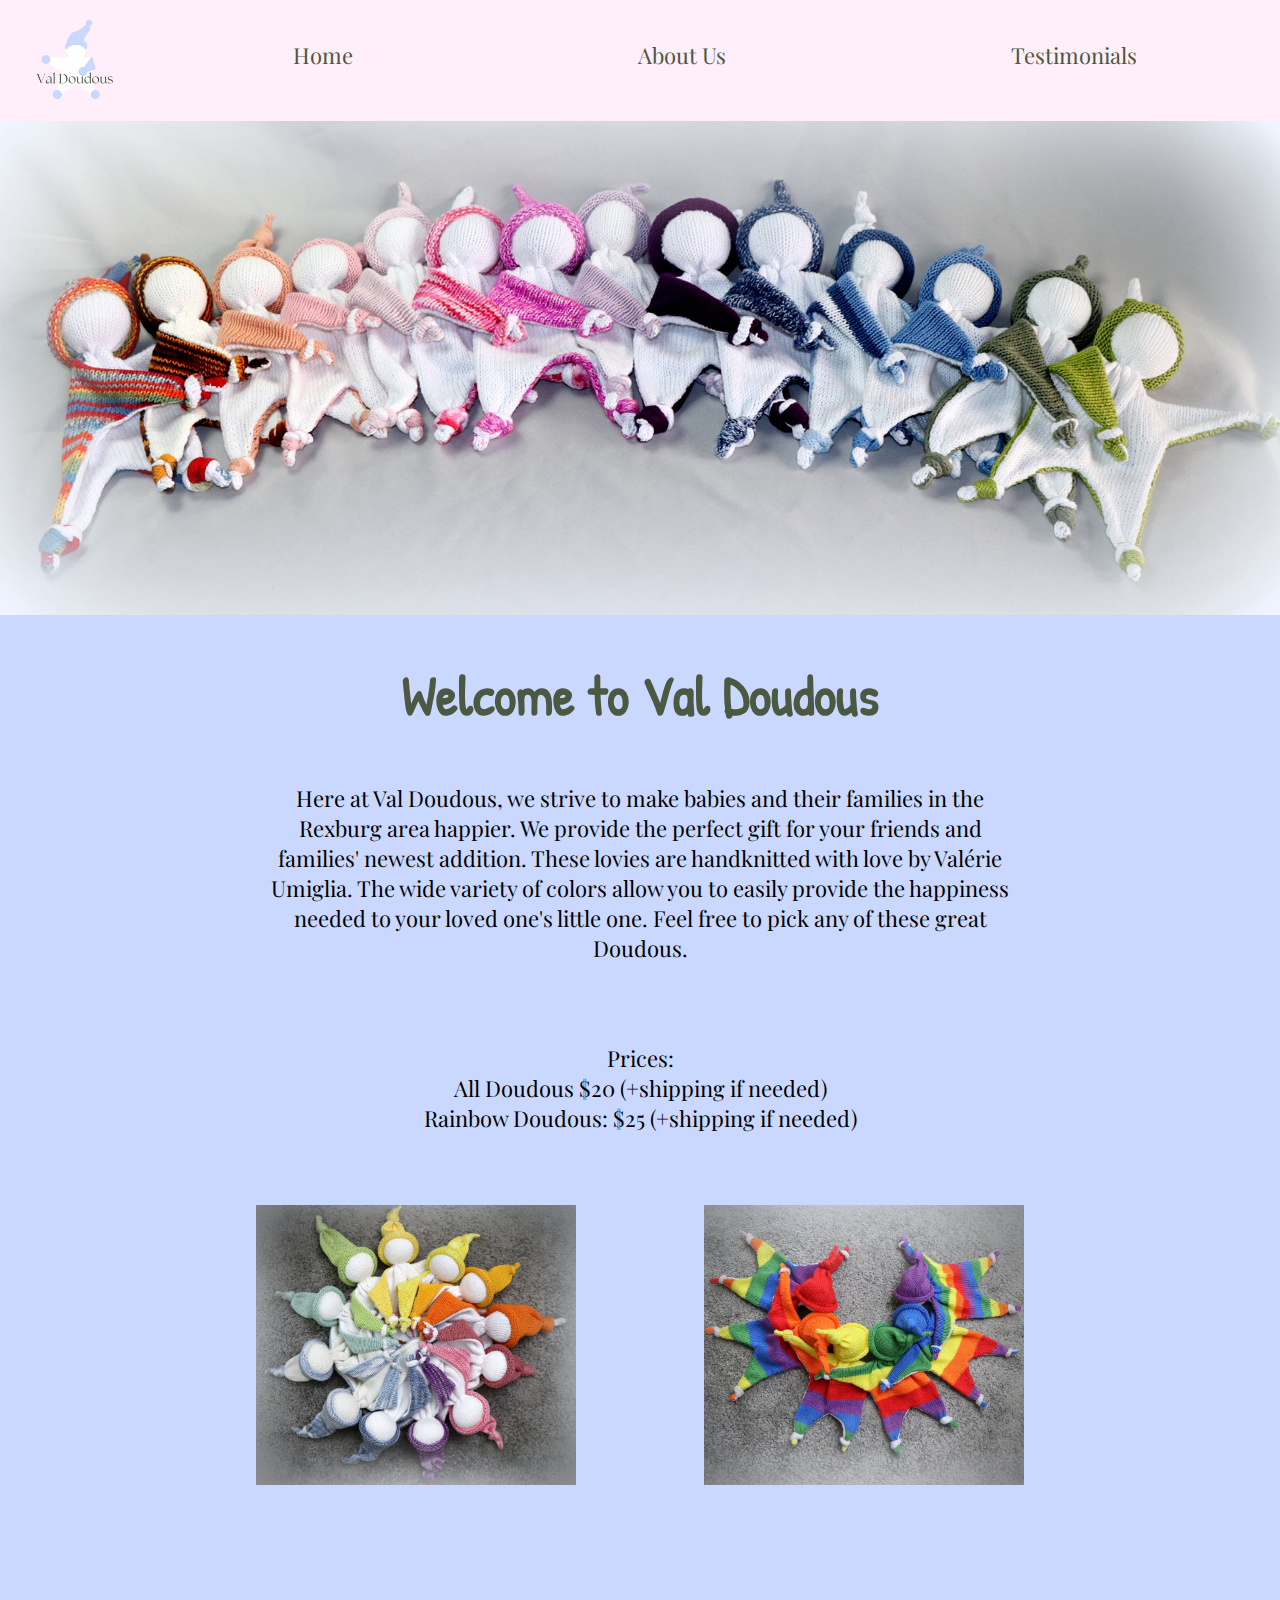
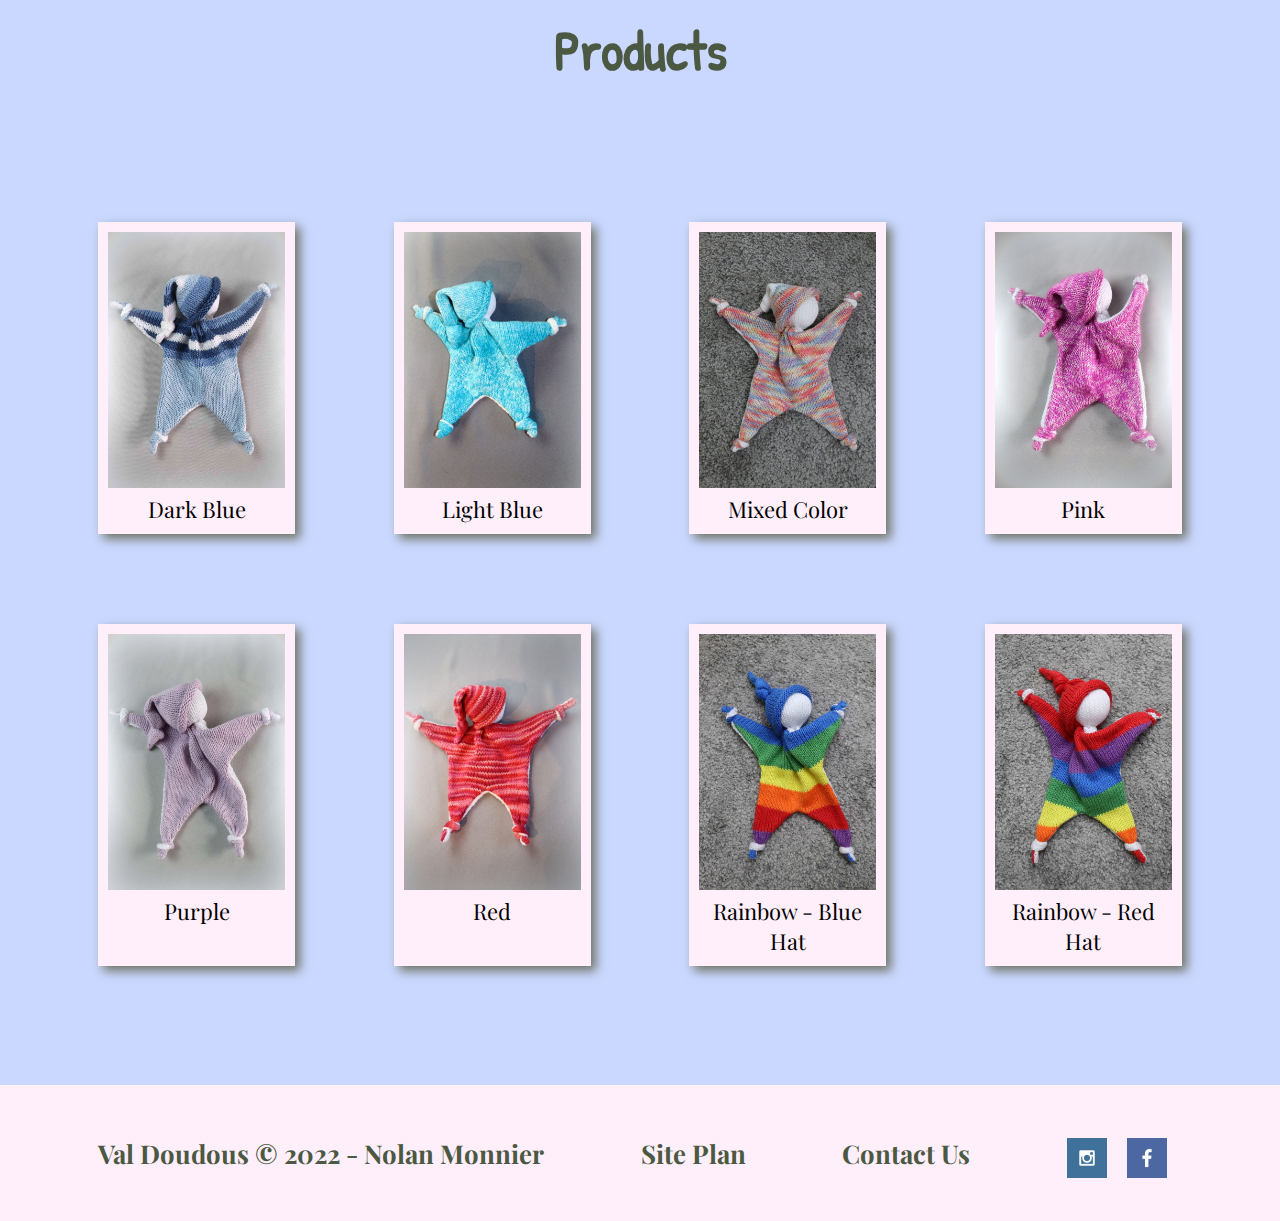
<file: valdoudous/index.html>
<!DOCTYPE html>
<html lang="en">
<head>
    <meta charset="UTF-8">
    <meta http-equiv="X-UA-Compatible" content="IE=edge">
    <meta name="viewport" content="width=device-width, initial-scale=1.0">
    <title>Val Doudous</title>
    <link rel="stylesheet" href="styles/style.css">
</head>

<body>
    <div class="content">
        <header>
            <a href="index.html" id="logo_link">
                <img class = "logo" src="./images/logo.jpg" width="400" alt="Val Doudous Logo">
            </a>
            <nav>
                <a href="index.html">Home</a>
                <a href="aboutus.html">About Us</a>
                <a href="testimonials.html">Testimonials</a>
            </nav>
        </header>
        
        <div id="hero-box">
            <img id="hero-img" src="images/home/arranged.jpeg" width="600" alt="Doudous well arranged">
        </div>
        <section id="hero-msg">
            <h1 class="title">Welcome to Val Doudous</h1>
        </section>

        <main>
            <div class="home-grid">
                <div class="welcome">
                    <p> Here at Val Doudous, we strive to make babies and their families in the Rexburg 
                    area happier. We provide the perfect gift for your friends and families' newest addition.
                    These lovies are handknitted with love by Valérie Umiglia. The wide variety of 
                    colors allow you to easily provide the happiness needed to your loved one's 
                    little one. Feel free to pick any of these great Doudous. <br>
                    </p>
                </div>

                <div class="prices">
                    <p>Prices: <br>
                    All Doudous $20 (+shipping if needed)<br>
                    Rainbow Doudous: $25 (+shipping if needed)<br>
                    </p>
                </div>
           
                </p>
                <img id="circle-pic" src="./images/home/circle.jpeg" alt="Doudous arranged in a circle">
                <img id="rainbow-pic" src="./images/home/rainbow.jpeg"  alt="Rainbow Doudous">
                </div>
            </div>
            <div id="products" class="products-grid">
                <h2 class="title" id="productsTitle">Products</h2>
                <p>
                    <div id="darkBlue" class="pics">
                        <img src="./images/home/DoudouDarkBlue.jpeg" alt="Dark Blue Doudoud"> <br>
                        Dark Blue <br>
                    </div> 

                    <div id="lightBlue" class="pics">
                        <img src="./images/home/DoudouLightBlue.jpeg" alt="Light Blue Doudou"> <br>
                        Light Blue <br>
                    </div>

                    <section id="mix" class="pics">
                        <img src="./images/home/DoudouMix.jpeg" alt="Mixed Color Doudou"> <br>
                        Mixed Color <br>
                    </section> 

                    <section id="pink" class="pics">
                        <img src="./images/home/DoudouPink.jpeg" alt="Pink Doudou"> <br>
                        Pink <br>
                    </section> 

                    <section id="purple" class="pics">
                        <img src="./images/home/DoudouPurple.jpeg" alt="Purple Doudou"> <br>
                        Purple <br>
                    </section> 

                    <section id="red" class="pics">
                        <img src="./images/home/DoudouRed.jpeg" alt="Red Doudou"> <br>
                        Red <br>
                    </section> 

                    <section id="rbwBlue" class="pics">
                        <img src="./images/home/DoudouRainbowBlue.jpeg" alt="Rainbow Doudou with Blue Hat"> <br>
                        Rainbow - Blue Hat <br>
                    </section> 

                    <section id="rbwRed" class="pics">
                        <img src="./images/home/DoudouRainbowRed.jpeg" alt="Rainbow Doudou with Red Hat"> <br>
                        Rainbow - Red Hat <br>
                    </section>
                </p>
            </div>

        </main>
                
        <footer>
            <h3>Val Doudous &copy; 2022 - Nolan Monnier</h3>
            <h3><a href="site-plan.html">Site Plan</a></h3>
            <h3><a href="aboutus.html">Contact Us</a></h3>
            <div class="social">
                <a href="https://www.instagram.com/valdoudous/" target="_blank">
                    <img src="images/instagram.png" alt="instagram icon">
                </a>
                <a href="https://www.facebook.com/groups/207384461088154" target="_blank">
                    <img src="images/facebook.png" alt="fb icon">
                </a>
            </div>
        </footer>
    </div>  
    
</body>
</html>
</file>
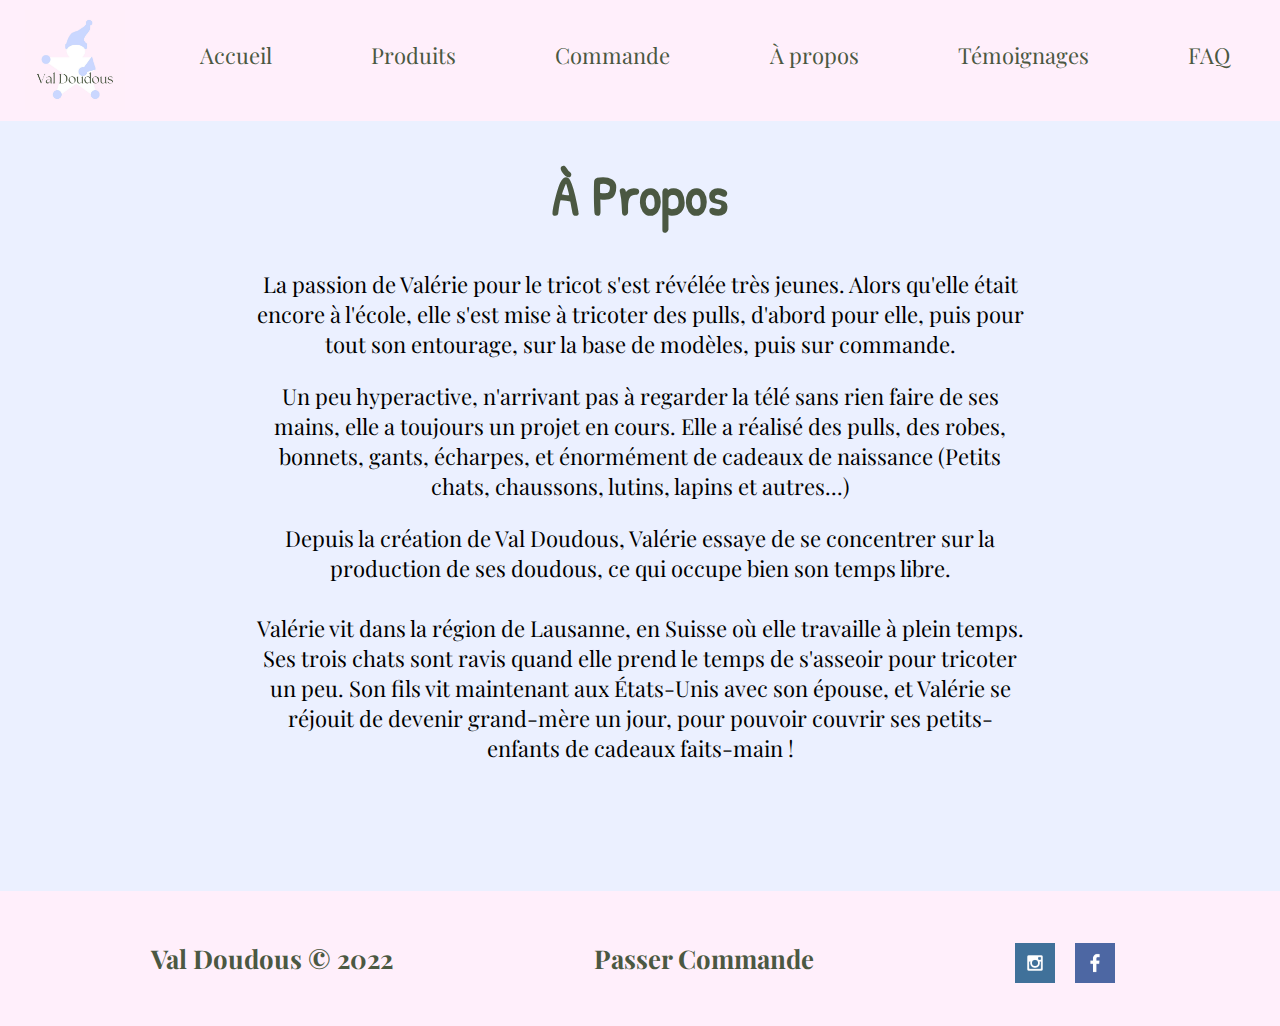
<file: aboutus.html>
<!DOCTYPE html>
<html lang="fr">
<head>
    <meta charset="UTF-8">
    <meta http-equiv="X-UA-Compatible" content="IE=edge">
    <meta name="viewport" content="width=device-width, initial-scale=1.0">
    <title>À Propos</title>
    <link rel="stylesheet" href="style.css">
    <link rel="icon" href="./images/favicon.ico">
</head>

<body>
    <div class="content">
        <header>
            <a href="index.html" id="logo_link">
                <img class = "logo" src="./images/logo.jpg" width="400" alt="Val Doudous Logo">
            </a>
            <nav>
                <a href="index.html">Accueil</a>
                <div class="dropdown">
                    <button class="dropbtn">Produits</button>
                    <div class="dropdown-content">
                      <a href="unis.html">Unis</a>
                      <a href="chinés.html">Chinés</a>
                      <a href="multis.html">Multicolores</a>
                    </div>
                  </div>
                <a href="commander.html">Commande</a>
                <a href="aboutus.html">À propos</a>
                <a href="testimonials.html">Témoignages</a>
                <a href="faq.html">FAQ</a>
            </nav>
        </header>
        <div >
            <h1 class="title">À Propos</h1>
        </div>

        <div class="about_us">
            <p>
                La passion de Valérie pour le tricot s'est révélée très jeunes. Alors qu'elle était encore 
                à l'école, elle s'est mise à tricoter des pulls, d'abord pour elle, puis pour tout son 
                entourage, sur la base de modèles, puis sur commande.
            </p>
        </div>

        <div class="about_us">
            <p>
                Un peu hyperactive, n'arrivant pas à regarder la télé sans rien faire de ses mains, elle 
                a toujours un projet en cours. Elle a réalisé des pulls, des robes, bonnets, gants, écharpes, 
                et énormément de cadeaux de naissance (Petits chats, chaussons, lutins, lapins et autres...) 
            </p>
        </div>

        <div class="about_us">
            <p>
                Depuis la création de Val Doudous, Valérie essaye de se concentrer sur la production de ses 
                doudous, ce qui occupe bien son temps libre. <br> <br>
                Valérie vit dans la région de Lausanne, en Suisse où elle travaille à plein temps. Ses trois 
                chats sont ravis quand elle prend le temps de s'asseoir pour tricoter un peu. Son fils vit 
                maintenant aux États-Unis avec son épouse, et Valérie se réjouit de devenir grand-mère un jour, 
                pour pouvoir couvrir ses petits-enfants de cadeaux faits-main ! 

            </p>
        </div>
        
                
        <footer>
            <h3>Val Doudous &copy; 2022</h3>
            <h3><a href="commander.html">Passer Commande</a></h3>
            <div class="social">
                <a href="https://www.instagram.com/valdoudous/" target="_blank">
                    <img src="images/instagram.png" alt="instagram icon">
                </a>
                <a href="https://www.facebook.com/groups/207384461088154" target="_blank">
                    <img src="images/facebook.png" alt="fb icon">
                </a>
            </div>
        </footer>
    </div>  
</body>
</html>
</file>
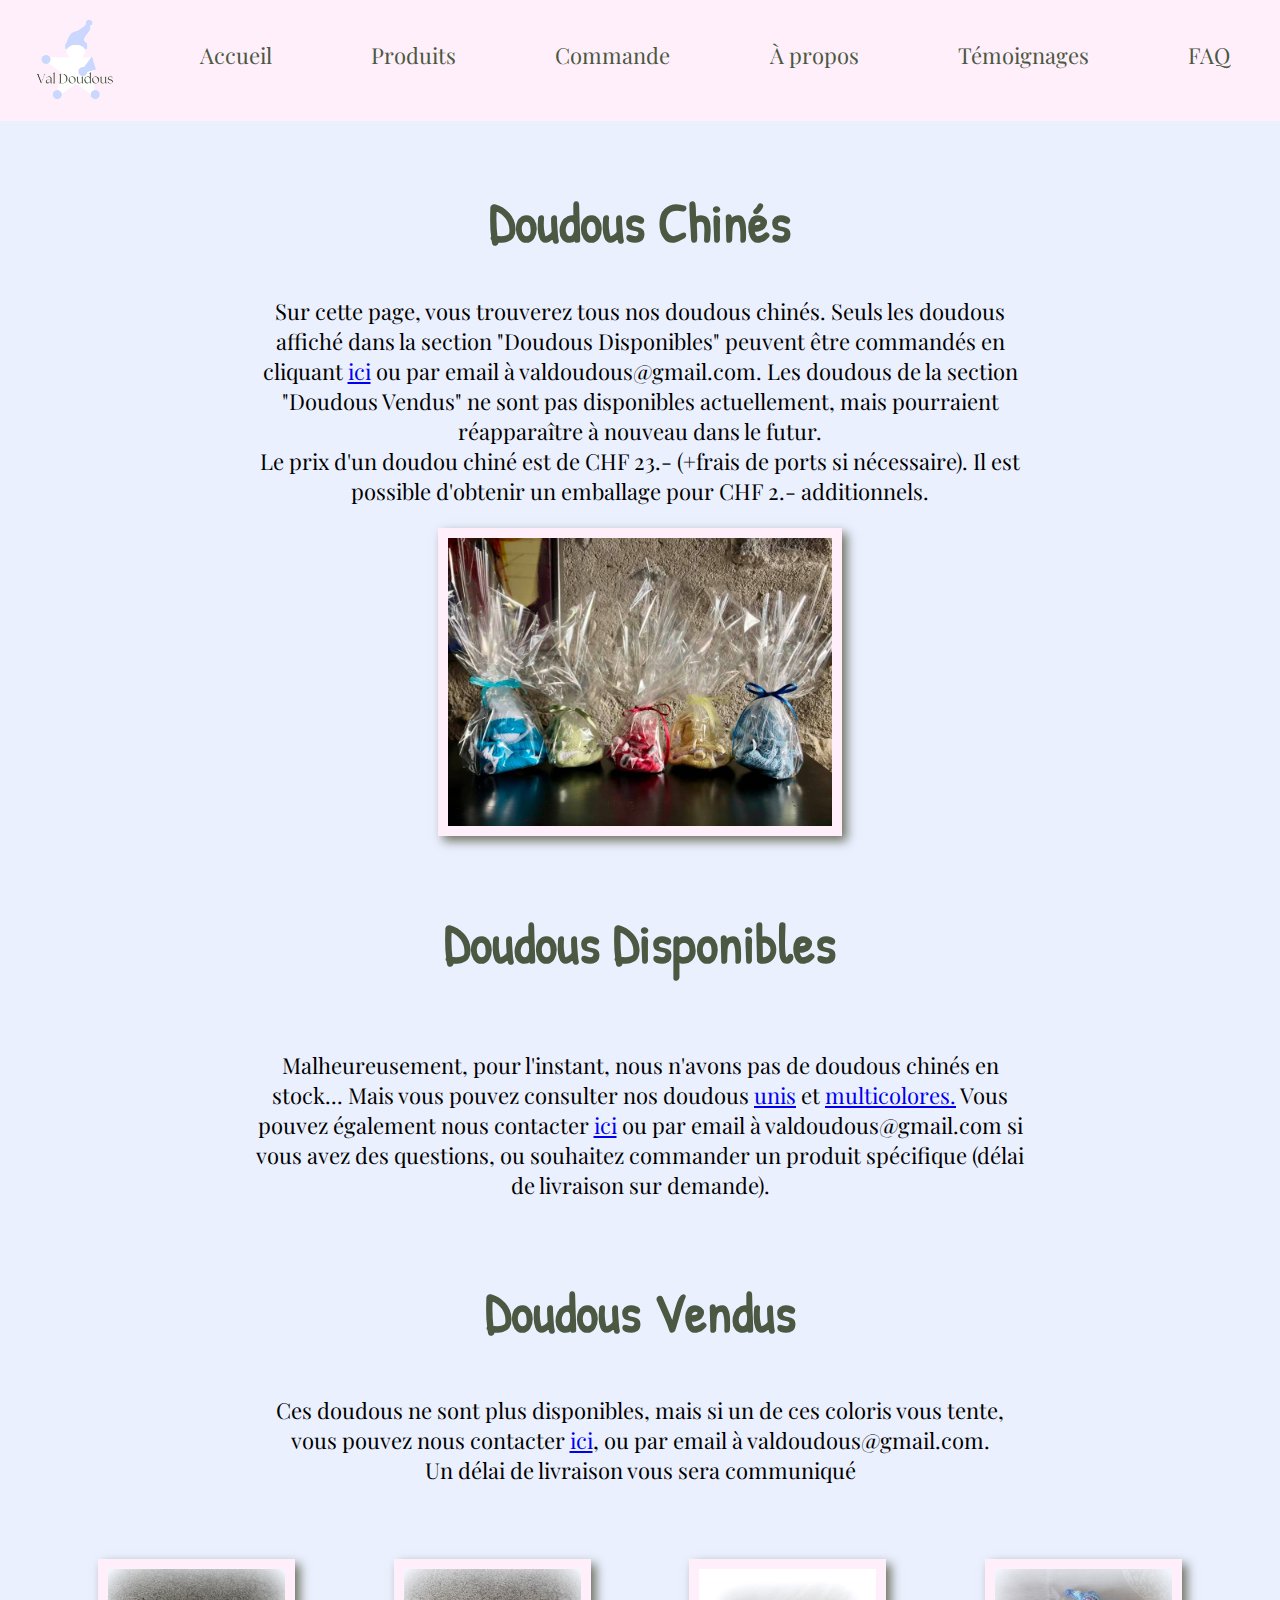
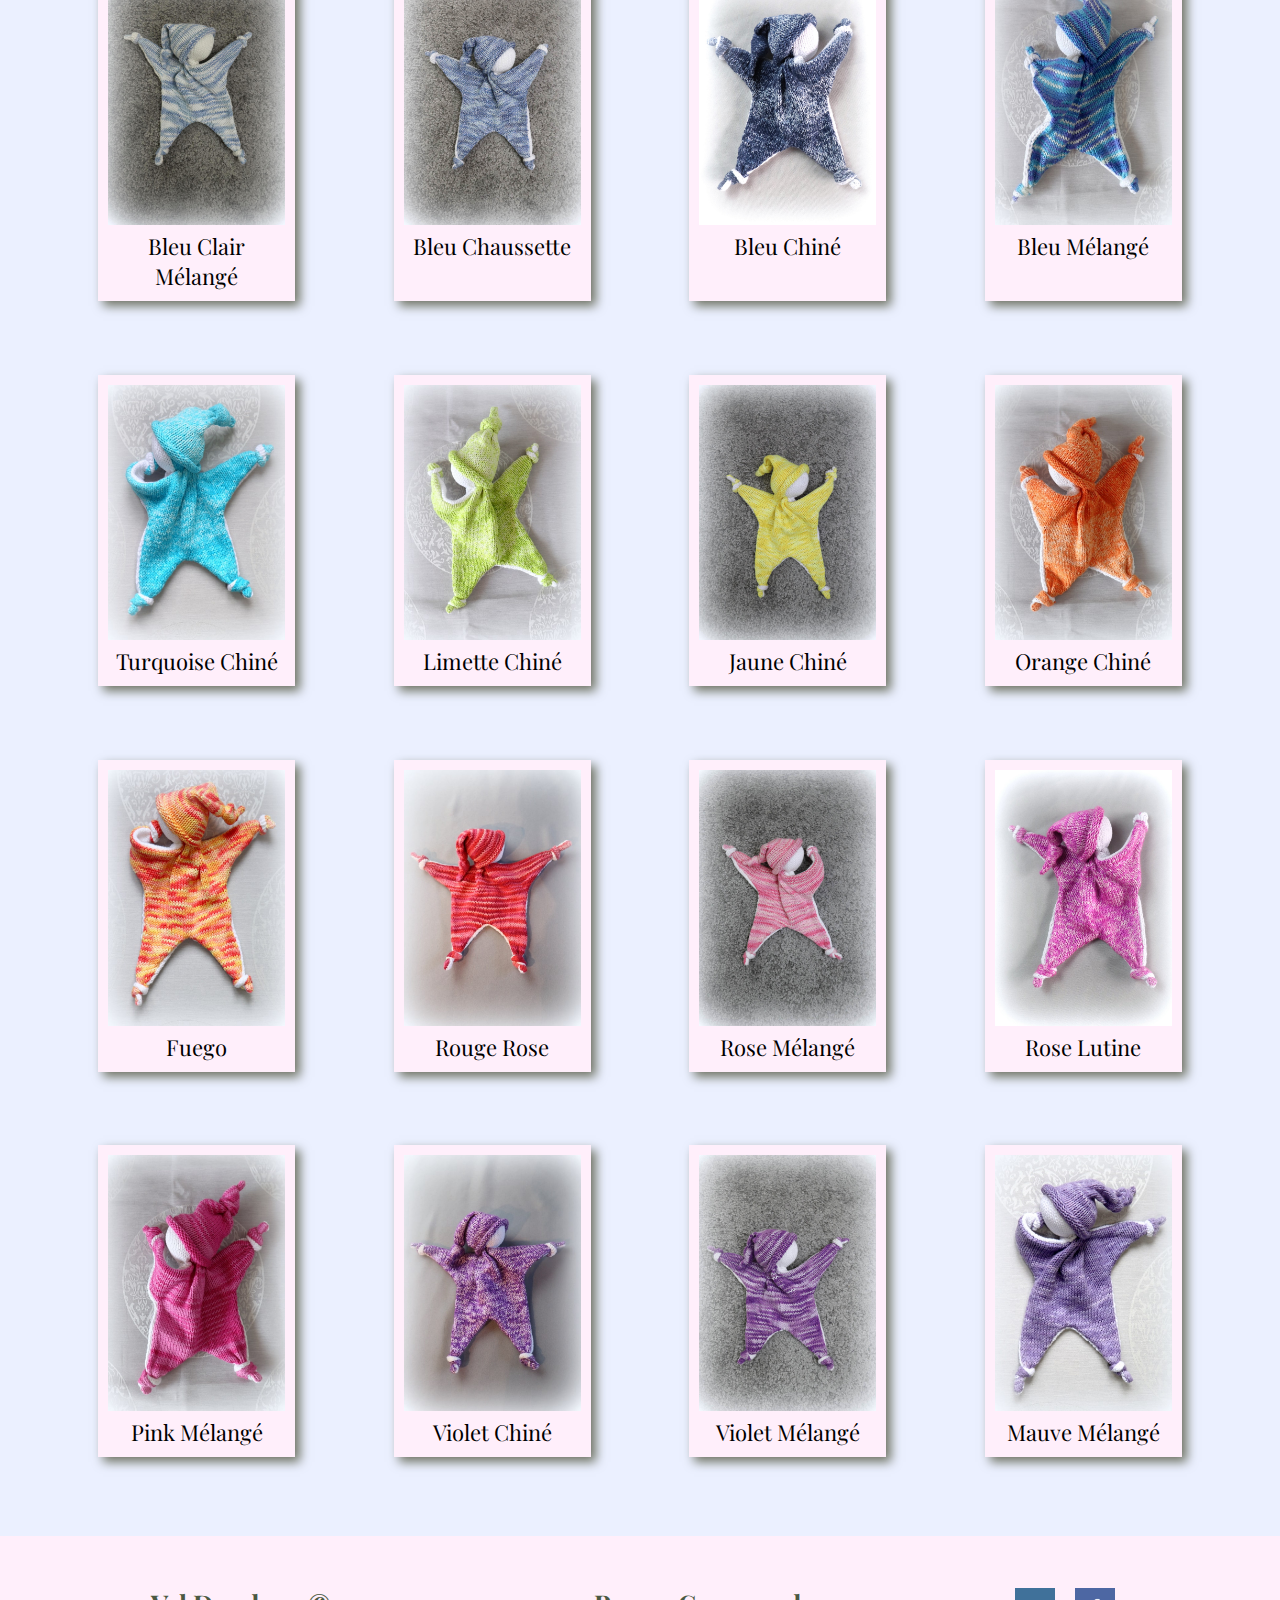
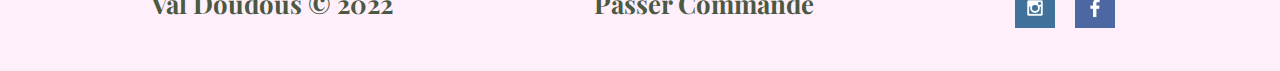
<file: chinés.html>
<!DOCTYPE html>
<html lang="fr">
<head>
    <meta charset="UTF-8">
    <meta http-equiv="X-UA-Compatible" content="IE=edge">
    <meta name="viewport" content="width=device-width, initial-scale=1.0">
    <title>Doudous Chinés</title>
    <link rel="stylesheet" href="style.css">
    <link rel="icon" href="./images/favicon.ico">
</head>

<body>
    <div class="content">
        <header>
            <a href="index.html" id="logo_link">
                <img class = "logo" src="./images/logo.jpg" width="400" alt="Val Doudous Logo">
            </a>
            <nav>
                <a href="index.html">Accueil</a>
                <div class="dropdown">
                    <button class="dropbtn">Produits</button>
                    <div class="dropdown-content">
                      <a href="unis.html">Unis</a>
                      <a href="chinés.html">Chinés</a>
                      <a href="multis.html">Multicolores</a>
                    </div>
                  </div>
                <a href="commander.html">Commande</a>
                <a href="aboutus.html">À propos</a>
                <a href="testimonials.html">Témoignages</a>
                <a href="faq.html">FAQ</a>
            </nav>
        </header>
        
        <main>
            <h1 id="product-title" class="title" >Doudous Chinés</h1>
            <div class="product-text">
                <p> 
                    Sur cette page, vous trouverez tous nos doudous chinés. Seuls les doudous affiché dans la section 
                    "Doudous Disponibles" peuvent être commandés en cliquant <a href="./commander.html">ici</a> 
                    ou par email à valdoudous@gmail.com. Les doudous de la section "Doudous Vendus" ne sont pas 
                    disponibles actuellement, mais pourraient réapparaître à nouveau dans le futur. <br>
                    Le prix d'un doudou chiné est de CHF 23.- (+frais de ports si nécessaire). Il est possible d'obtenir 
                    un emballage pour CHF 2.- additionnels. <br>
                </p>
            </div>
            <div id="emballe">
                <img class="pics" src="./images/unis/packaged.jpeg" alt="Doudous emballés">
            </div>
            <div id="unis" class="product-grid">
                <h1 id="product-title" class="title" >Doudous Disponibles</h1>
                <div id="unis-text">
                    <p>
                    Malheureusement, pour l'instant, nous n'avons pas de doudous chinés en stock... Mais vous pouvez 
                    consulter nos doudous <a href="./unis.html">unis</a> et <a href="./multis.html">multicolores.</a>
                    Vous pouvez également nous contacter <a href="./commander.html">ici</a> ou par email à valdoudous@gmail.com 
                    si vous avez des questions, ou souhaitez commander un produit spécifique (délai de livraison sur demande).
                    </p>
                </div>
                
                 
            </div>
            <div id="products-chines" class="chines-grid">
                <h1 id="product-title" class="title" >Doudous Vendus</h1>
                <p>
                    <div class="vendu-text">
                        Ces doudous ne sont plus disponibles, mais si un de ces coloris vous tente, vous pouvez nous
                        contacter <a href="./commander.html">ici</a>, ou par email à valdoudous@gmail.com. <br>
                        Un délai de livraison vous sera communiqué
                    </div>
            
                    <section id="bleuClairMelange" class="pics">
                        <img id="bleuClairMelangeImg" src="./images/chines/bleuClairMelangeD.JPG" alt="Doudou Bleu Clair Mélangé"> <br>
                        Bleu Clair Mélangé<br>
                    </section> 
                    
                    <section id="bleuChaussette" class="pics">
                        <img id="bleuChaussetteImg" src="./images/chines/bleuChaussetteD.JPG" alt="Doudou Bleu Chaussette"> <br>
                        Bleu Chaussette<br>
                    </section> 
            
                    <section id="bleuChine" class="pics">
                        <img id="bleuChineImg" src="./images/chines/bleuChineD.JPG" alt="Doudou Bleu Chiné"> <br>
                        Bleu Chiné<br>
                    </section>
            
                    <section id="bleuMelange" class="pics">
                        <img id="bleuMelangeImg" src="./images/chines/bleuMelangeD.JPG" alt="Doudou Bleu Mélangé"> <br>
                        Bleu Mélangé<br>
                    </section>
            
                    <section id="turquoiseChine" class="pics">
                        <img id="turquoiseChineImg" src="./images/chines/turquoiseChineD.JPG" alt="Doudou Turquoise Chiné"> <br>
                        Turquoise Chiné<br>
                    </section>

                    <section id="limetteChine" class="pics">
                        <img id="limetteChineImg" src="./images/chines/limettechineD.JPG" alt="Doudou Limette Chiné"> <br>
                        Limette Chiné<br>
                    </section> 

                    <section id="jauneChine" class="pics">
                        <img id="jauneChineImg" src="./images/chines/jauneChineD.JPG" alt="Doudou Jaune Chiné"> <br>
                        Jaune Chiné<br>
                    </section> 
            
                    <section id="orangeChine" class="pics">
                        <img id="orangeChineImg" src="./images/chines/orangeChineD.JPG" alt="Doudou Orange Chiné"> <br>
                        Orange Chiné<br>
                    </section>

                    <section id="fuego" class="pics">
                        <img id="fuegoImg" src="./images/chines/fuegoD.JPG" alt="Doudou Fuego"> <br>
                        Fuego<br>
                    </section>  

                    <section id="rougeRose" class="pics">
                        <img id="rougeRoseImg" src="./images/chines/rougeRoseD.JPG" alt="Doudou Rouge Rose"> <br>
                        Rouge Rose<br>
                    </section> 
            
                    <section id="roseMelange" class="pics">
                        <img id="roseMelangeImg" src="./images/chines/roseMelangeD.JPG" alt="Doudou Rose Mélangé"> <br>
                        Rose Mélangé<br>
                    </section> 
            
                    <section id="roseLutine" class="pics">
                        <img id="roseLutineImg" src="./images/chines/roseLutineD.JPG" alt="Doudou Rose Lutine"> <br>
                        Rose Lutine<br>
                    </section> 
            
                    <section id="pinkMelange" class="pics">
                        <img id="pinkMelangeImg" src="./images/chines/pinkMelangeD.JPG" alt="Doudou Pink Mélangé"> <br>
                        Pink Mélangé<br>
                    </section>
            
                    <section id="violetChine" class="pics">
                        <img id="violetChineImg" src="./images/chines/violetChineD.JPG" alt="Doudou Violet Chiné"> <br>
                        Violet Chiné<br>
                    </section> 
            
                    <section id="VioletMelange" class="pics">
                        <img id="VioletMelangeImg" src="./images/chines/violetMelangeD.JPG" alt="Doudou Violet Mélangé"> <br>
                        Violet Mélangé<br>
                    </section> 
            
                    <section id="mauveMelange" class="pics">
                        <img id="mauveMelangeImg" src="./images/chines/mauveMelangeD.JPG" alt="Doudou Mauve Mélangé"> <br>
                        Mauve Mélangé<br>
                    </section> 
                </p>
            </div>
        </main>
                
        <footer>
            <h3>Val Doudous &copy; 2022</h3>
            <h3><a href="commander.html">Passer Commande</a></h3>
            <div class="social">
                <a href="https://www.instagram.com/valdoudous/" target="_blank">
                    <img src="images/instagram.png" alt="instagram icon">
                </a>
                <a href="https://www.facebook.com/groups/207384461088154" target="_blank">
                    <img src="images/facebook.png" alt="fb icon">
                </a>
            </div>
        </footer>
    </div>  
    
</body>
</html>
</file>
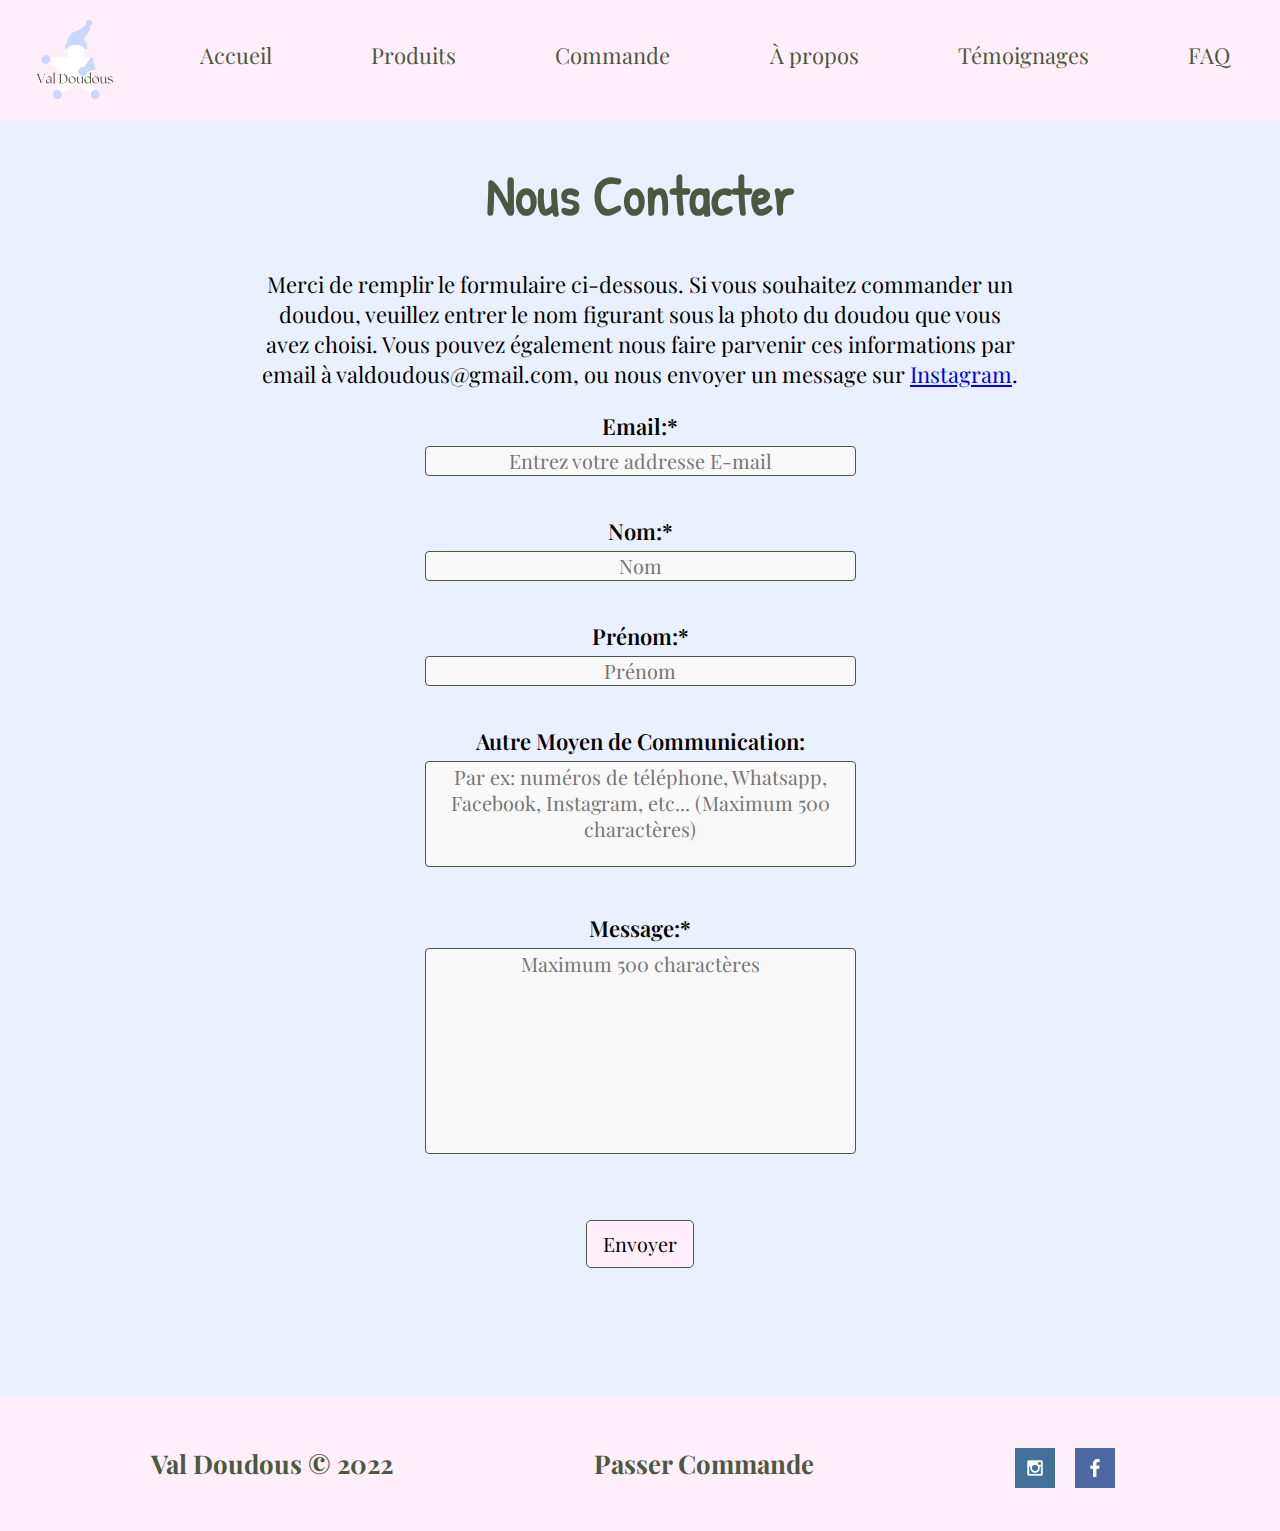
<file: commander.html>
<!DOCTYPE html>
<html lang="fr">
<head>
    <meta charset="UTF-8">
    <meta http-equiv="X-UA-Compatible" content="IE=edge">
    <meta name="viewport" content="width=device-width, initial-scale=1.0">
    <title>Nous Contacter</title>
    <link rel="stylesheet" href="style.css">
    <link rel="icon" href="./images/favicon.ico">
</head>

<body>
    <div class="content">
        <header>
            <a href="index.html" id="logo_link">
                <img class = "logo" src="./images/logo.jpg" width="400" alt="Val Doudous Logo">
            </a>
            <nav>
                <a href="index.html">Accueil</a>
                <div class="dropdown">
                    <button class="dropbtn">Produits</button>
                    <div class="dropdown-content">
                      <a href="unis.html">Unis</a>
                      <a href="chinés.html">Chinés</a>
                      <a href="multis.html">Multicolores</a>
                    </div>
                  </div>
                <a href="commander.html">Commande</a>
                <a href="aboutus.html">À propos</a>
                <a href="testimonials.html">Témoignages</a>
                <a href="faq.html">FAQ</a>
            </nav>
        </header>
        
        <main>
            <h1 class="title" >Nous Contacter</h1>
            <p class="form-text">
                Merci de remplir le formulaire ci-dessous. Si vous souhaitez commander un doudou, veuillez 
                entrer le nom figurant sous la photo du doudou que vous avez choisi. Vous pouvez également nous 
                faire parvenir ces informations par email à valdoudous@gmail.com,
                ou nous envoyer un message sur <a href="https://www.instagram.com/valdoudous/" target="_blank">Instagram</a>.
            </p>
            <form action="https://formsubmit.co/valdoudous@gmail.com" method="POST">
                <input type="hidden" name="_captcha" value="false">
                <input type="hidden" name="_subject" value="Nouveau Contact Val Doudous!">
                <input type="hidden" name="_next" value="https://nolanmonnier.github.io/valdoudous/merci.html">


                <label for="email" class="form_label">Email:* </label> <br>
                <input type="email" id="email" class="form_input" name="Email" placeholder="Entrez votre addresse E-mail" required> <br>

                <label for="nom" class="form_label">Nom:* </label> <br> 
                <input type="text" id="nom" class="form_input" name="Nom" placeholder="Nom" required> <br>
                
                <label for="prenom" class="form_label">Prénom:* </label> <br>
                <input type="text" name="Prenom" id="prenom" class="form_input" placeholder="Prénom" required> <br>

                <label for="autre" class="form_label">Autre Moyen de Communication: </label> <br>
                <textarea maxlength="500" name="Autre" class="form_input" id="form_autre" id="autre" placeholder="Par ex: numéros de téléphone, Whatsapp, Facebook, Instagram, etc... (Maximum 500 charactères)"></textarea><br>

                <label for="message" class="form_label">Message:* </label> <br>
                <textarea maxlength="500" name="Message" class="form_input" id="message" placeholder="Maximum 500 charactères" required></textarea><br>

                <button class="form_button" type="submit">Envoyer</button>
           </form>
                
        <footer>
            <h3>Val Doudous &copy; 2022</h3>
            <h3><a href="commander.html">Passer Commande</a></h3>
            <div class="social">
                <a href="https://www.instagram.com/valdoudous/" target="_blank">
                    <img src="images/instagram.png" alt="instagram icon">
                </a>
                <a href="https://www.facebook.com/groups/207384461088154" target="_blank">
                    <img src="images/facebook.png" alt="fb icon">
                </a>
            </div>
        </footer>
    </div>  
    
</body>
</html>
</file>
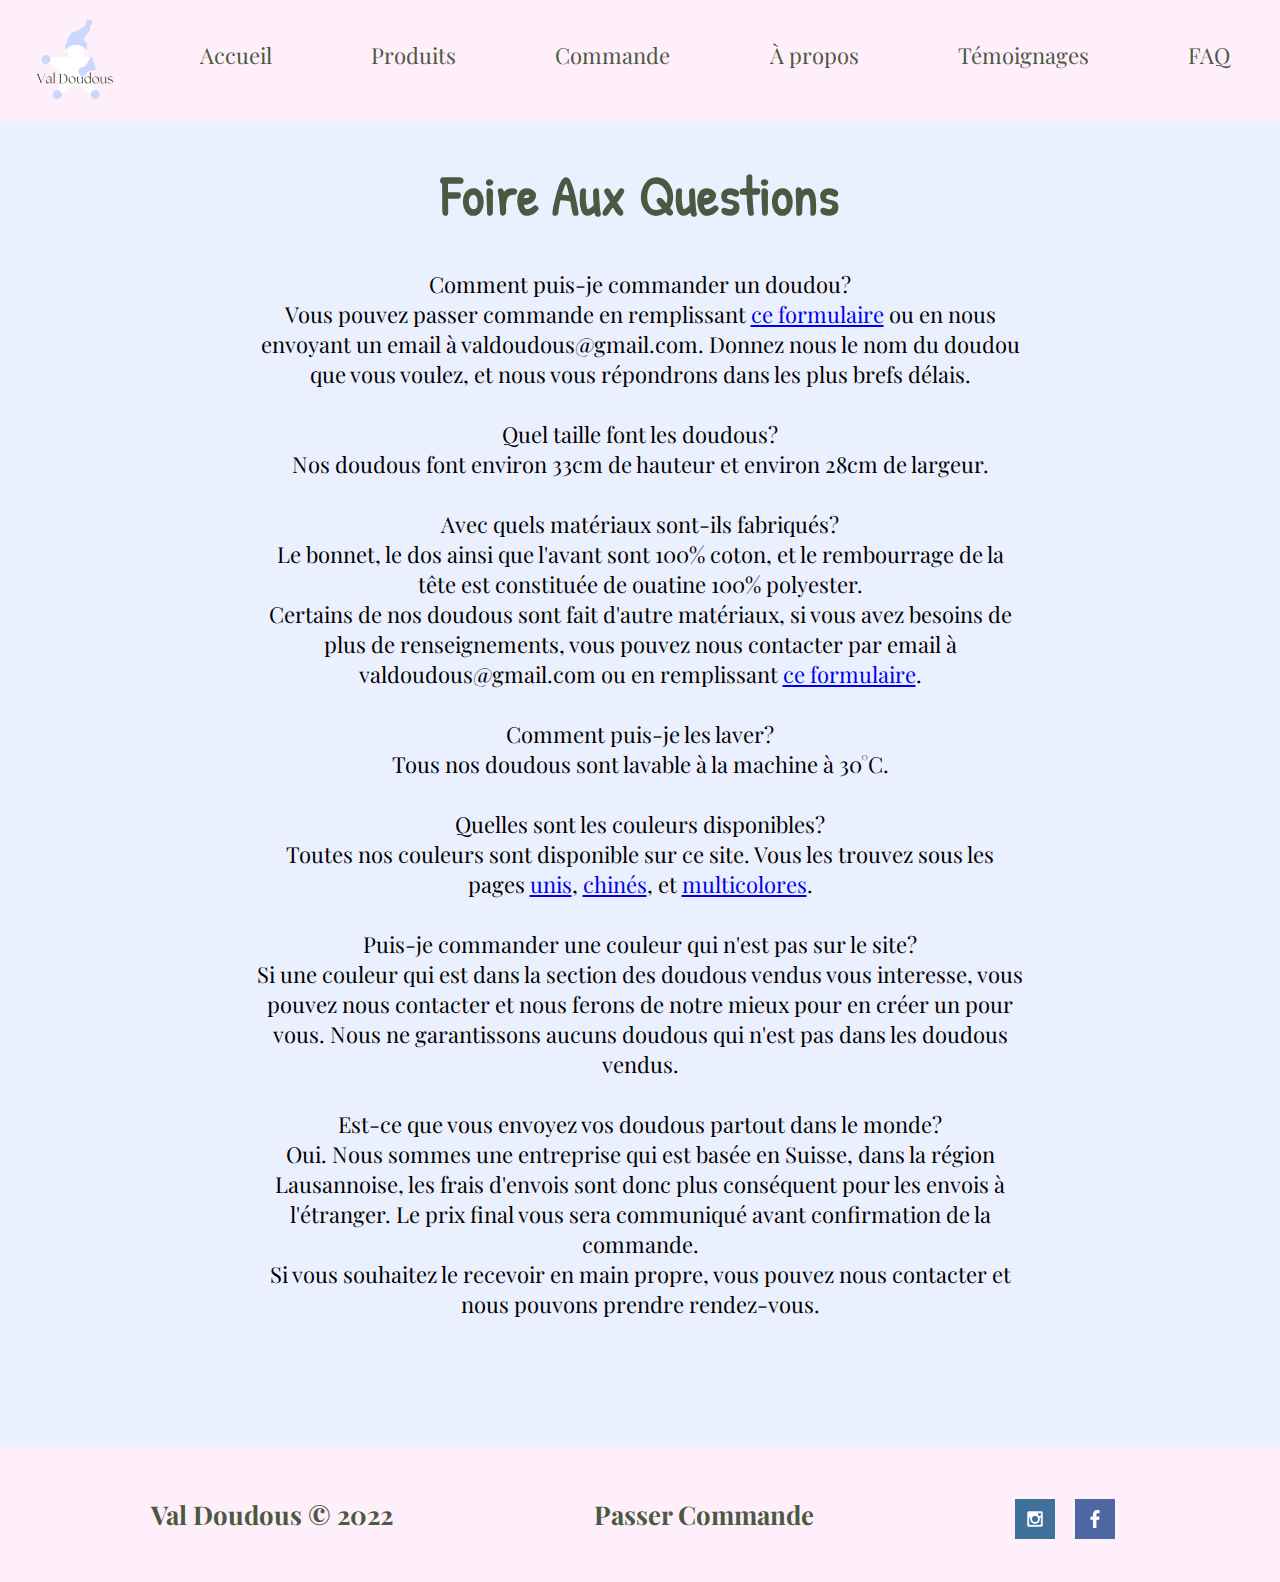
<file: faq.html>
<!DOCTYPE html>
<html lang="fr">
<head>
    <meta charset="UTF-8">
    <meta http-equiv="X-UA-Compatible" content="IE=edge">
    <meta name="viewport" content="width=device-width, initial-scale=1.0">
    <title>FAQ</title>
    <link rel="stylesheet" href="style.css">
    <link rel="icon" href="./images/favicon.ico">
</head>

<body>
    <div class="content">
        <header>
            <a href="index.html" id="logo_link">
                <img class = "logo" src="./images/logo.jpg" width="400" alt="Val Doudous Logo">
            </a>
            <nav>
                <a href="index.html">Accueil</a>
                <div class="dropdown">
                    <button class="dropbtn">Produits</button>
                    <div class="dropdown-content">
                      <a href="unis.html">Unis</a>
                      <a href="chinés.html">Chinés</a>
                      <a href="multis.html">Multicolores</a>
                    </div>
                  </div>
                <a href="commander.html">Commande</a>
                <a href="aboutus.html">À propos</a>
                <a href="testimonials.html">Témoignages</a>
                <a href="faq.html">FAQ</a>
            </nav>
        </header>
        <div >
            <h1 class="title">Foire Aux Questions</h1>
        </div>

        <div id="faq">
            <p>
                Comment puis-je commander un doudou?<br>
                Vous pouvez passer commande en remplissant <a href="./commander.html">ce formulaire</a> ou en nous envoyant
                un email à valdoudous@gmail.com. Donnez nous le nom du doudou que vous voulez, et nous vous répondrons dans
                les plus brefs délais.<br>
                <br>
                Quel taille font les doudous?<br>
                Nos doudous font environ 33cm de hauteur et environ 28cm de largeur.<br>
                <br>
                Avec quels matériaux sont-ils fabriqués?<br>
                Le bonnet, le dos ainsi que l'avant sont 100% coton, et le rembourrage de la tête est constituée de ouatine 100% polyester. <br>
                Certains de nos doudous sont fait d'autre matériaux, si vous avez besoins de plus de renseignements, vous pouvez nous
                contacter par email à valdoudous@gmail.com ou en remplissant <a href="./commander.html">ce formulaire</a>.<br>
                <br>
                Comment puis-je les laver?<br>
                Tous nos doudous sont lavable à la machine à 30<span>&#176;</span>C.<br>
                <br>
                Quelles sont les couleurs disponibles?<br>
                Toutes nos couleurs sont disponible sur ce site. Vous les trouvez sous les pages <a href="./unis.html">unis</a>,
                <a href="chinés.html">chinés</a>, et <a href="./multis.html">multicolores</a>.<br>
                <br>
                Puis-je commander une couleur qui n'est pas sur le site?<br>
                Si une couleur qui est dans la section des doudous vendus vous interesse, vous pouvez nous contacter et nous 
                ferons de notre mieux pour en créer un pour vous. Nous ne garantissons aucuns doudous qui n'est pas dans les 
                doudous vendus.<br>
                <br>
                Est-ce que vous envoyez vos doudous partout dans le monde?<br>
                Oui. Nous sommes une entreprise qui est basée en Suisse, dans la région Lausannoise, les frais d'envois sont donc plus
                conséquent pour les envois à l'étranger. Le prix final vous sera communiqué avant confirmation de la commande. <br>
                Si vous souhaitez le recevoir en main propre, vous pouvez nous contacter et nous pouvons prendre rendez-vous.<br>
            </p>
        </div>
        
                
        <footer>
            <h3>Val Doudous &copy; 2022</h3>
            <h3><a href="commander.html">Passer Commande</a></h3>
            <div class="social">
                <a href="https://www.instagram.com/valdoudous/" target="_blank">
                    <img src="images/instagram.png" alt="instagram icon">
                </a>
                <a href="https://www.facebook.com/groups/207384461088154" target="_blank">
                    <img src="images/facebook.png" alt="fb icon">
                </a>
            </div>
        </footer>
    </div>  
</body>
</html>
</file>
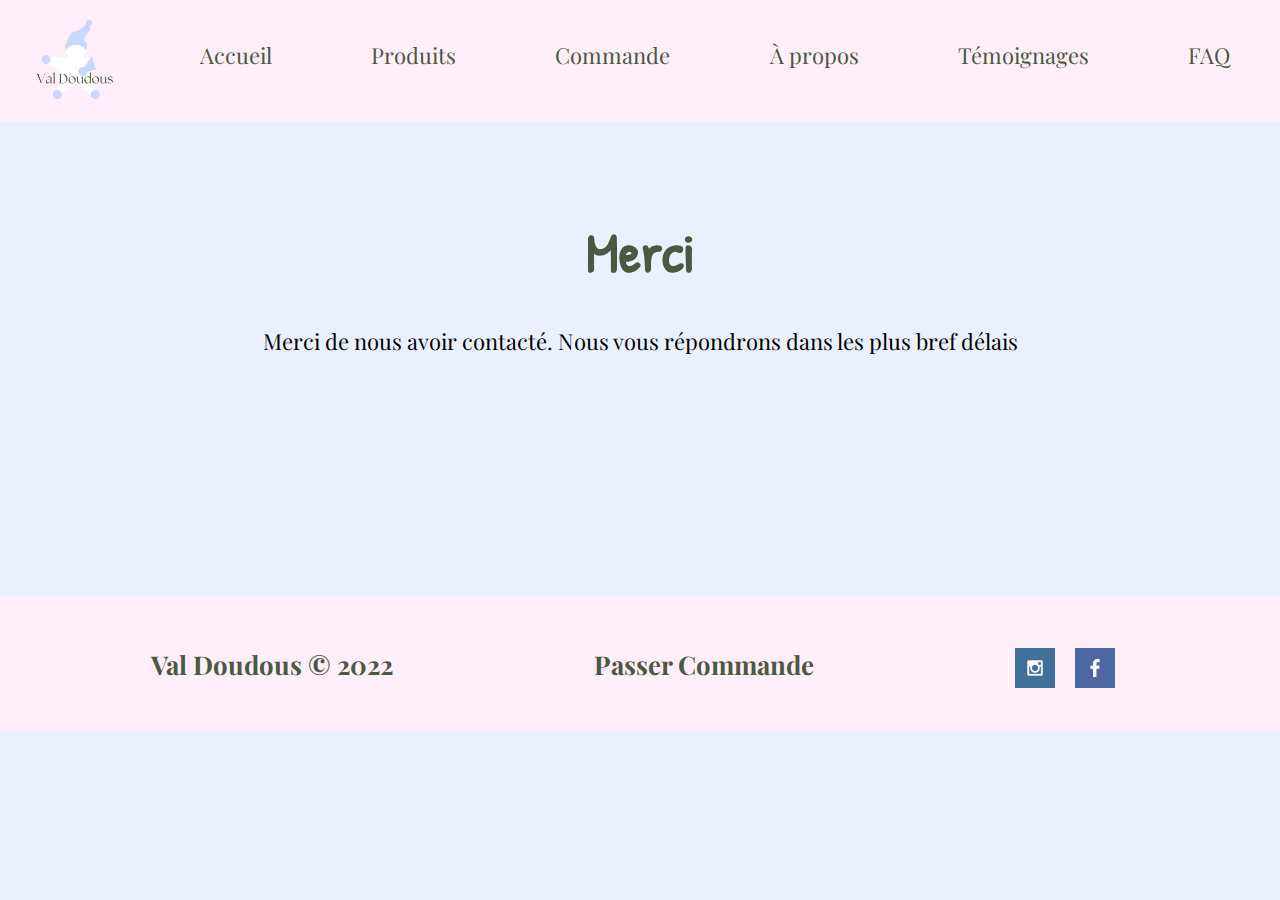
<file: merci.html>
<!DOCTYPE html>
<html lang="fr">
<head>
    <meta charset="UTF-8">
    <meta http-equiv="X-UA-Compatible" content="IE=edge">
    <meta name="viewport" content="width=device-width, initial-scale=1.0">
    <title>Merci</title>
    <link rel="stylesheet" href="style.css">
    <link rel="icon" href="./images/favicon.ico">
</head>

<body>
    <div class="content">
        <header>
            <a href="index.html" id="logo_link">
                <img class = "logo" src="./images/logo.jpg" width="400" alt="Val Doudous Logo">
            </a>
            <nav>
                <a href="index.html">Accueil</a>
                <div class="dropdown">
                    <button class="dropbtn">Produits</button>
                    <div class="dropdown-content">
                      <a href="unis.html">Unis</a>
                      <a href="chinés.html">Chinés</a>
                      <a href="multis.html">Multicolores</a>
                    </div>
                  </div>
                <a href="commander.html">Commande</a>
                <a href="aboutus.html">À propos</a>
                <a href="testimonials.html">Témoignages</a>
                <a href="faq.html">FAQ</a>
            </nav>
        </header>
        
        <main>
            <br>
            <h1 id="product-title" class="title" >Merci</h1>
            <p>Merci de nous avoir contacté. Nous vous répondrons dans les plus bref délais</p> <br> <br> <br>
            
                
        <footer>
            <h3>Val Doudous &copy; 2022</h3>
            <h3><a href="commander.html">Passer Commande</a></h3>
            <div class="social">
                <a href="https://www.instagram.com/valdoudous/" target="_blank">
                    <img src="images/instagram.png" alt="instagram icon">
                </a>
                <a href="https://www.facebook.com/groups/207384461088154" target="_blank">
                    <img src="images/facebook.png" alt="fb icon">
                </a>
            </div>
        </footer>
    </div>  
    
</body>
</html>
</file>
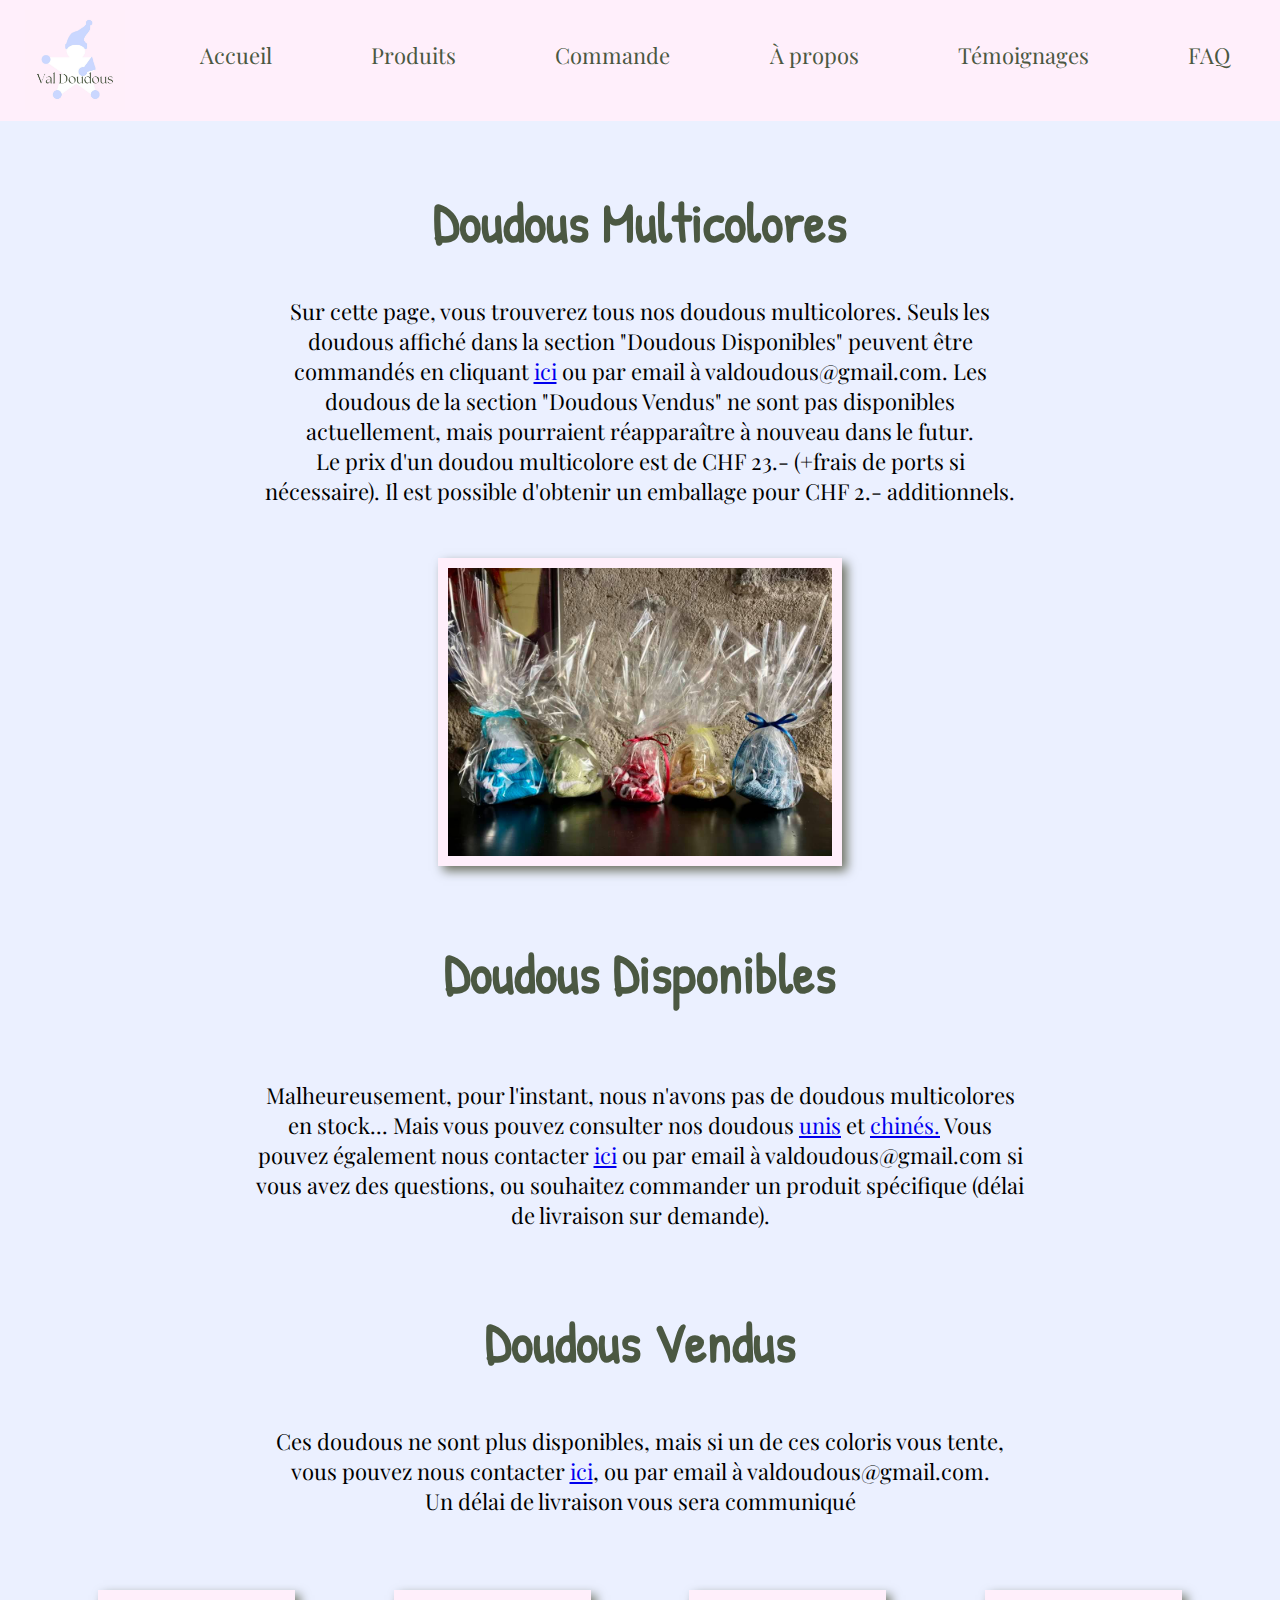
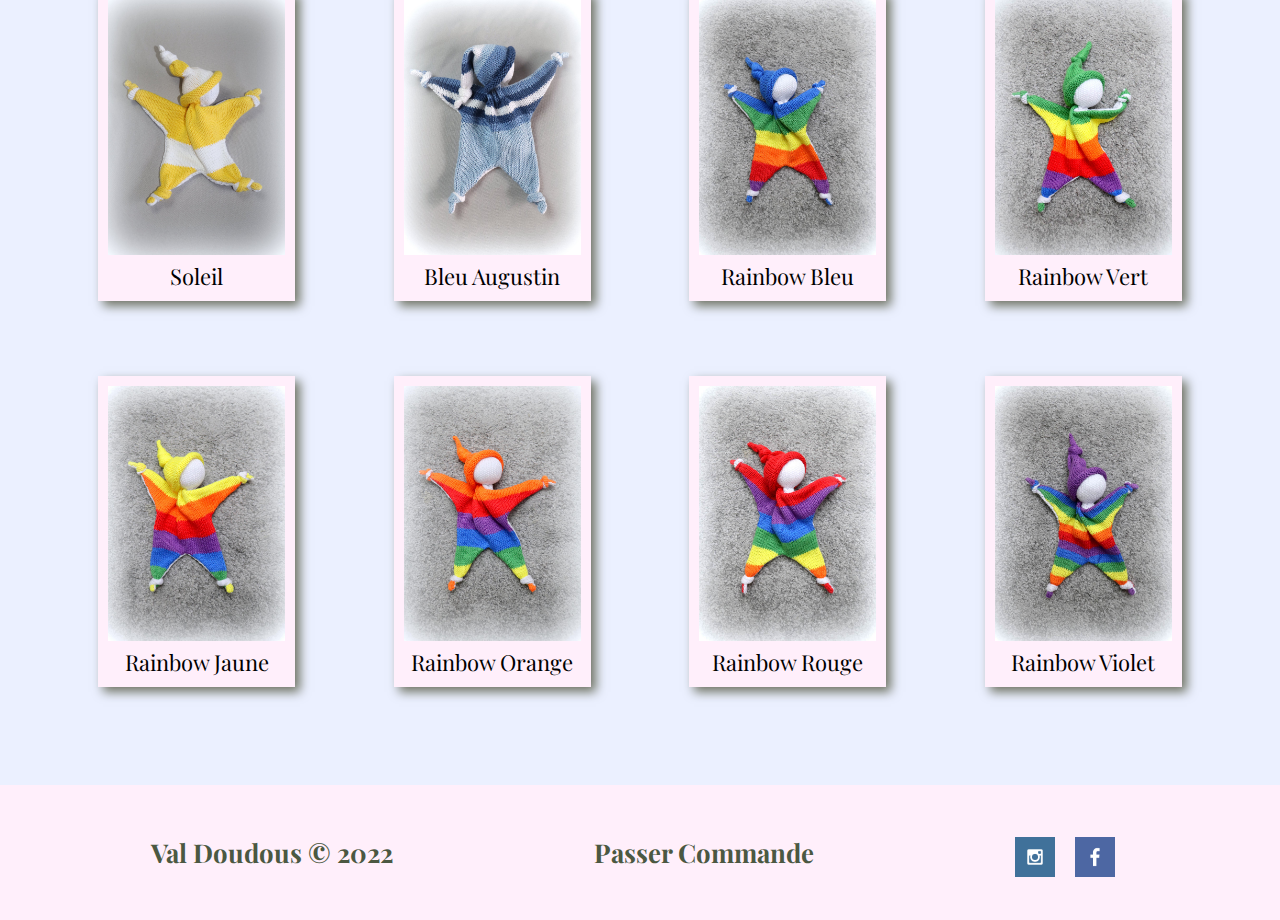
<file: multis.html>
<!DOCTYPE html>
<html lang="fr">
<head>
    <meta charset="UTF-8">
    <meta http-equiv="X-UA-Compatible" content="IE=edge">
    <meta name="viewport" content="width=device-width, initial-scale=1.0">
    <title>Doudous Multicolores</title>
    <link rel="stylesheet" href="style.css">
    <link rel="icon" href="./images/favicon.ico">
</head>

<body>
    <div class="content">
        <header>
            <a href="index.html" id="logo_link">
                <img class = "logo" src="./images/logo.jpg" width="400" alt="Val Doudous Logo">
            </a>
            <nav>
                <a href="index.html">Accueil</a>
                <div class="dropdown">
                    <button class="dropbtn">Produits</button>
                    <div class="dropdown-content">
                      <a href="unis.html">Unis</a>
                      <a href="chinés.html">Chinés</a>
                      <a href="multis.html">Multicolores</a>
                    </div>
                  </div>
                <a href="commander.html">Commande</a>
                <a href="aboutus.html">À propos</a>
                <a href="testimonials.html">Témoignages</a>
                <a href="faq.html">FAQ</a>
            </nav>
        </header>
        
        <main>
            <h1 id="product-title" class="title" >Doudous Multicolores</h1>
            <div class="product-text">
                <p> 
                    Sur cette page, vous trouverez tous nos doudous multicolores. Seuls les doudous affiché dans la section 
                    "Doudous Disponibles" peuvent être commandés en cliquant <a href="./commander.html">ici</a> 
                    ou par email à valdoudous@gmail.com. Les doudous de la section "Doudous Vendus" ne sont pas 
                    disponibles actuellement, mais pourraient réapparaître à nouveau dans le futur. <br>
                    Le prix d'un doudou multicolore est de CHF 23.- (+frais de ports si nécessaire). Il est possible d'obtenir 
                    un emballage pour CHF 2.- additionnels. <br> <br>
                </p>
            </div>
            <div id="emballe">
                <img class="pics" src="./images/unis/packaged.jpeg" alt="Doudous emballés">
            </div>
            <div id="unis" class="product-grid">
                <h1 id="product-title" class="title" >Doudous Disponibles</h1>
                <div id="unis-text">
                    <p>
                    Malheureusement, pour l'instant, nous n'avons pas de doudous multicolores en stock... Mais vous pouvez 
                    consulter nos doudous <a href="./unis.html">unis</a> et <a href="./chinés.html">chinés.</a>
                    Vous pouvez également nous contacter <a href="./commander.html">ici</a> ou par email à valdoudous@gmail.com 
                    si vous avez des questions, ou souhaitez commander un produit spécifique (délai de livraison sur demande).
                    </p>
                </div>
                
                 
            </div>
            <div id="products-multis" class="multis-grid">
                <h1 id="product-title" class="title" >Doudous Vendus</h1>
                <p>
                    <div class="vendu-text">
                        Ces doudous ne sont plus disponibles, mais si un de ces coloris vous tente, vous pouvez nous
                        contacter <a href="./commander.html">ici</a>, ou par email à valdoudous@gmail.com. <br>
                        Un délai de livraison vous sera communiqué
                    </div>  

                    <section id="soleil" class="pics">
                        <img id="soleilImg" src="./images/multis/soleilD.JPG" alt="Doudou Soleil"> <br>
                        Soleil<br>
                    </section> 
            
                    <section id="bleuAugustin" class="pics">
                        <img id="bleuAugustinImg" src="./images/multis/bleuAugustinD.JPG" alt="Doudou Bleu Augustin"> <br>
                        Bleu Augustin<br>
                    </section> 
            
                    <section id="rainbowBleu" class="pics">
                        <img id="rainbowBleuImg" src="./images/multis/rainbowBleuD.JPG" alt="Doudou Rainbow Bleu"> <br>
                        Rainbow Bleu<br>
                    </section> 
            
                    <section id="rainbowVert" class="pics">
                        <img id="rainbowVertImg" src="./images/multis/rainbowVertD.JPG" alt="Doudou Rainbow Vert"> <br>
                        Rainbow Vert<br>
                    </section> 
                    
                    <section id="rainbowJaune" class="pics">
                        <img id="rainbowJauneImg" src="./images/multis/rainbowJauneD.JPG" alt="Doudou Rainbow Jaune"> <br>
                        Rainbow Jaune<br>
                    </section> 
            
                    <section id="rainbowOrange" class="pics">
                        <img id="rainbowOrangeImg" src="./images/multis/rainbowOrangeD.JPG" alt="Doudou Rainbow Orange"> <br>
                        Rainbow Orange<br>
                    </section> 
            
                    <section id="rainbowRouge" class="pics">
                        <img id="rainbowRougeImg" src="./images/multis/rainbowRougeD.JPG" alt="Doudou Rainbow Rouge"> <br>
                        Rainbow Rouge<br>
                    </section> 

                    <section id="rainbowViolet" class="pics">
                        <img id="rainbowVioletImg" src="./images/multis/rainbowVioletD.JPG" alt="Doudou Rainbow Violet"> <br>
                        Rainbow Violet<br>
                    </section>
                </p>
            </div>
        </main>
                
        <footer>
            <h3>Val Doudous &copy; 2022</h3>
            <h3><a href="commander.html">Passer Commande</a></h3>
            <div class="social">
                <a href="https://www.instagram.com/valdoudous/" target="_blank">
                    <img src="images/instagram.png" alt="instagram icon">
                </a>
                <a href="https://www.facebook.com/groups/207384461088154" target="_blank">
                    <img src="images/facebook.png" alt="fb icon">
                </a>
            </div>
        </footer>
    </div>  
    
</body>
</html>
</file>
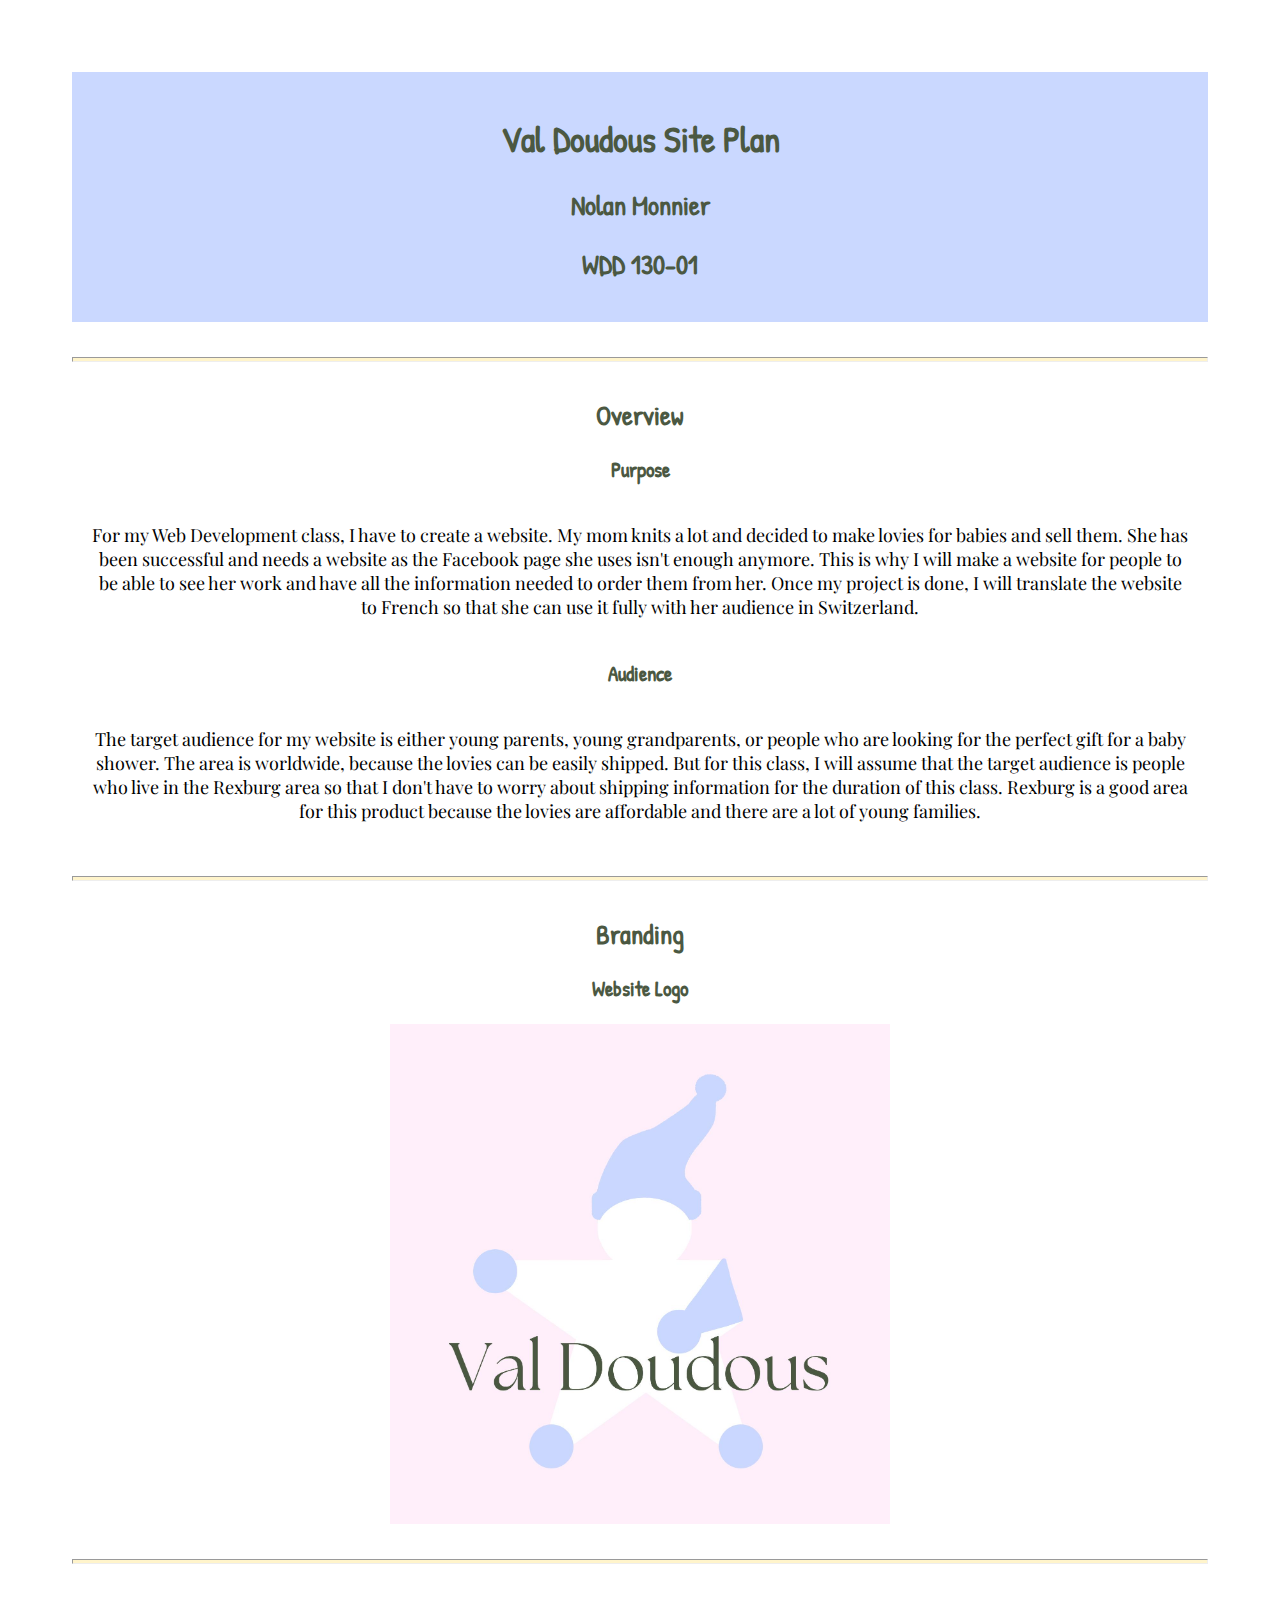
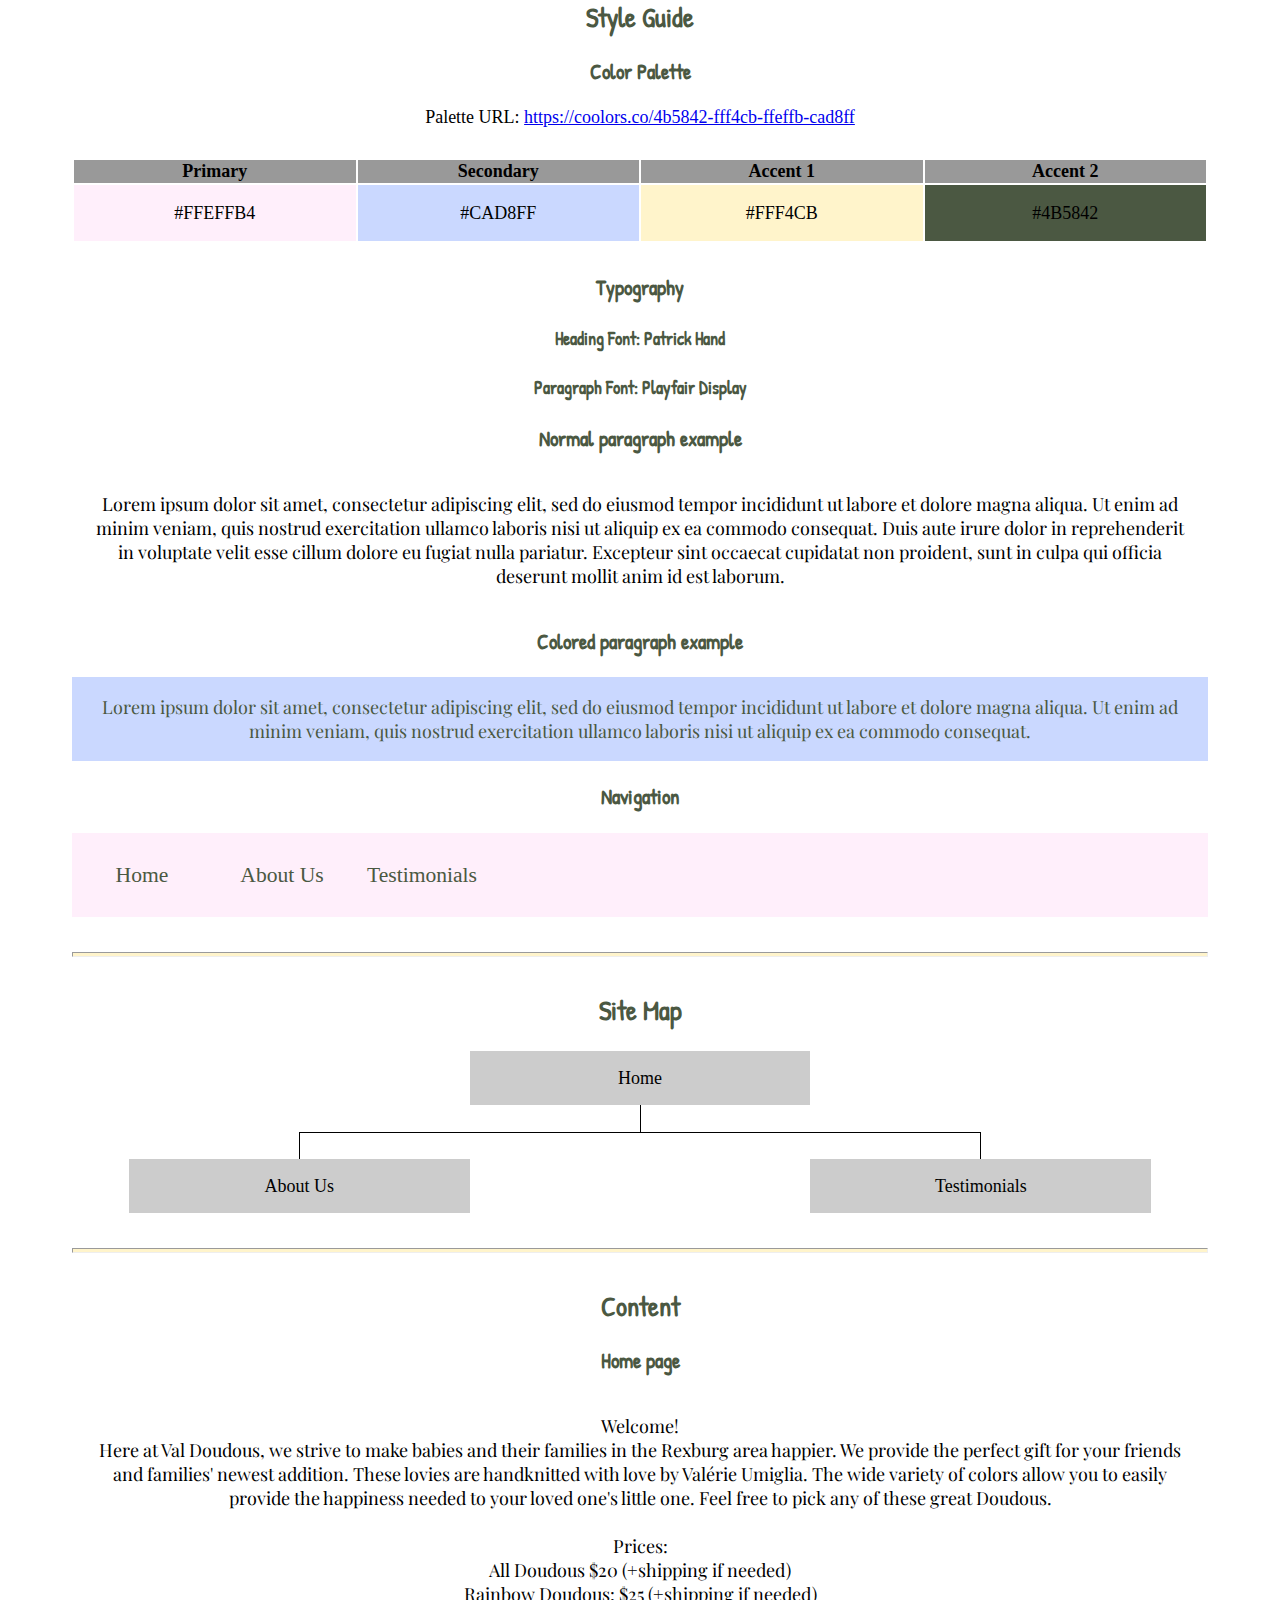
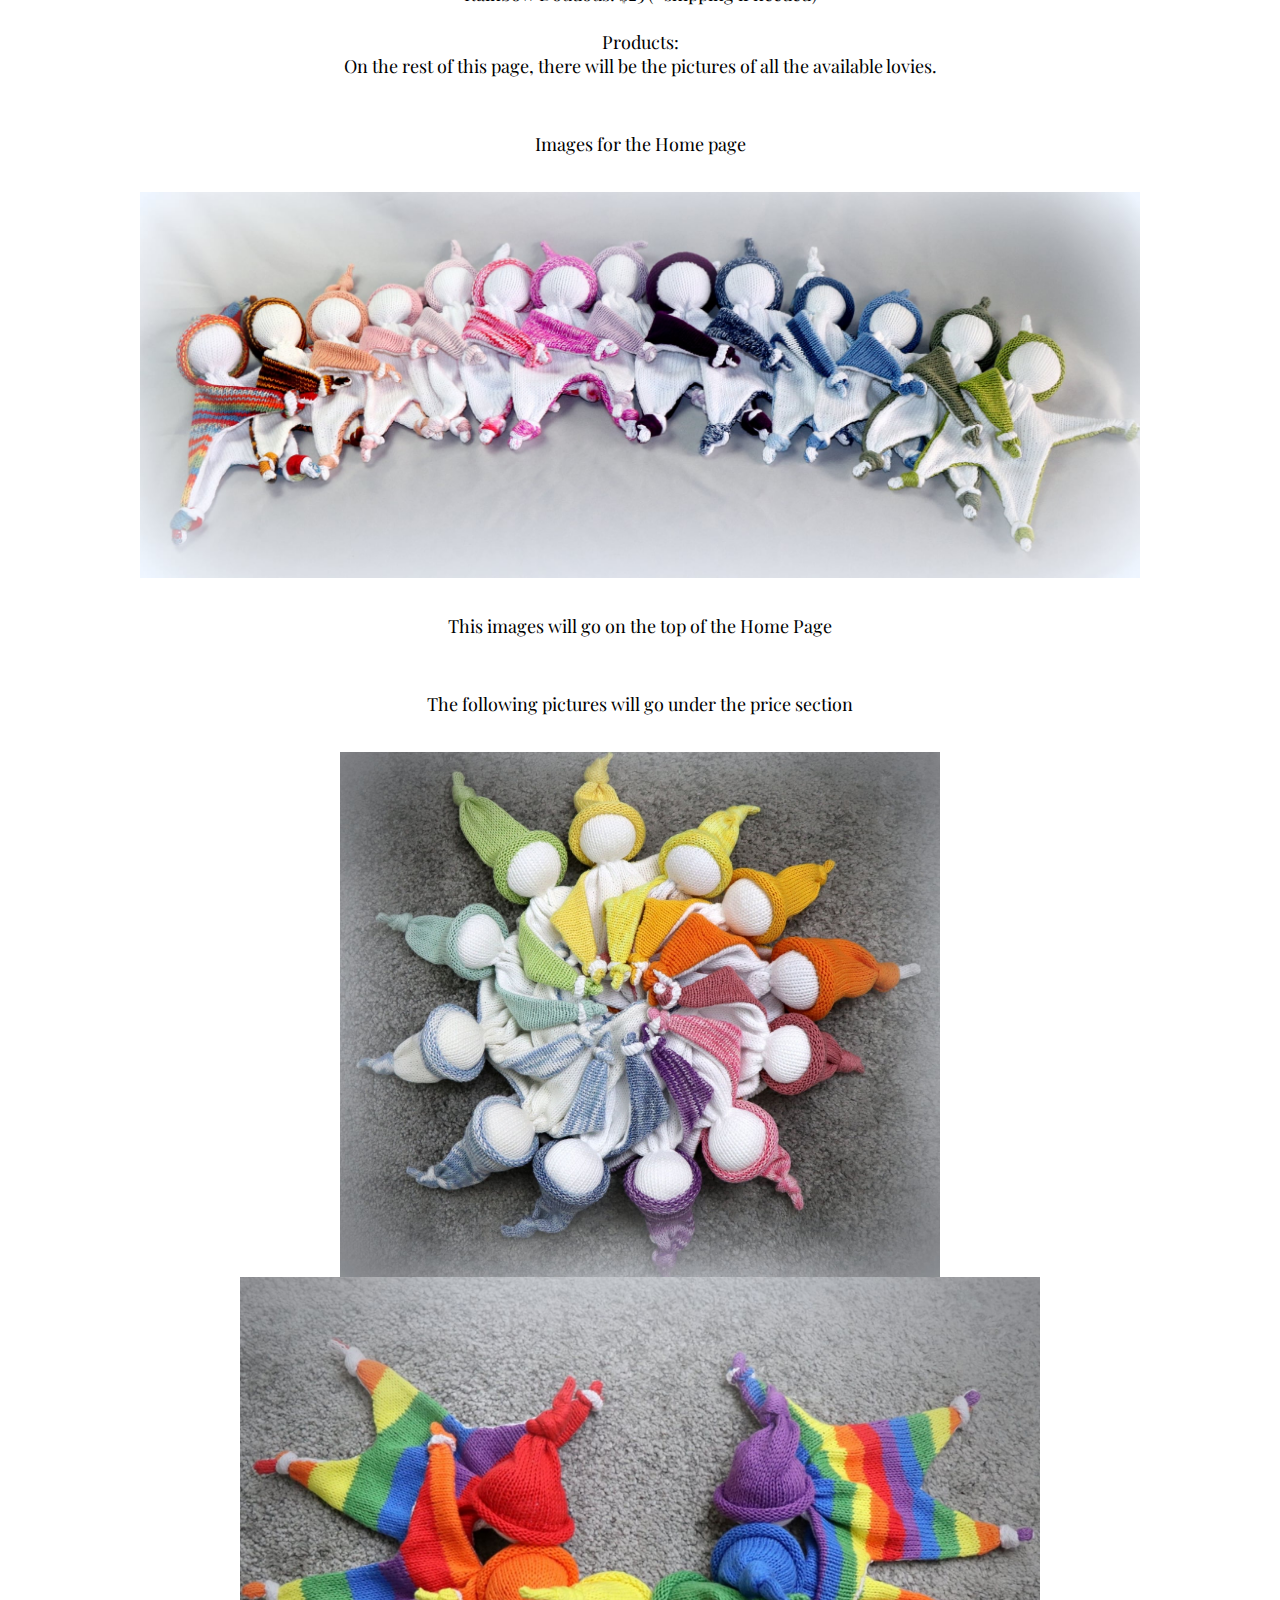
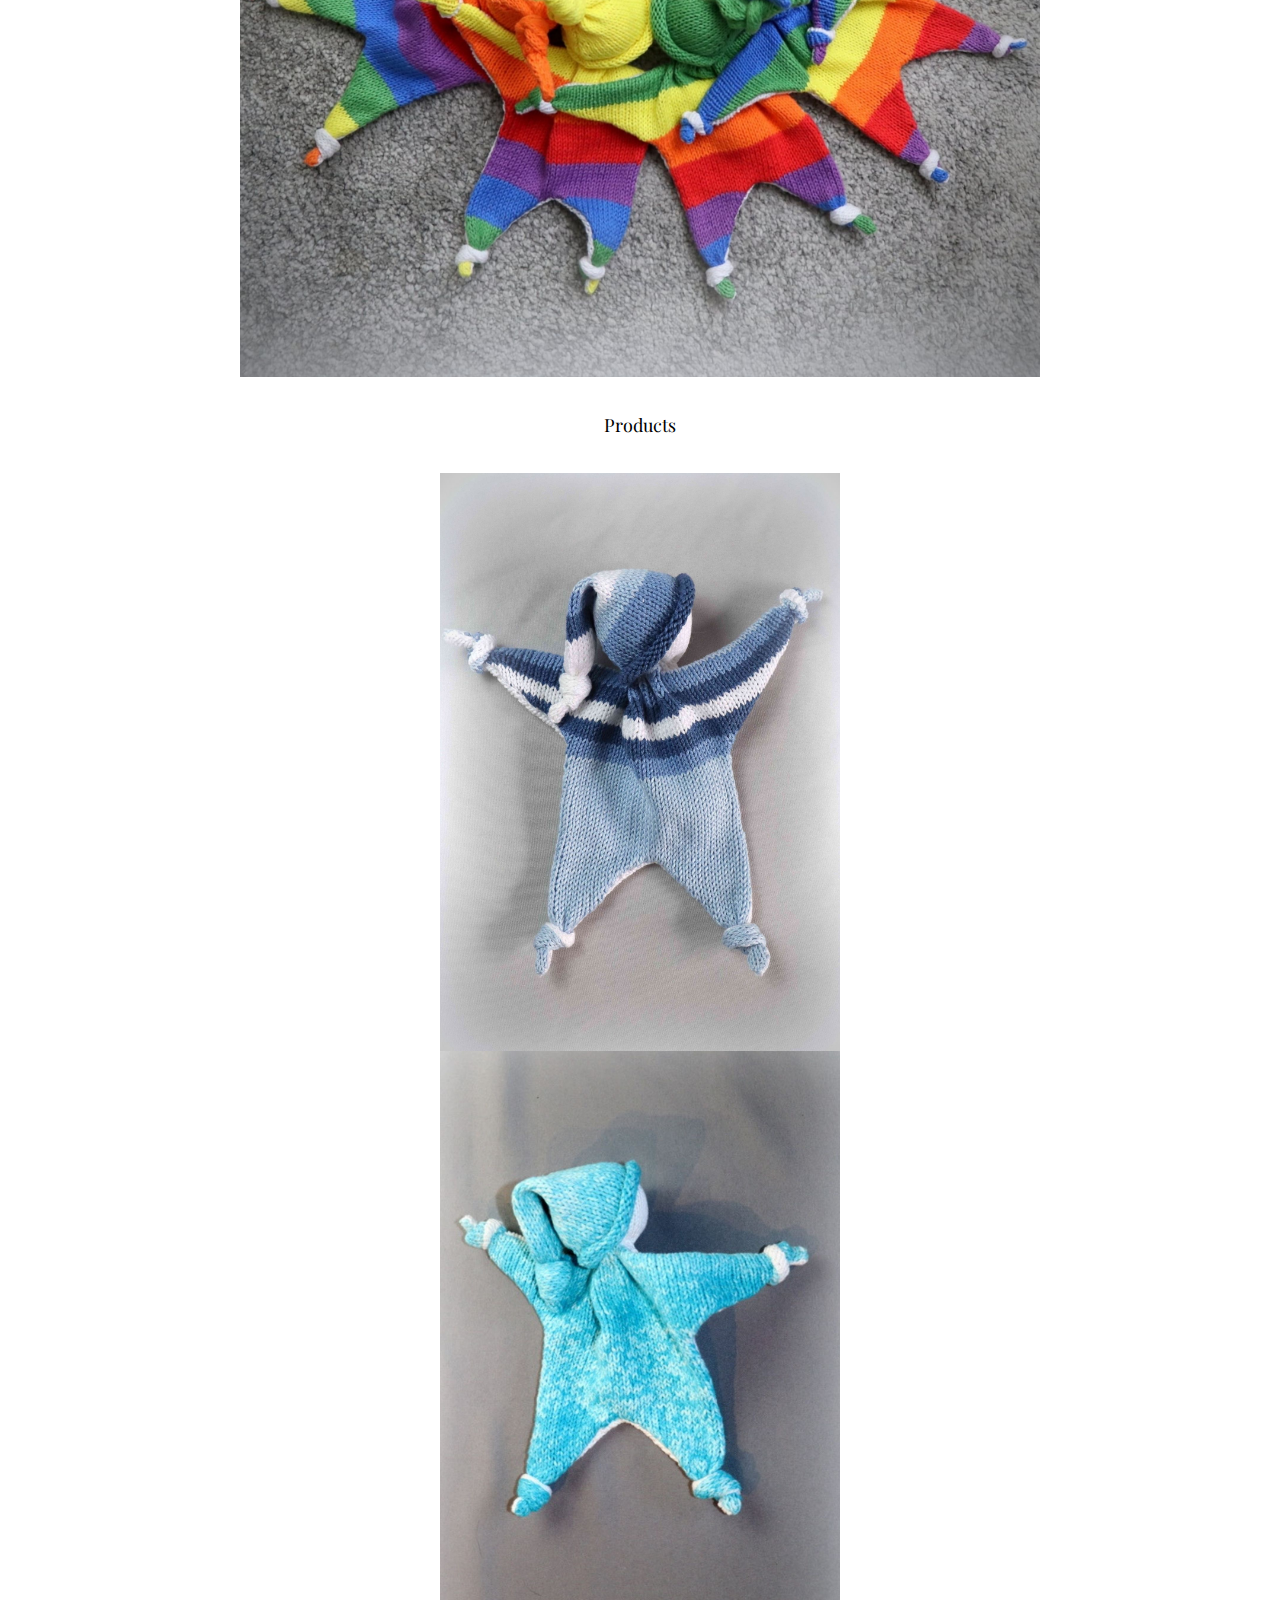
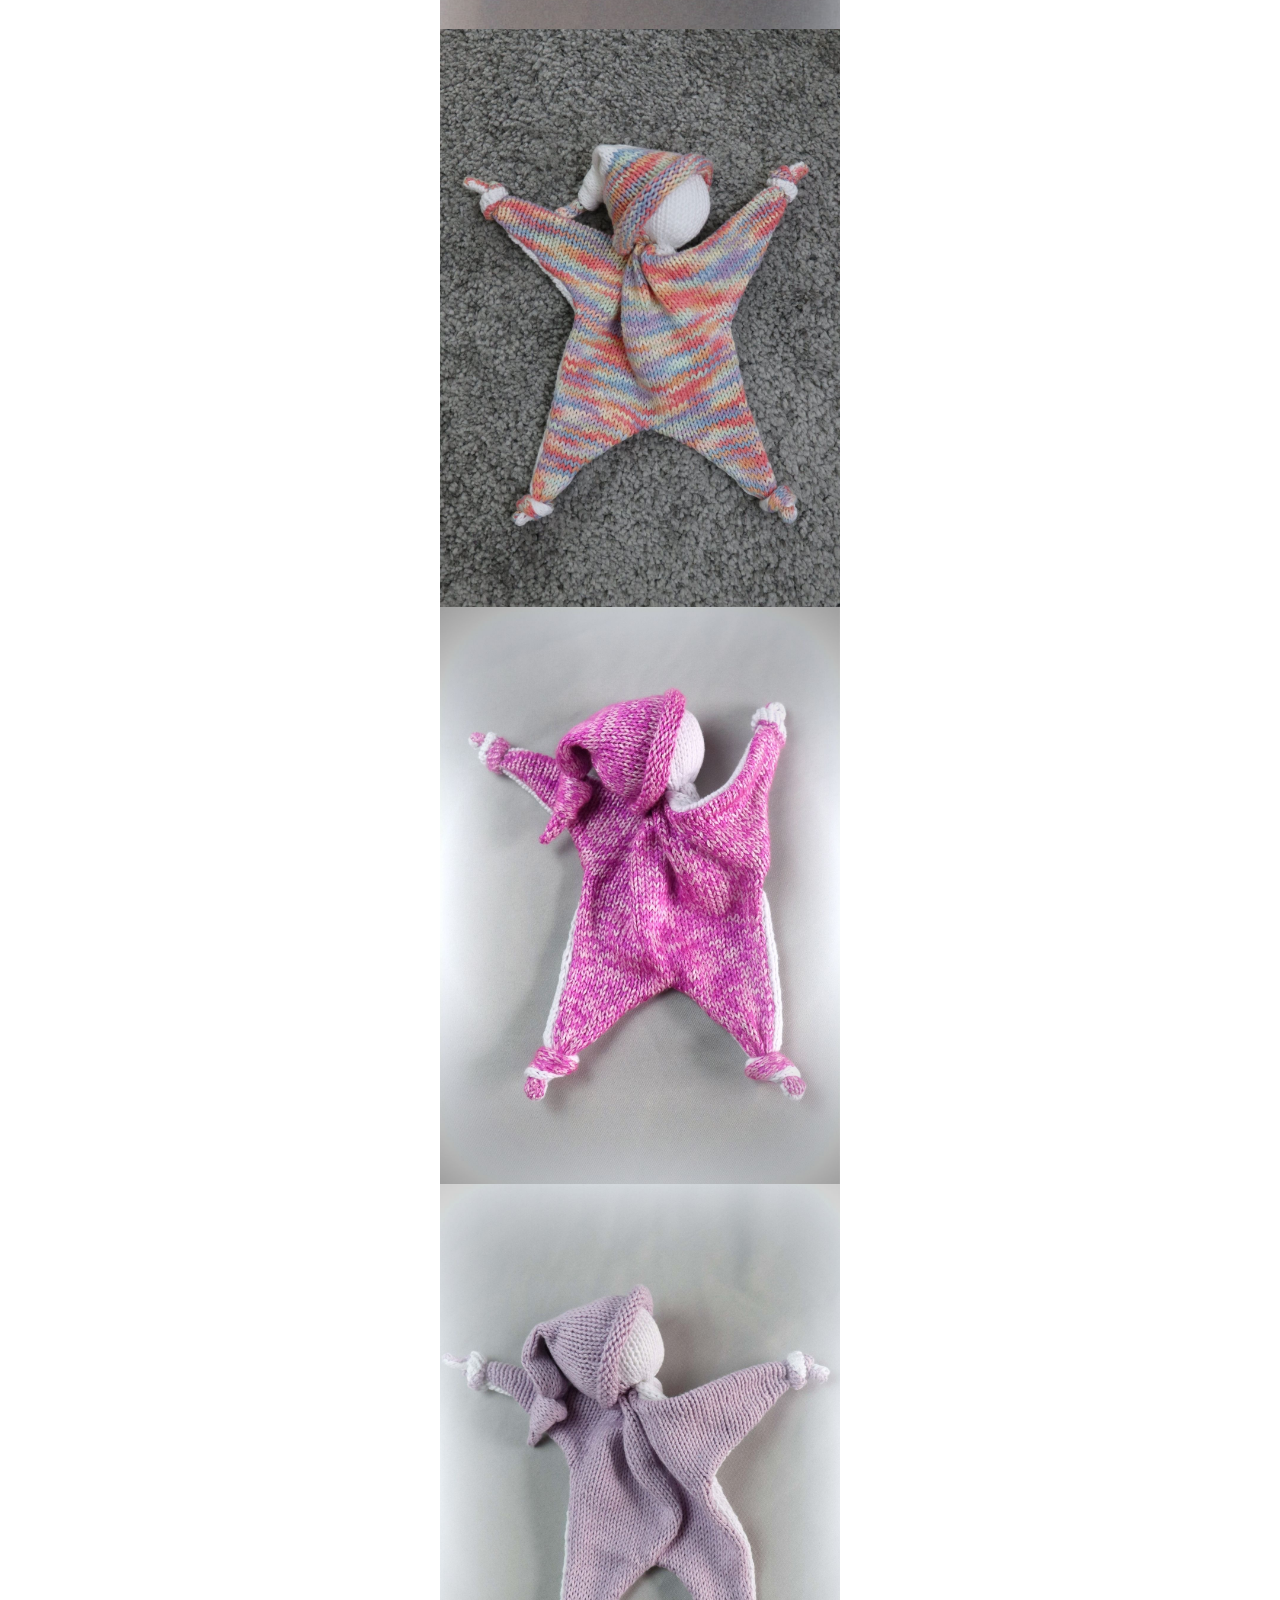
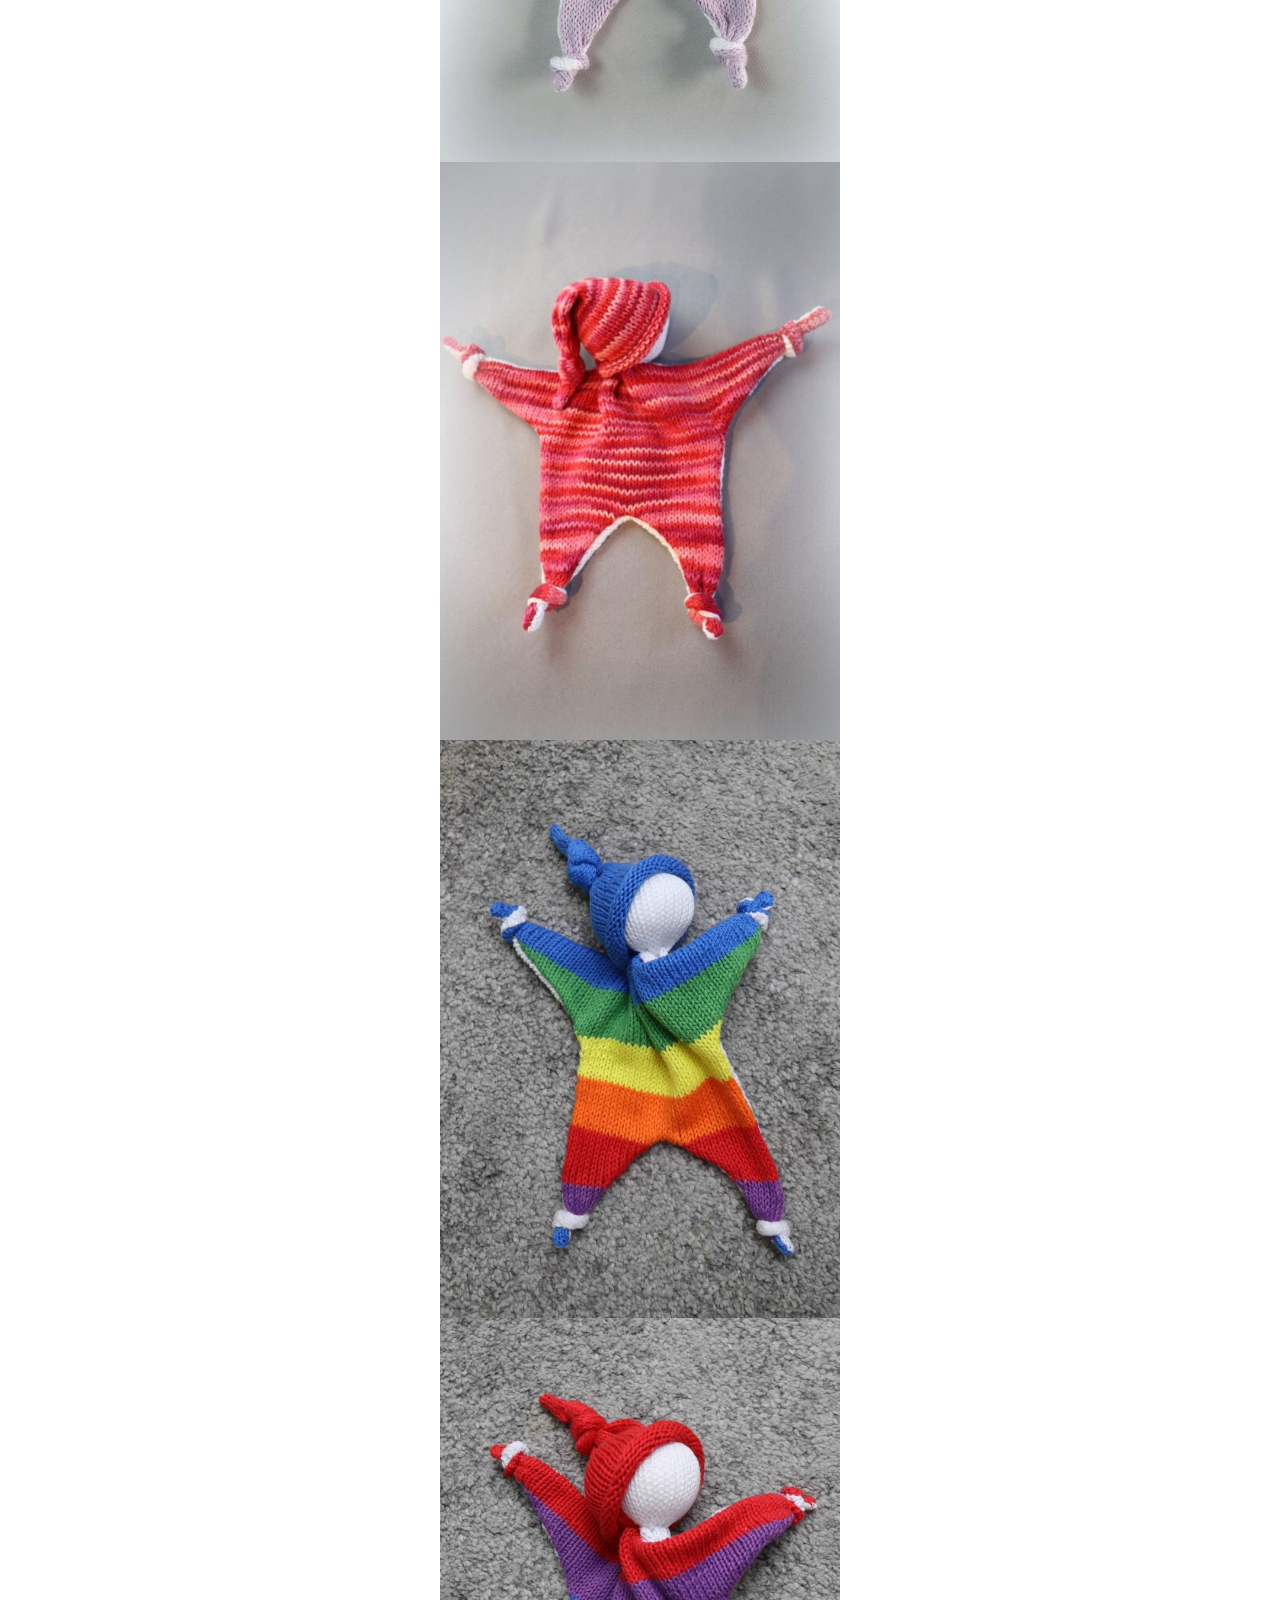
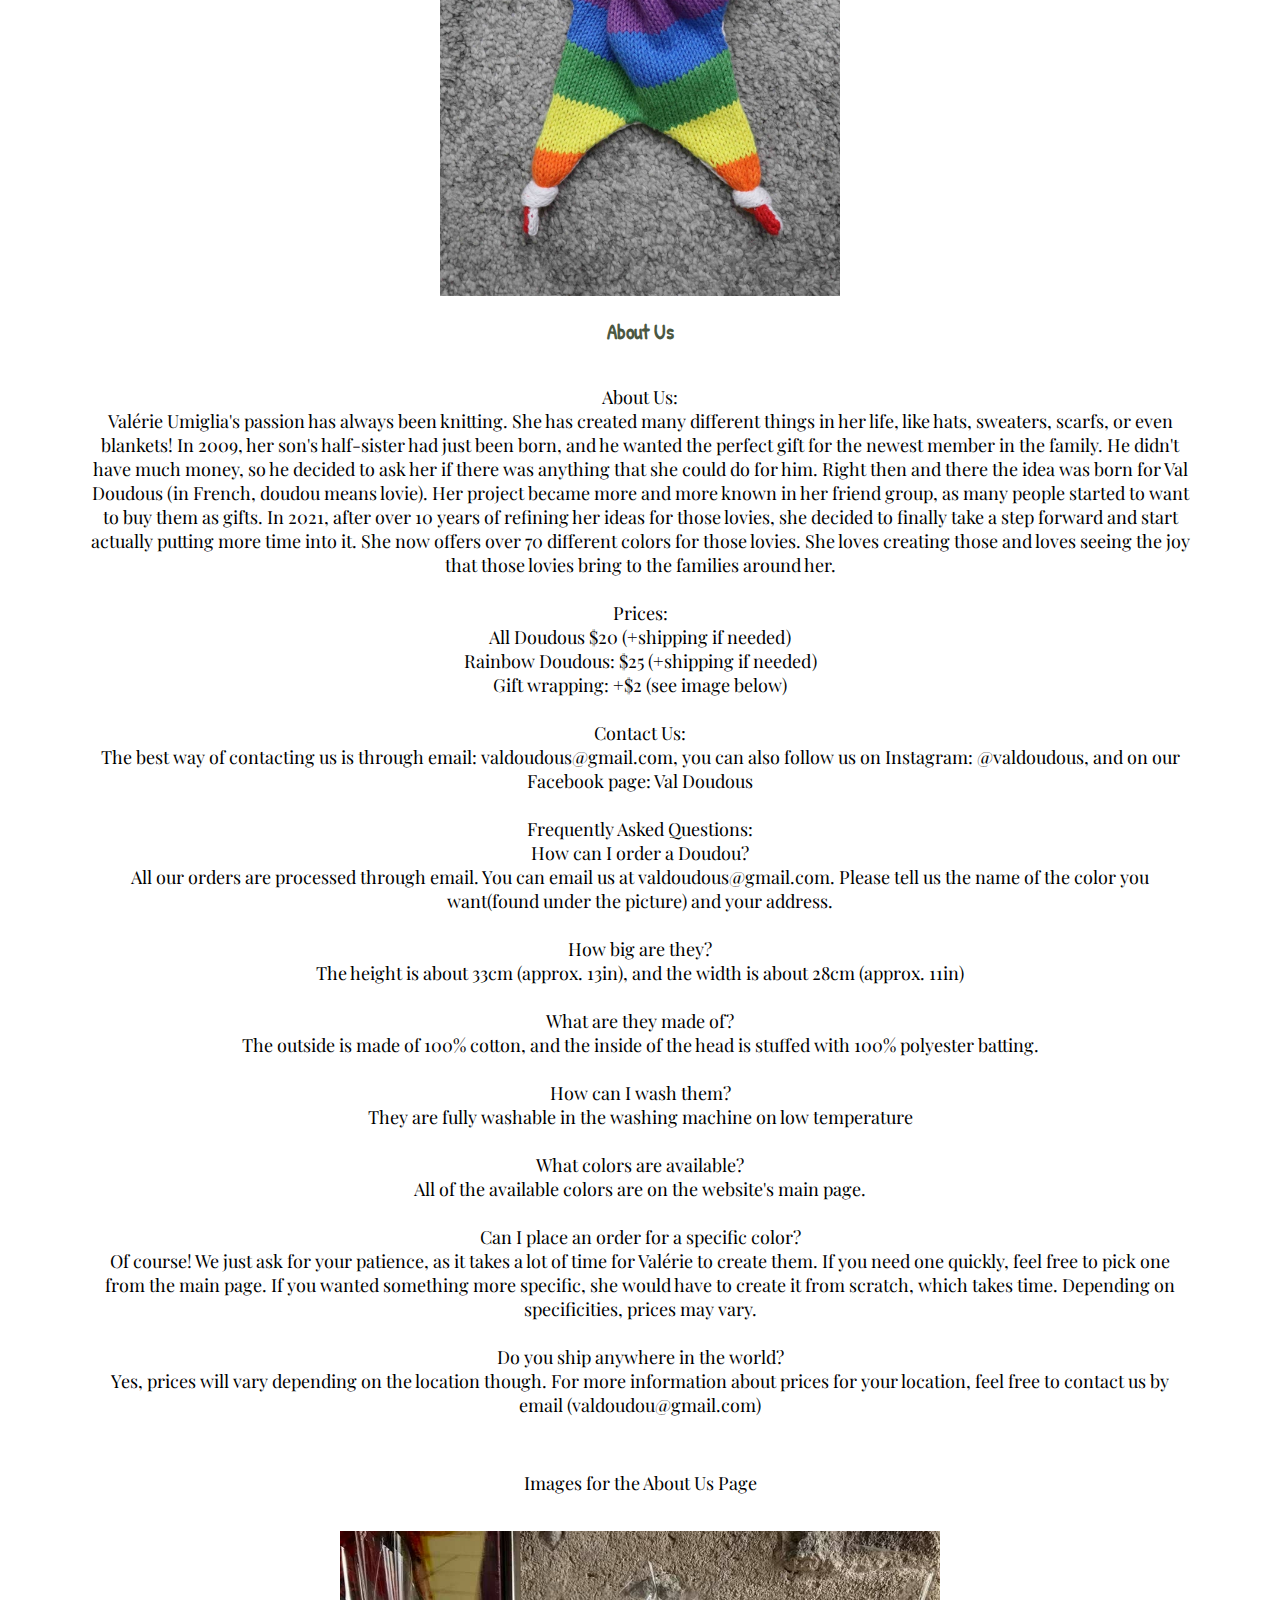
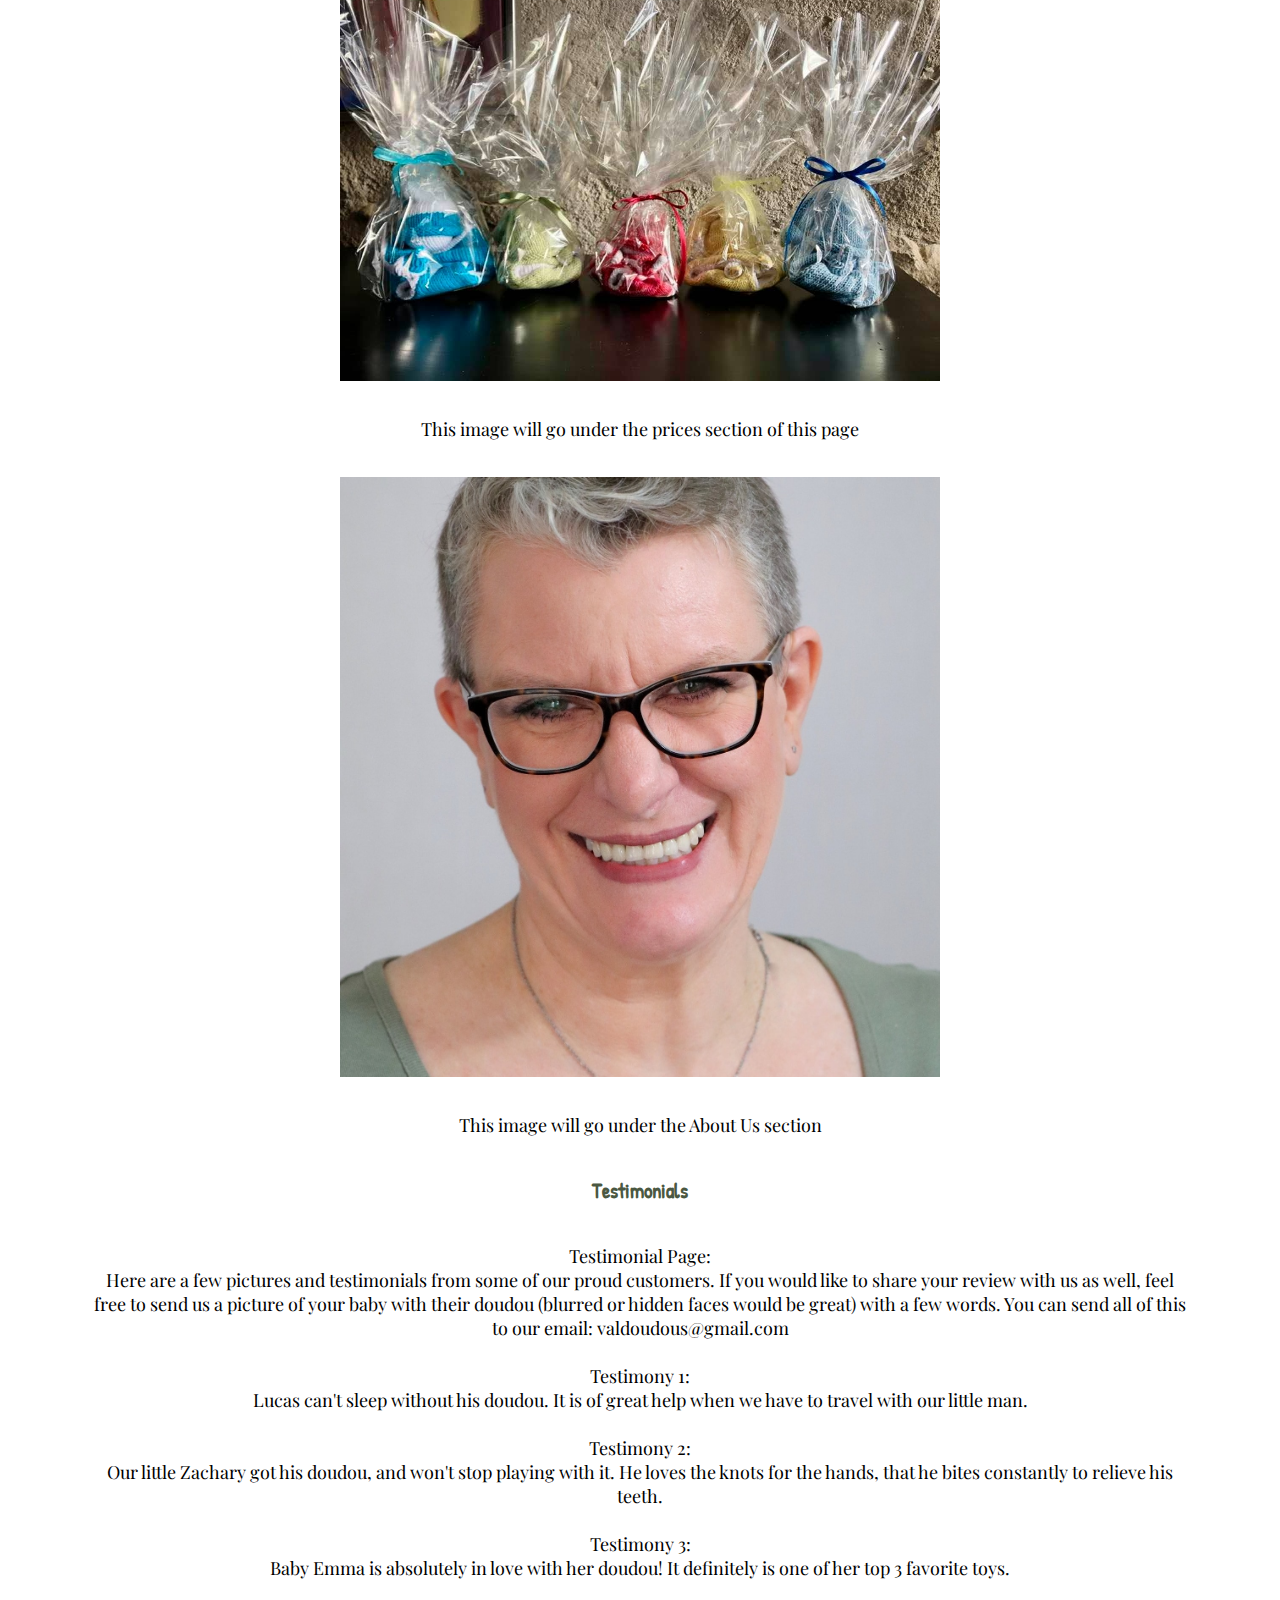
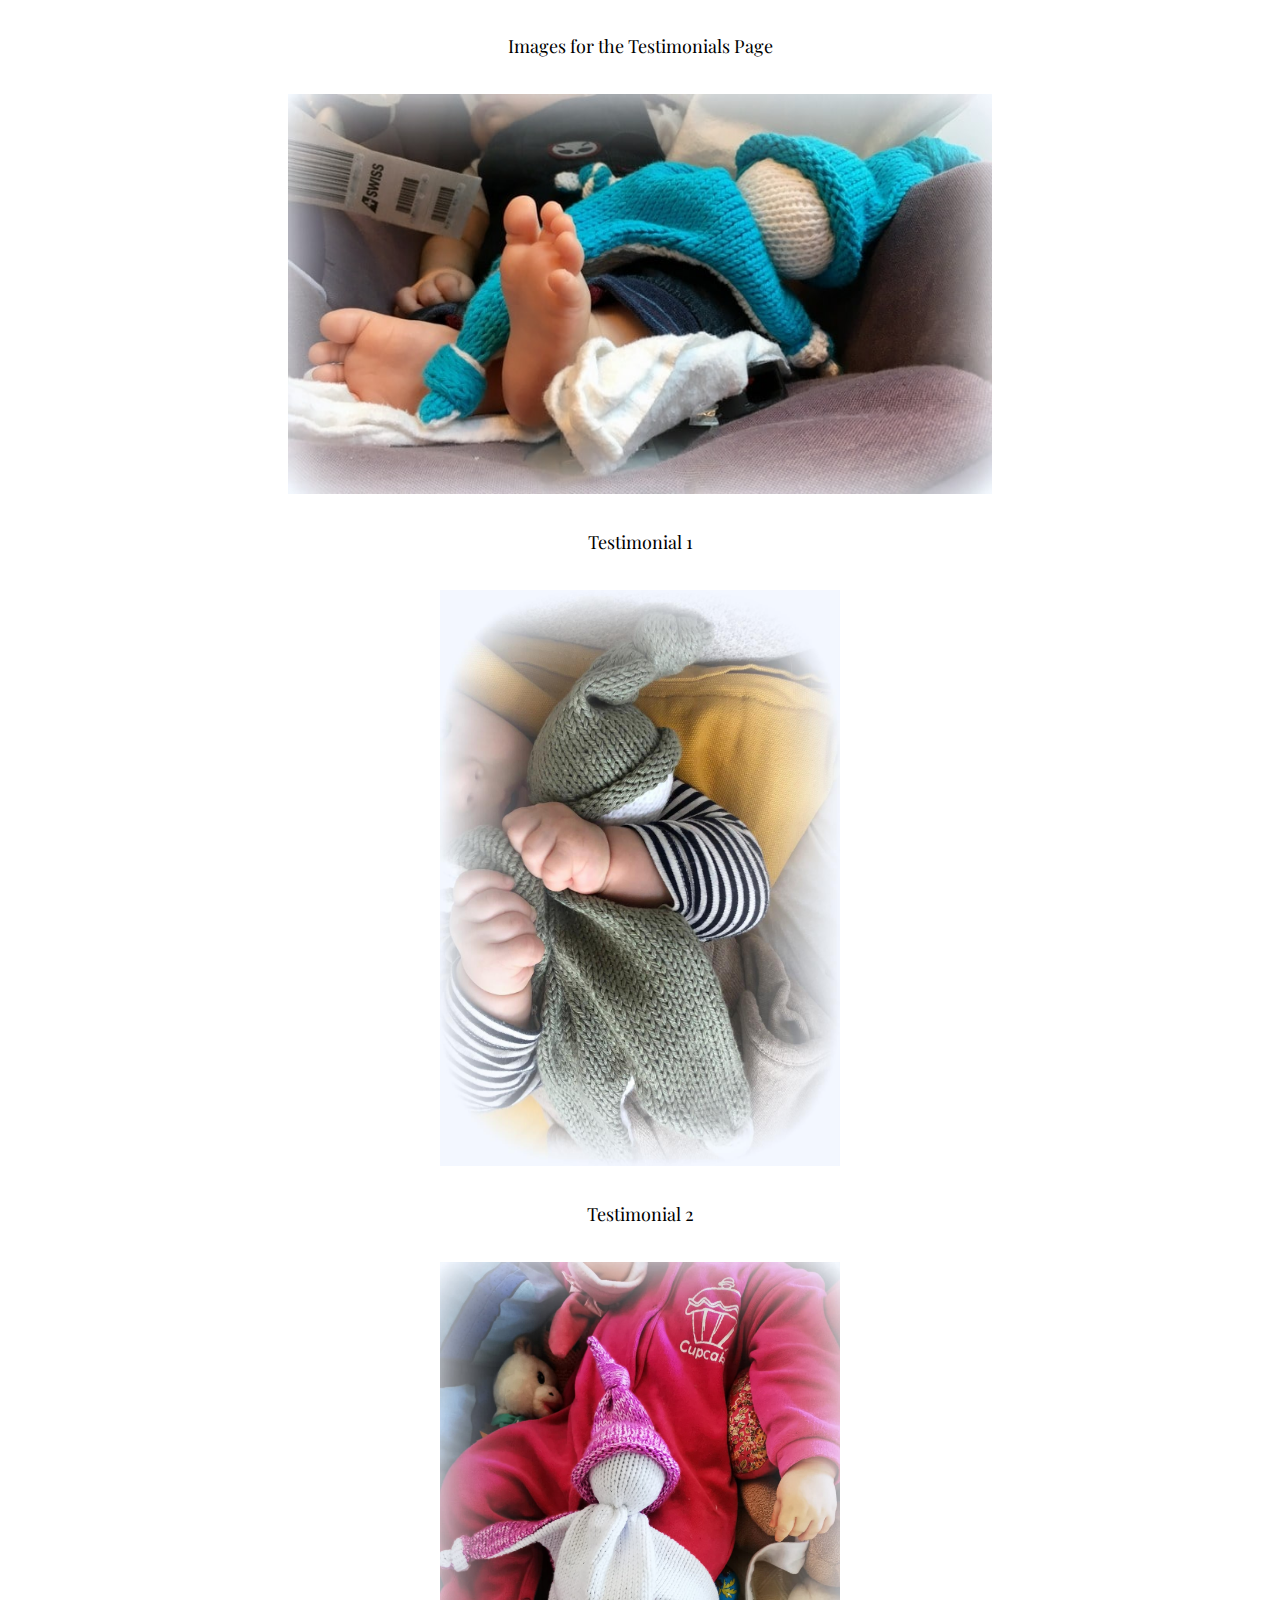
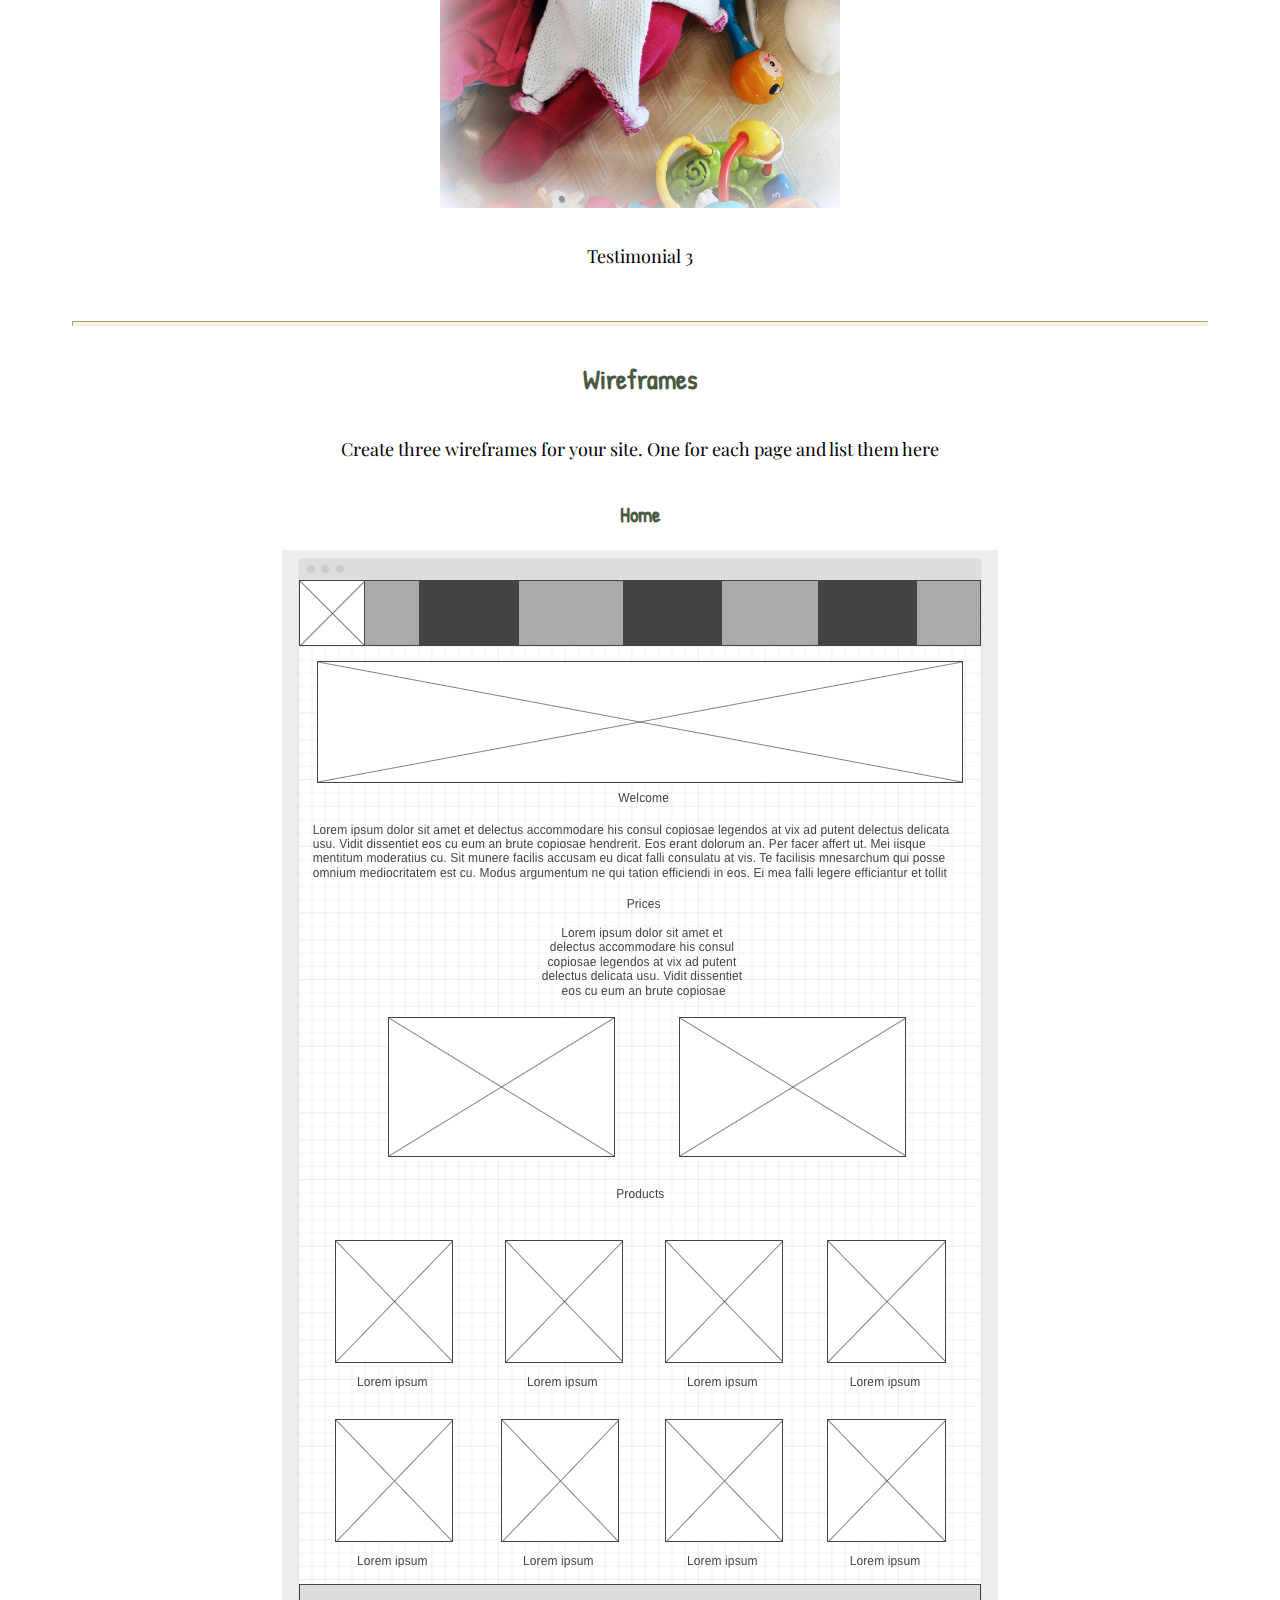
<file: site-plan.html>
<!DOCTYPE html>
<html lang="en-us">
    
  <head>
    <meta charset="utf-8">
    <title>Site Plan</title>
    <link type="text/css" rel="stylesheet" href="styles/site-plan.css">
  </head>

  <body>
    <header>
      <h1>Val Doudous Site Plan</h1>
      <h2>Nolan Monnier</h2>
      <h2>WDD 130-01</h2>
      <!-- In the header above, add the name or your site, your name and class number. For example if you are in section 3 you would put WDD 130.03 -->
    </header>
    <main>

      <!-- ------------------------Steps 2-3------------------------------ -->
      <hr>
      <h2>Overview</h2>
      <h3>Purpose</h3>
      <p>For my Web Development class, I have to create a website. My mom knits a 
          lot and decided to make lovies for babies and sell them. She has been 
          successful and needs a website as the Facebook page she uses isn't enough 
          anymore. This is why I will make a website for people to be able to see her 
          work and have all the information needed to order them from her. Once my 
          project is done, I will translate the website to French so that she can 
          use it fully with her audience in Switzerland.
        </p>  <!-- change this -->


      <h3>Audience</h3>
      <p>The target audience for my website is either young parents, young grandparents, or people who 
          are looking for the perfect gift for a baby shower. The area is worldwide, because 
          the lovies can be easily shipped. But for this class, I will assume that 
          the target audience is people who live in the Rexburg area so that I 
          don't have to worry about shipping information for the duration of this 
          class. Rexburg is a good area for this product because the lovies are affordable 
          and there are a lot of young families.
      </p>  <!-- change this -->

      <hr>
      <h2>Branding</h2>
      <h3>Website Logo</h3>
      <!-- Replace this with some sort of logo for your site.  A logo can be as simple as the name of your site in a nice font :) -->
      <img src="./images/logo.jpg" width="500" alt="Logo image">
      <hr>
      <h2>
        Style Guide
      </h2>

      <!-- ------------------------Steps 4-8------------------------------ -->

      <h3>
        Color Palette
      </h3>
      <!--  The colors you choose for a website are one of the most important decisions you will make. Follow the instructions on the activity in iLearn then return and replace the color codes below with the hex color codes (the 6 digit numbers that show at the bottom of each color) for the colors you have chosen below.  You should have at least 2 colors but do not have to fill in all 4 if you do not need them.  -->

      <!-- Copy and paste the URL to your finished palette below Make sure to paste it into both spots -->
      Palette URL: <a href="https://coolors.co/4b5842-fff4cb-ffeffb-cad8ff" target="_blank">https://coolors.co/4b5842-fff4cb-ffeffb-cad8ff</a>


      <table class="colors">
        <tr><th>Primary</th><th>Secondary</th><th>Accent 1</th><th>Accent 2</th></tr>
        <!-- Replace the numbers in the boxes below with your hex color codes. Then switch to the site-plan.css file and change your colors there as well. -->
        <tr><td class="primary">#FFEFFB4</td><td class="secondary">#CAD8FF</td><td class="accent1">#FFF4CB</td><td class="accent2">#4B5842</td></tr>
      </table>

      <!-- ------------------------Step 9------------------------------ -->

      <h3>
        Typography
      </h3>
      <!-- Choose a font for your paragraphs (body copy) and headlines. What font(s) have you chosen? Why did you choose what you did?  Make sure to review the list of web safe fonts at W3Schools.org as a starting point.  Think also about which of your colors above you might use for background and font colors. -->

      <h4>
        Heading Font: Patrick Hand  <!-- change this -->
      </h4>
      <h4>
        Paragraph Font: Playfair Display  <!-- change this -->
      </h4>
      <h3>
        Normal paragraph example
      </h3>
      <p>
        Lorem ipsum dolor sit amet, consectetur adipiscing elit, sed do eiusmod tempor incididunt ut labore et dolore magna aliqua. Ut enim ad minim veniam, quis nostrud exercitation ullamco laboris nisi ut aliquip ex ea commodo consequat. Duis aute irure dolor in reprehenderit in voluptate velit esse cillum dolore eu fugiat nulla pariatur. Excepteur sint occaecat cupidatat non proident, sunt in culpa qui officia deserunt mollit anim id est laborum.
      </p>
      <h3>
        Colored paragraph example
      </h3>
      <p class="colored">
        Lorem ipsum dolor sit amet, consectetur adipiscing elit, sed do eiusmod tempor incididunt ut labore et dolore magna aliqua. Ut enim ad minim veniam, quis nostrud exercitation ullamco laboris nisi ut aliquip ex ea commodo consequat. 
      </p>

      <!-- ------------------------Step 10------------------------------ -->

      <h3>
        Navigation
      </h3>
      <!-- Think about how you want your navigation bar to look. In the site-plan.css file change the colors to your colors to get the look you desire. --> 
      <nav>
        <a href="#">Home</a>
        <a href="#">About Us</a>
        <a href="#">Testimonials</a>
      </nav>
      <hr>
      <h2>
        Site Map
      </h2>
      <div class="sitemap">
        <div class="sm-home">
          Home
        </div>
        <div class="sm-page2">
          About Us <!-- change this -->
        </div>
        <div class="sm-page3">
          Testimonials  <!-- change this -->
        </div>

        <div class="top">
          &nbsp;
        </div>
        <div class="left">
          &nbsp;
        </div>
        <div class="right">
          &nbsp;
        </div>

      </div>

      <!-- --------Content Section -------------- -->
      <hr>
      <h2>
        Content
      </h2>
      <h3>Home page</h3>
      <p>
        Welcome!<br> 
        Here at Val Doudous, we strive to make babies and their families in the Rexburg 
        area happier. We provide the perfect gift for your friends and families' newest addition.
        These lovies are handknitted with love by Valérie Umiglia. The wide variety of 
        colors allow you to easily provide the happiness needed to your loved one's 
        little one. Feel free to pick any of these great Doudous. <br>
        <br>Prices: <br>
        All Doudous $20 (+shipping if needed)<br>
        Rainbow Doudous: $25 (+shipping if needed)<br>
        <br>
        Products: <br>
        On the rest of this page, there will be the pictures of all the available lovies. 

      </p>
      <p>Images for the Home page</p>
        <img src="./images/home/arranged.jpeg" width="1000" alt="Arranged Doudous">
        <p>This images will go on the top of the Home Page</p>
        <p>The following pictures will go under the price section</p>
        <img src="./images/home/circle.jpeg" width="600" alt="Arranged Doudous">
        <img src="./images/home/rainbow.jpeg" width="800" alt="Rainbow Doudous">
        <p>Products</p>
        <img src="./images/home/DoudouDarkBlue.jpeg" width="400" alt="Dark Blue Doudoud">
        <img src="./images/home/DoudouLightBlue.jpeg" width="400" alt="Light Blue Doudou">
        <img src="./images/home/DoudouMix.jpeg" width="400" alt="Mixed Color Doudou">
        <img src="./images/home/DoudouPink.jpeg" width="400" alt="Pink Doudou">
        <img src="./images/home/DoudouPurple.jpeg" width="400" alt="Purple Doudou">
        <img src="./images/home/DoudouRed.jpeg" width="400" alt="Red Doudou">
        <img src="./images/home/DoudouRainbowBlue.jpeg" width="400" alt="Rainbow Doudou with Blue Hat">
        <img src="./images/home/DoudouRainbowRed.jpeg" width="400" alt="Rainbow Doudou with Red Hat">
        
        
        

      </ul>
      <h3>About Us</h3>
      <p>
        
        About Us: <br>
        Valérie Umiglia's passion has always been knitting. She has created many different things 
        in her life, like hats, sweaters, scarfs, or even blankets! In 2009, her son's half-sister 
        had just been born, and he wanted the perfect gift for the newest member in the family. He 
        didn't have much money, so he decided to ask her if there was anything that she could do for 
        him. Right then and there the idea was born for Val Doudous (in French, doudou means lovie). 
        Her project became more and more known in her friend group, as many people started to want to 
        buy them as gifts. In 2021, after over 10 years of refining her ideas for those lovies, 
        she decided to finally take a step forward and start actually putting more time 
        into it. She now offers over 70 different colors for those lovies. She loves creating those and 
        loves seeing the joy that those lovies bring to the families around her. <br>
        <br>
        Prices: <br>
        All Doudous $20 (+shipping if needed)<br>
        Rainbow Doudous: $25 (+shipping if needed)<br>
        Gift wrapping: +$2 (see image below)<br>
        <br>
        Contact Us: <br>
        The best way of contacting us is through email: valdoudous@gmail.com, you can also follow us on 
        Instagram: @valdoudous, and on our Facebook page: Val Doudous <br>
        <br>
        Frequently Asked Questions:<br>
        How can I order a Doudou? <br>
        All our orders are processed through email. You can email us at valdoudous@gmail.com. Please 
        tell us the name of the color you want(found under the picture) and your address. <br>
        <br>
        How big are they? <br>
        The height is about 33cm (approx. 13in), and the width is about 28cm (approx. 11in)<br>
        <br>
        What are they made of? <br>
        The outside is made of 100% cotton, and the inside of the head is stuffed with 100% polyester batting. <br>
        <br>
        How can I wash them? <br>
        They are fully washable in the washing machine on low temperature<br>
        <br>
        What colors are available? <br>
        All of the available colors are on the website's main page. <br>
        <br>
        Can I place an order for a specific color? <br>
        Of course! We just ask for your patience, as it takes a lot of time for Valérie to create them. 
        If you need one quickly, feel free to pick one from the main page. If you wanted something more 
        specific, she would have to create it from scratch, which takes time. Depending 
        on specificities, prices may vary. <br>
        <br>
        Do you ship anywhere in the world? <br>
        Yes, prices will vary depending on the location though. For more information about prices for 
        your location, feel free to contact us by email (valdoudou@gmail.com) <br>
      </p>
      <p>Images for the About Us Page</p>
        <img src="./images/aboutUs/packaged.jpeg" width="600" alt="Packaged Doudous">
        <p>This image will go under the prices section of this page</p>
        <img src="./images/aboutUs/valerie.jpeg" width="600" alt="Valérie">
        <p>This image will go under the About Us section</p>

      </ul>
      <h3>Testimonials</h3>
      <p>
        Testimonial Page: <br>
        Here are a few pictures and testimonials from some of our proud customers. If you would like 
        to share your review with us as well, feel free to send us a picture of your baby with 
        their doudou (blurred or hidden faces would be great) with a few words. You can send all of 
        this to our email: valdoudous@gmail.com <br>
        <br>
        Testimony 1: <br>
        Lucas can't sleep without his doudou. It is of great help when we have to travel with our little man. <br>
        <br>
        Testimony 2: <br>
        Our little Zachary got his doudou, and won't stop playing with it. He loves the knots for the 
        hands, that he bites constantly to relieve his teeth. <br>
        <br>
        Testimony 3:<br>
        Baby Emma is absolutely in love with her doudou! It definitely is one of her top 3 favorite toys. <br>

      </p>
      <p>Images for the Testimonials Page</p>
        <img src="./images/testimonials/testimonial1.jpeg" height="400" alt="Testimonial">
        <p>Testimonial 1</p>
        <img src="./images/testimonials/testimonial2.jpeg" width="400" alt="Testimonial">
        <p>Testimonial 2</p>
        <img src="./images/testimonials/testimonial3.jpeg" width="400" alt="Testimonial">
        <p>Testimonial 3</p>

      </ul>
      <hr>
      <h2>
        Wireframes
      </h2>
      <p>
        Create three wireframes for your site. One for each page and list them here</p>

      <h3>Home</h3>
      <img src="./images/sitePlan/wireframeHome.png" alt="home page wireframe">

      <h3>About Us</h3>
      <img src="./images/sitePlan/wireframeAboutUs.png" alt="About Us wireframe">

      <h3>Testimonial Page</h3>
      <img src="./images/sitePlan/wireframeTestimonials.png" alt="Testimonial page wireframe">
    </main>
  </body>

</html>
</file>
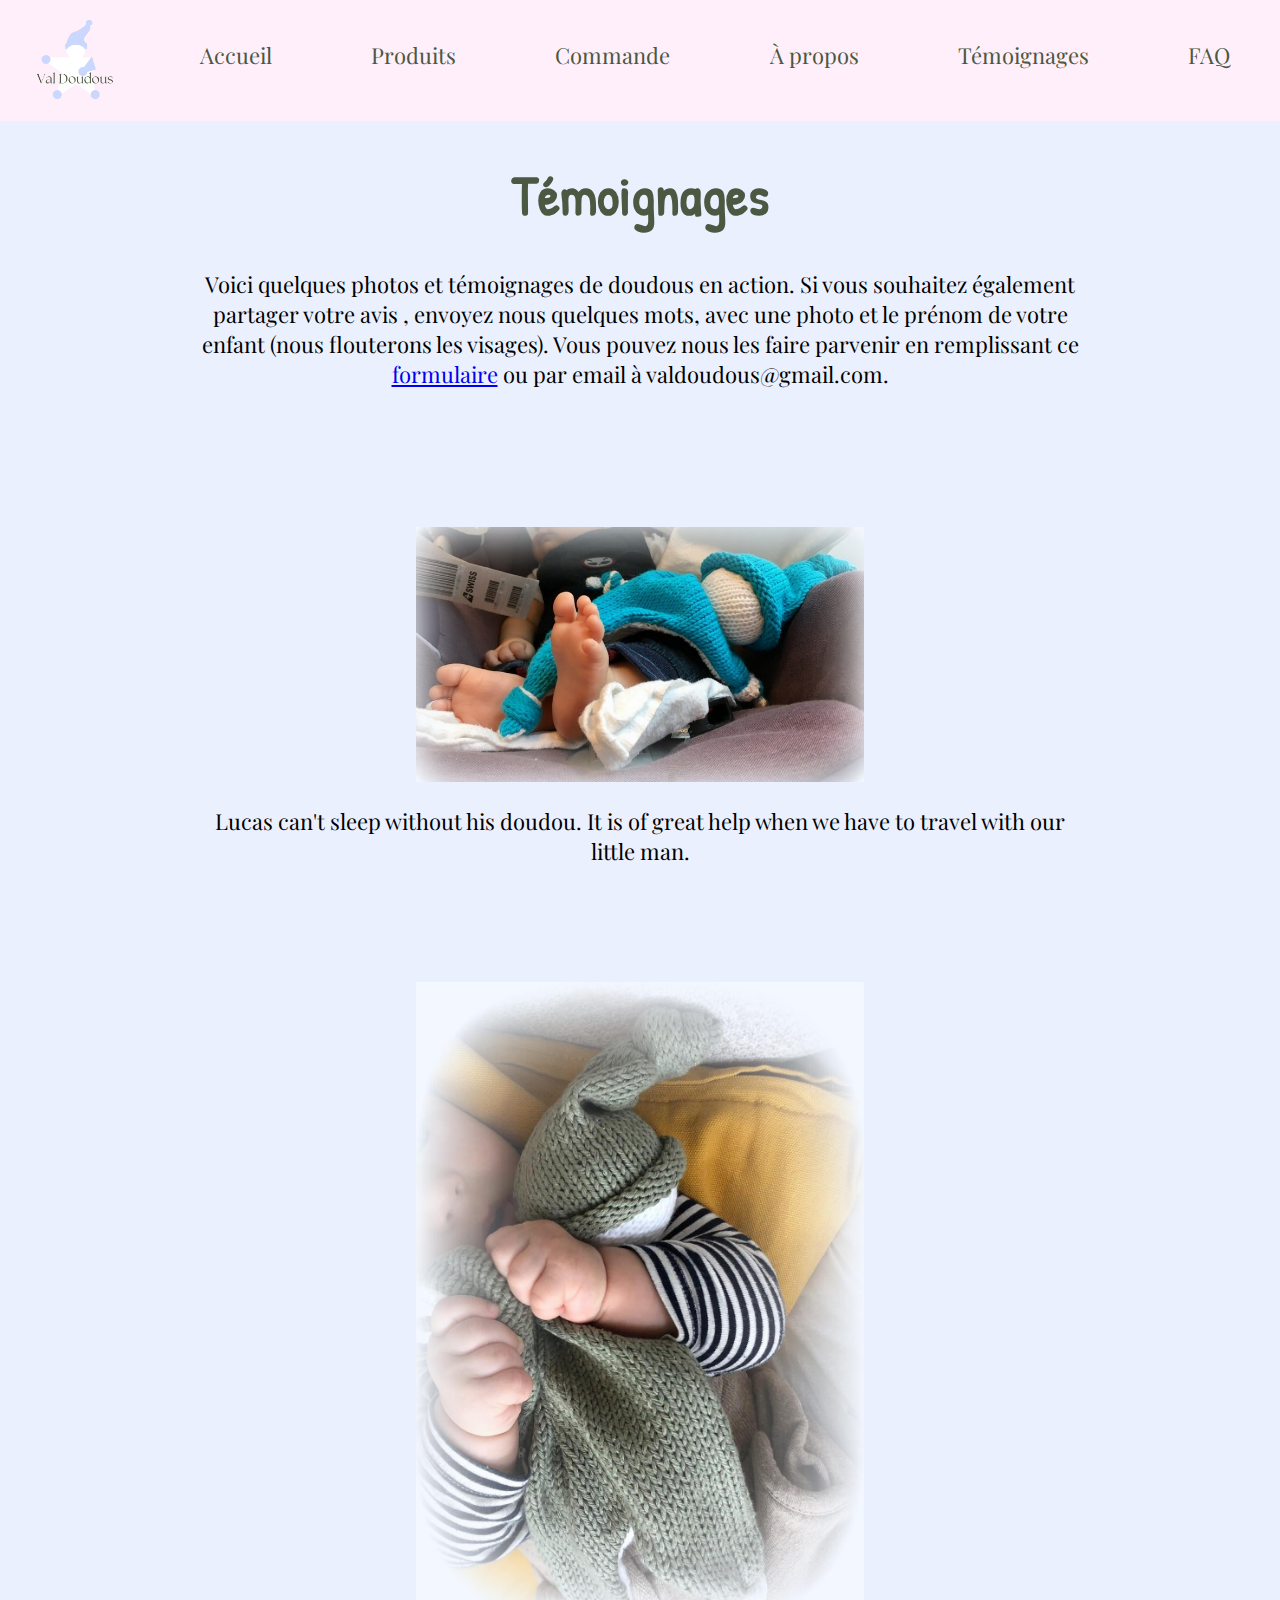
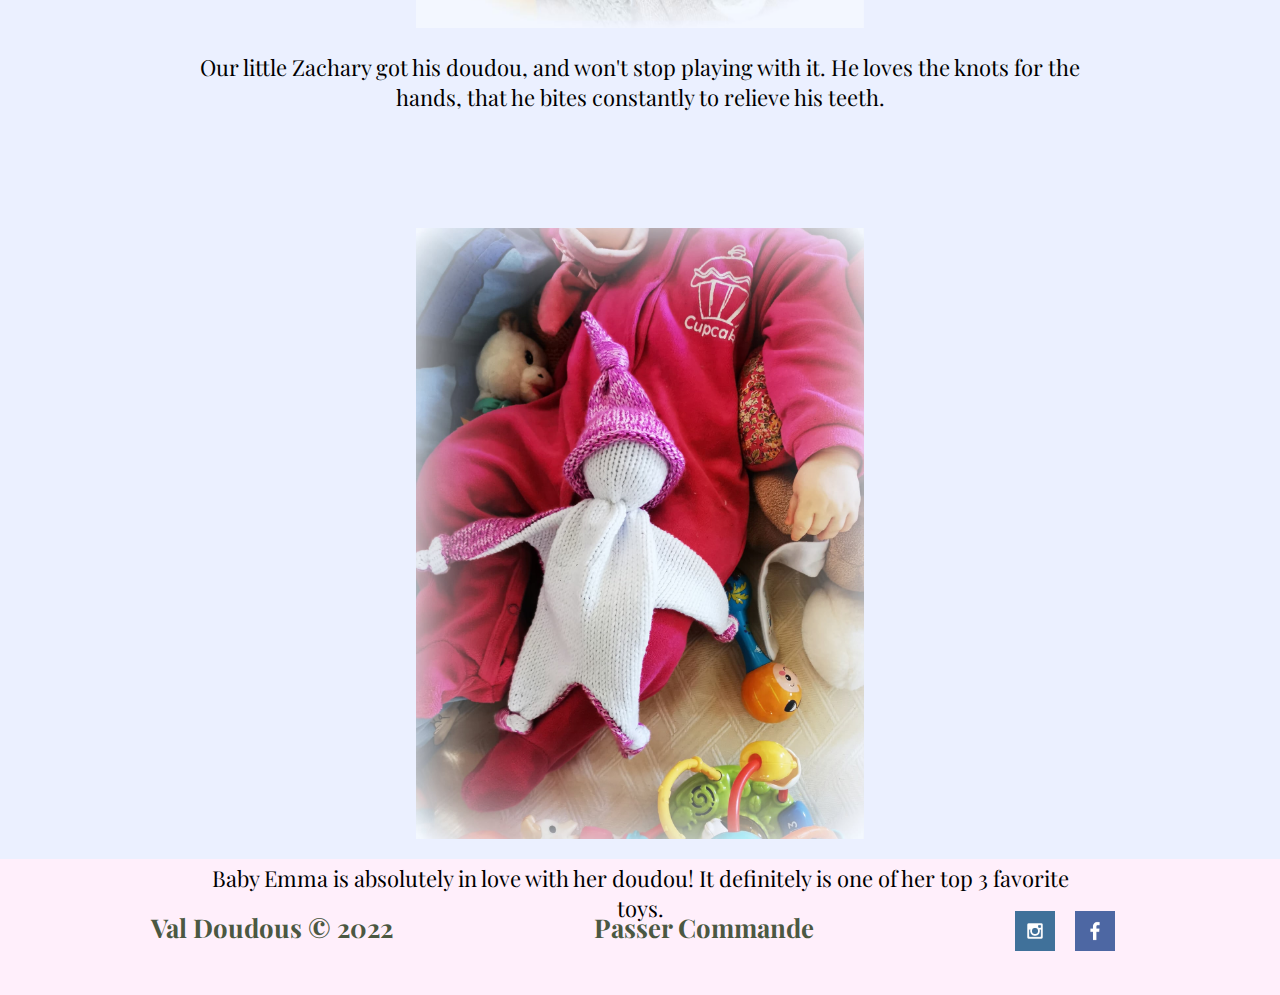
<file: testimonials.html>
<!DOCTYPE html>
<html lang="fr">
<head>
    <meta charset="UTF-8">
    <meta http-equiv="X-UA-Compatible" content="IE=edge">
    <meta name="viewport" content="width=device-width, initial-scale=1.0">
    <title>Témoignages</title>
    <link rel="stylesheet" href="style.css">
    <link rel="icon" href="./images/favicon.ico">
</head>

<body>
    <div class="content">
        <header>
            <a href="index.html" id="logo_link">
                <img class = "logo" src="./images/logo.jpg" width="400" alt="Val Doudous Logo">
            </a>
            <nav>
                <a href="index.html">Accueil</a>
                <div class="dropdown">
                    <button class="dropbtn">Produits</button>
                    <div class="dropdown-content">
                      <a href="unis.html">Unis</a>
                      <a href="chinés.html">Chinés</a>
                      <a href="multis.html">Multicolores</a>
                    </div>
                  </div>
                <a href="commander.html">Commande</a>
                <a href="aboutus.html">À propos</a>
                <a href="testimonials.html">Témoignages</a>
                <a href="faq.html">FAQ</a>
            </nav>
        </header>
        <div >
            <h1 class="title">Témoignages</h1>
        </div>

        <div class="testimony" id="testimonials">
            <p>
                Voici quelques photos et témoignages de doudous en action. Si vous souhaitez également partager votre avis
                , envoyez nous quelques mots, avec une photo et le prénom de votre enfant (nous flouterons les visages). 
                Vous pouvez nous les faire parvenir en remplissant ce <a href="testimonialForm.html"> formulaire</a>
                ou par email à valdoudous@gmail.com. 

            </p>
            <div class="testimony_landscape">
                <img id="landscape" src="./images/testimonials/testimonial1.jpeg" width="500" alt="Baby sleeping with his doudou"> <br>
                Lucas can't sleep without his doudou. It is of great help when we have to travel with our little man.
            </div>
            <div class="testimony_portrait">
                <img src="./images/testimonials/testimonial2.jpeg" width="500" alt="Baby holding his doudou"> <br>
                Our little Zachary got his doudou, and won't stop playing with it. He loves the knots for the 
                hands, that he bites constantly to relieve his teeth.
            </div>
            <div class="testimony_portrait">
                <img src="./images/testimonials/testimonial3.jpeg" width="500" alt="Doudou on a baby"> <br>
                Baby Emma is absolutely in love with her doudou! It definitely is one of her top 3 favorite toys.
            </div>
        </div>
                        
        <footer>
            <h3>Val Doudous &copy; 2022</h3>
            <h3><a href="commander.html">Passer Commande</a></h3>
            <div class="social">
                <a href="https://www.instagram.com/valdoudous/" target="_blank">
                    <img src="images/instagram.png" alt="instagram icon">
                </a>
                <a href="https://www.facebook.com/groups/207384461088154" target="_blank">
                    <img src="images/facebook.png" alt="fb icon">
                </a>
            </div>
        </footer>
    </div>  
</body>
</html>
</file>
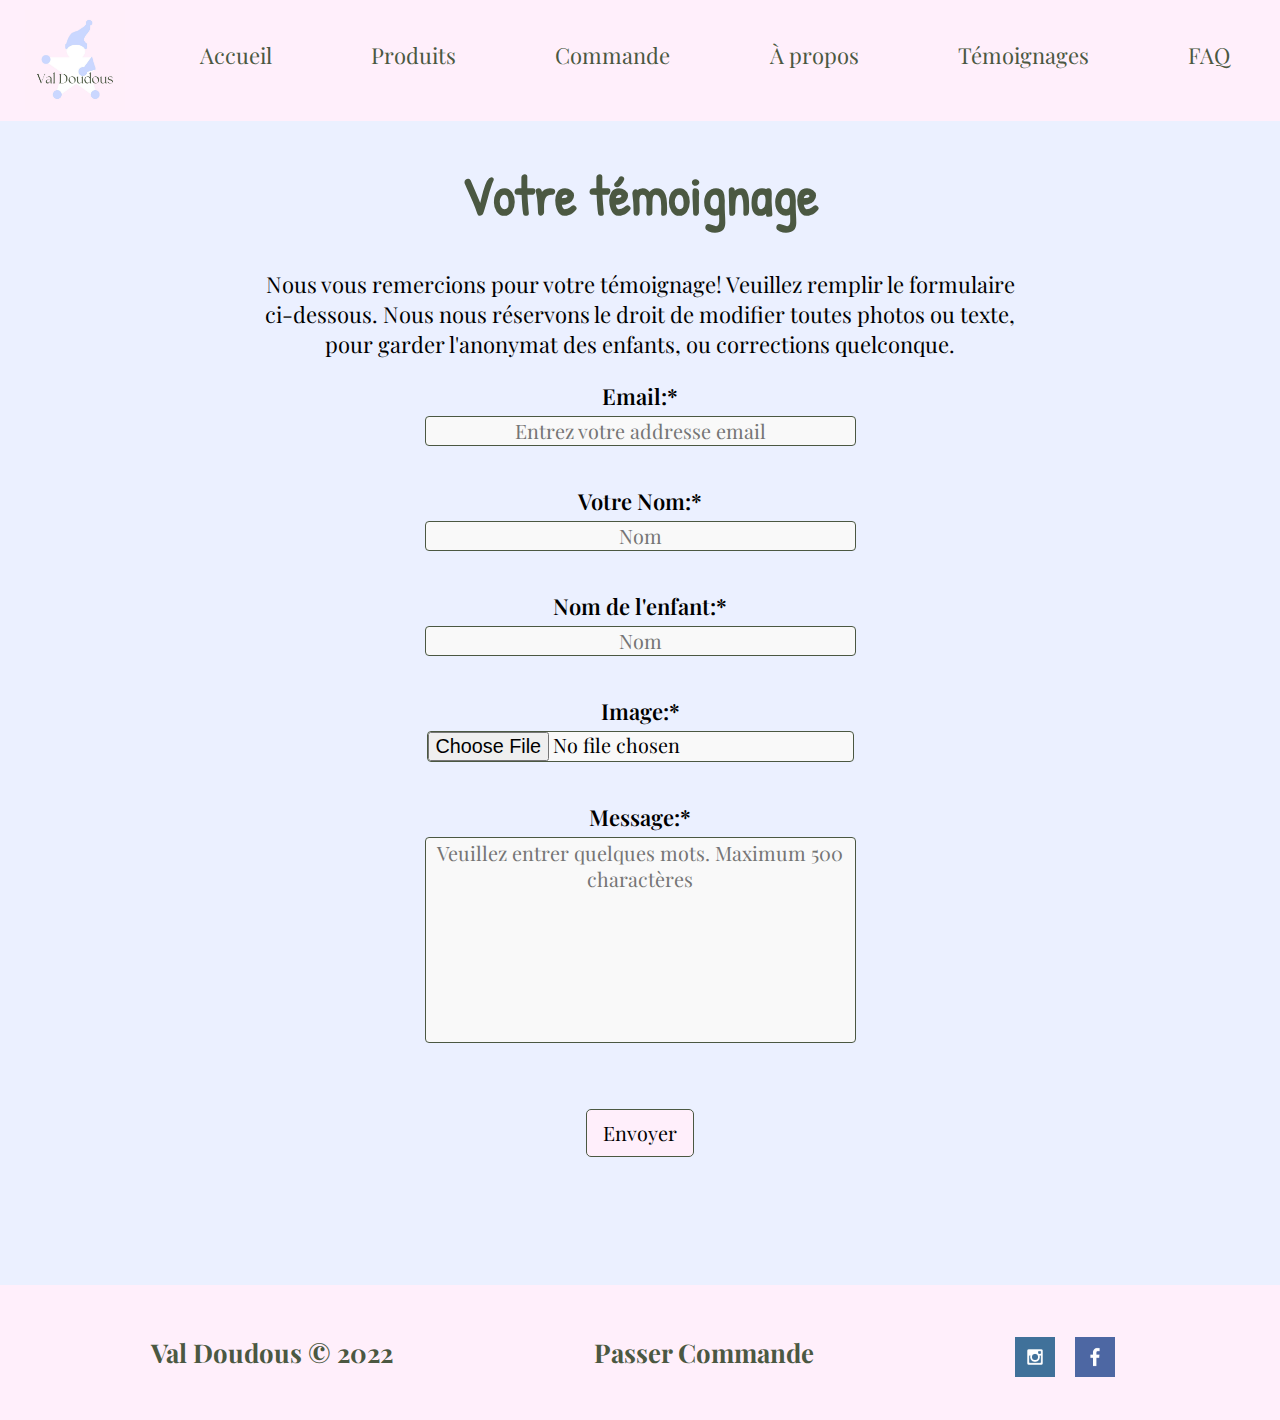
<file: testimonialsForm.html>
<!DOCTYPE html>
<html lang="fr">
<head>
    <meta charset="UTF-8">
    <meta http-equiv="X-UA-Compatible" content="IE=edge">
    <meta name="viewport" content="width=device-width, initial-scale=1.0">
    <title>Témoignages</title>
    <link rel="stylesheet" href="style.css">
    <link rel="icon" href="./images/favicon.ico">
</head>

<body>
    <div class="content">
        <header>
            <a href="index.html" id="logo_link">
                <img class = "logo" src="./images/logo.jpg" width="400" alt="Val Doudous Logo">
            </a>
            <nav>
                <a href="index.html">Accueil</a>
                <div class="dropdown">
                    <button class="dropbtn">Produits</button>
                    <div class="dropdown-content">
                      <a href="unis.html">Unis</a>
                      <a href="chinés.html">Chinés</a>
                      <a href="multis.html">Multicolores</a>
                    </div>
                  </div>
                <a href="commander.html">Commande</a>
                <a href="aboutus.html">À propos</a>
                <a href="testimonials.html">Témoignages</a>
                <a href="faq.html">FAQ</a>
            </nav>
        </header>
        
        <main>
            <h1 class="title" >Votre témoignage</h1>
            <p class="form-text">
                Nous vous remercions pour votre témoignage! Veuillez remplir le formulaire ci-dessous. Nous nous réservons
                le droit de modifier toutes photos ou texte, pour garder l'anonymat des enfants, ou corrections quelconque. 
            </p>
            <form method="POST" action="https://formsubmit.co/valdoudous@gmail.com" enctype="multipart/form-data">
                <input type="hidden" name="_captcha" value="false">
                <input type="hidden" name="_subject" value="Nouveau Témoignage!">
                <input type="hidden" name="_next" value="https://nolanmonnier.github.io/valdoudous/testimonialsMerci.html">


                <label for="email" class="form_label">Email:* </label> <br>
                <input type="email" id="email" class="form_input" name="Email" placeholder="Entrez votre addresse email" required> <br>

                <label for="nomAdulte" class="form_label">Votre Nom:* </label> <br> 
                <input type="text" id="nomAdulte" class="form_input" name="Nom d'adulte" placeholder="Nom" required> <br>
                
                <label for="nomEnfant" class="form_label">Nom de l'enfant:* </label> <br>
                <input type="text" name="Nom de l'enfant" id="nomEnfant" class="form_input" placeholder="Nom" required> <br>

                <label for="autre" class="form_label">Image:* </label> <br>
                <input type="file" name="photo" id="photo" class="form_input" accept="image*/" required> <br>

                <label for="message" class="form_label">Message:* </label> <br>
                <textarea maxlength="500" name="Message" class="form_input" id="message" placeholder="Veuillez entrer quelques mots. Maximum 500 charactères" required></textarea><br>

                <button class="form_button" type="submit">Envoyer</button>
           </form>
                
        <footer>
            <h3>Val Doudous &copy; 2022</h3>
            <h3><a href="commander.html">Passer Commande</a></h3>
            <div class="social">
                <a href="https://www.instagram.com/valdoudous/" target="_blank">
                    <img src="images/instagram.png" alt="instagram icon">
                </a>
                <a href="https://www.facebook.com/groups/207384461088154" target="_blank">
                    <img src="images/facebook.png" alt="fb icon">
                </a>
            </div>
        </footer>
    </div>  
    
</body>
</html>
</file>
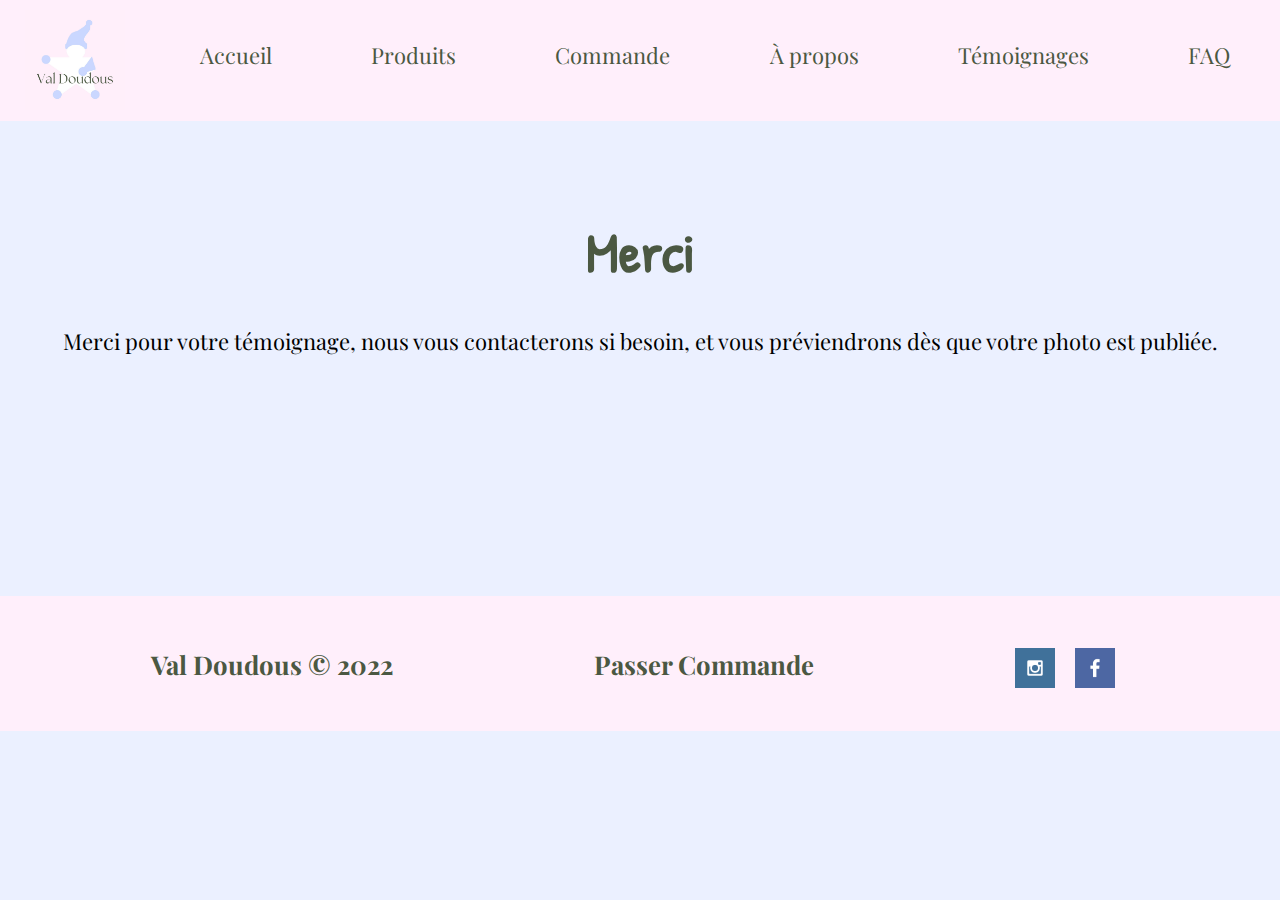
<file: testimonialsMerci.html>
<!DOCTYPE html>
<html lang="fr">
<head>
    <meta charset="UTF-8">
    <meta http-equiv="X-UA-Compatible" content="IE=edge">
    <meta name="viewport" content="width=device-width, initial-scale=1.0">
    <title>Merci</title>
    <link rel="stylesheet" href="style.css">
    <link rel="icon" href="./images/favicon.ico">
</head>

<body>
    <div class="content">
        <header>
            <a href="index.html" id="logo_link">
                <img class = "logo" src="./images/logo.jpg" width="400" alt="Val Doudous Logo">
            </a>
            <nav>
                <a href="index.html">Accueil</a>
                <div class="dropdown">
                    <button class="dropbtn">Produits</button>
                    <div class="dropdown-content">
                      <a href="unis.html">Unis</a>
                      <a href="chinés.html">Chinés</a>
                      <a href="multis.html">Multicolores</a>
                    </div>
                  </div>
                <a href="commander.html">Commande</a>
                <a href="aboutus.html">À propos</a>
                <a href="testimonials.html">Témoignages</a>
                <a href="faq.html">FAQ</a>
            </nav>
        </header>
        
        <main>
            <br>
            <h1 id="product-title" class="title" >Merci</h1>
            <p>Merci pour votre témoignage, nous vous contacterons si besoin, et vous préviendrons dès que votre photo est publiée.</p> <br> <br> <br>
            
                
        <footer>
            <h3>Val Doudous &copy; 2022</h3>
            <h3><a href="commander.html">Passer Commande</a></h3>
            <div class="social">
                <a href="https://www.instagram.com/valdoudous/" target="_blank">
                    <img src="images/instagram.png" alt="instagram icon">
                </a>
                <a href="https://www.facebook.com/groups/207384461088154" target="_blank">
                    <img src="images/facebook.png" alt="fb icon">
                </a>
            </div>
        </footer>
    </div>  
    
</body>
</html>
</file>
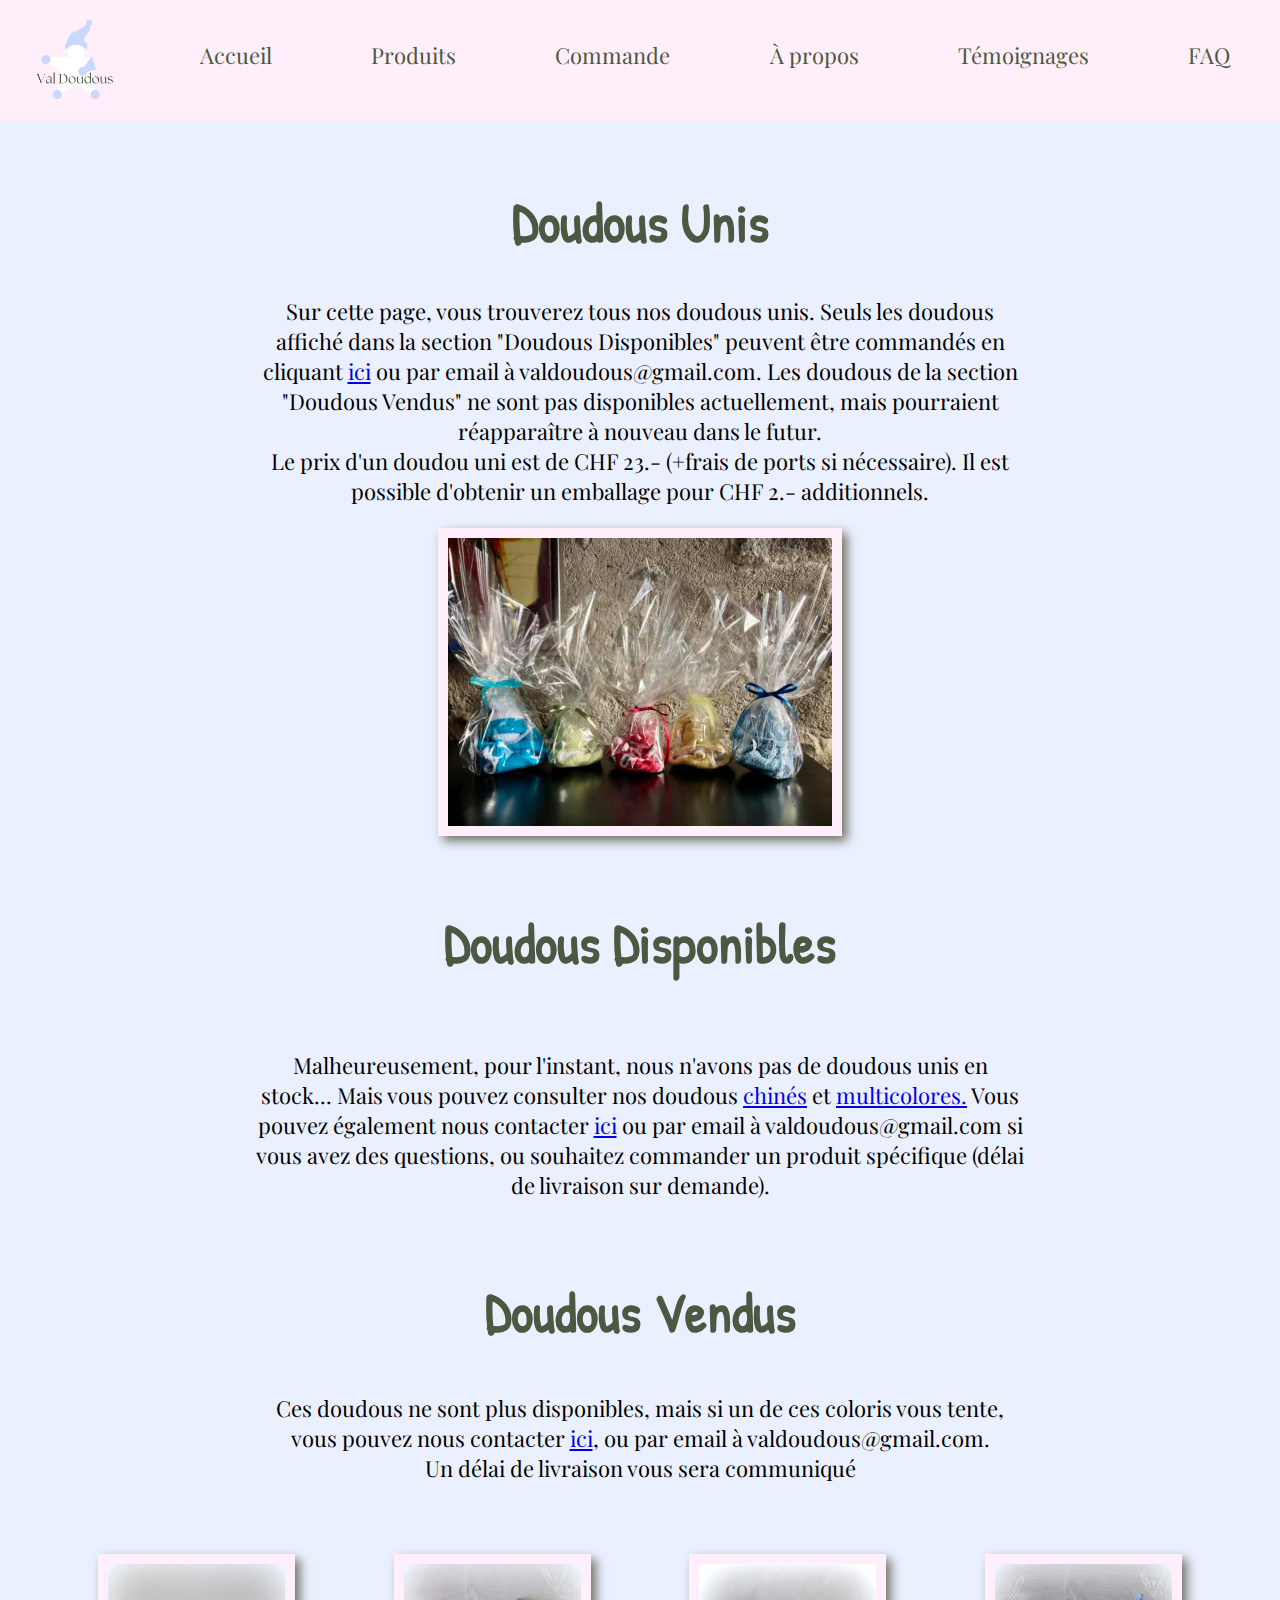
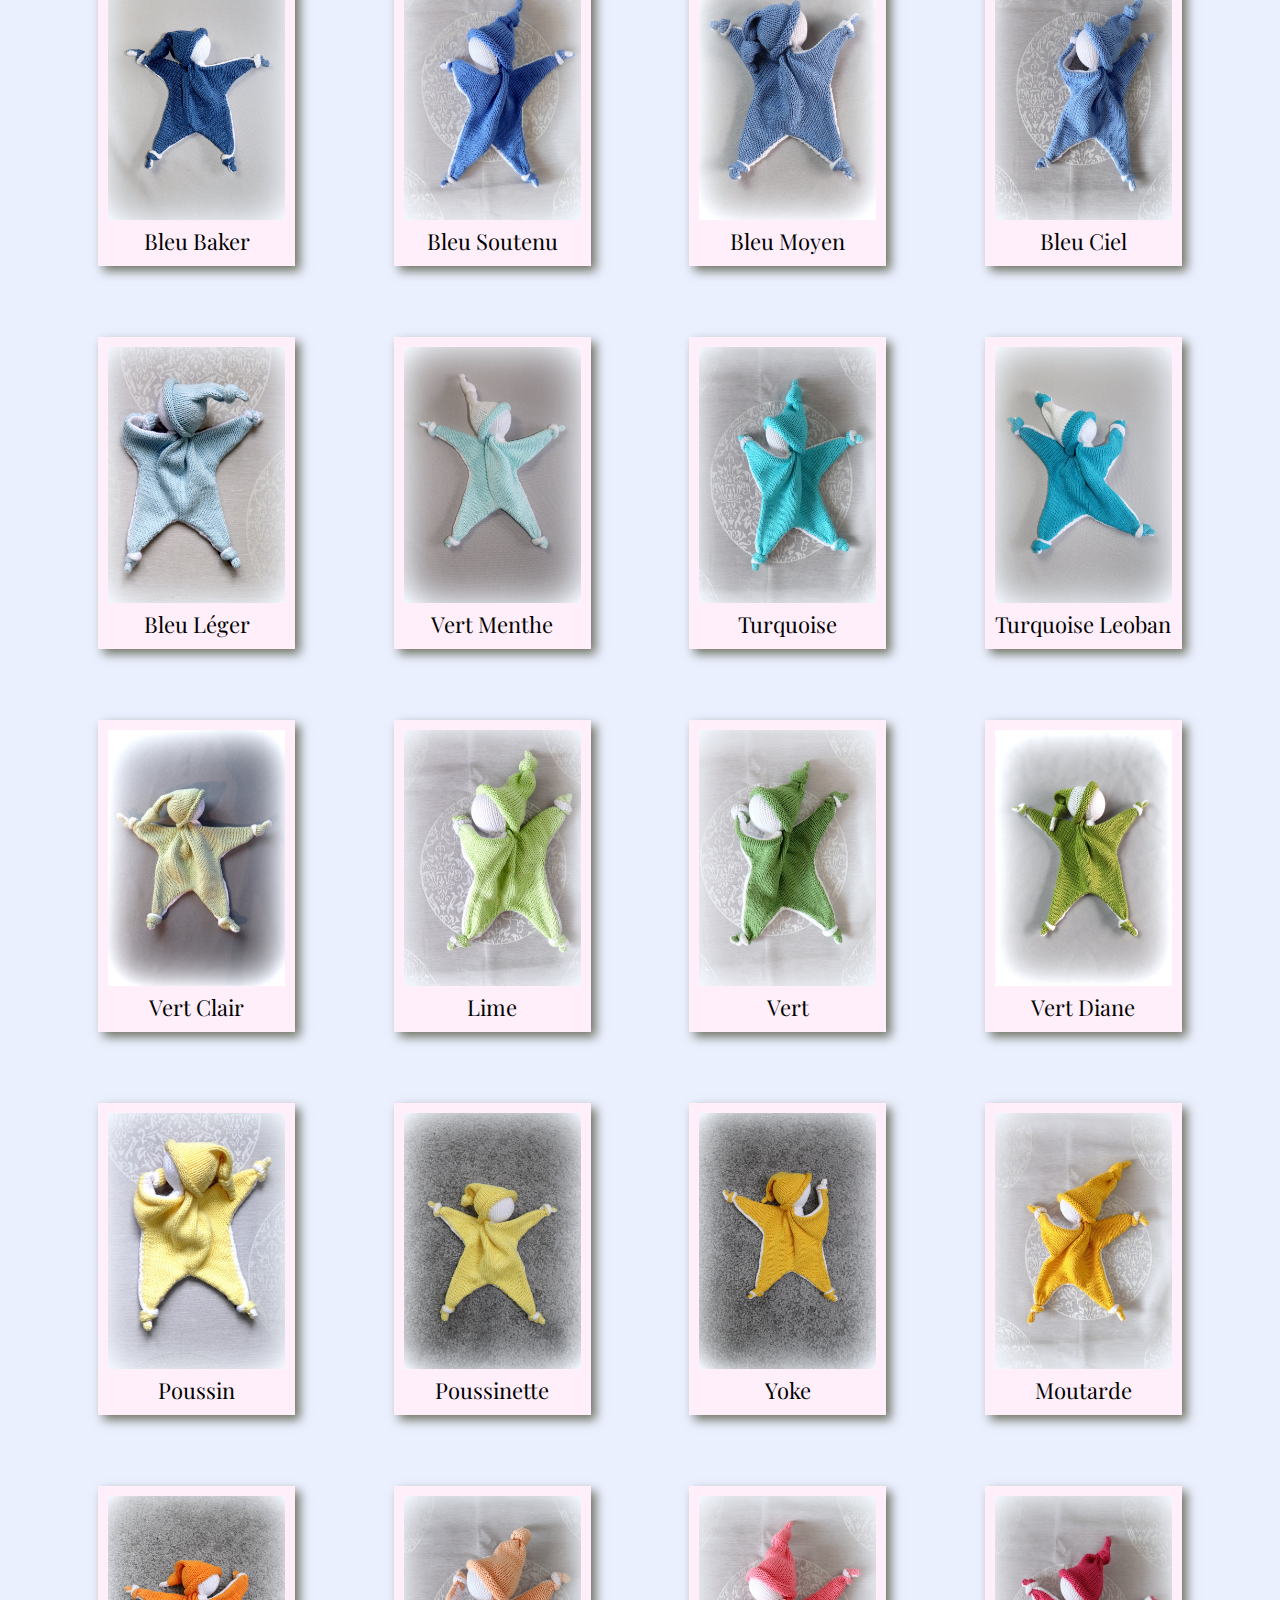
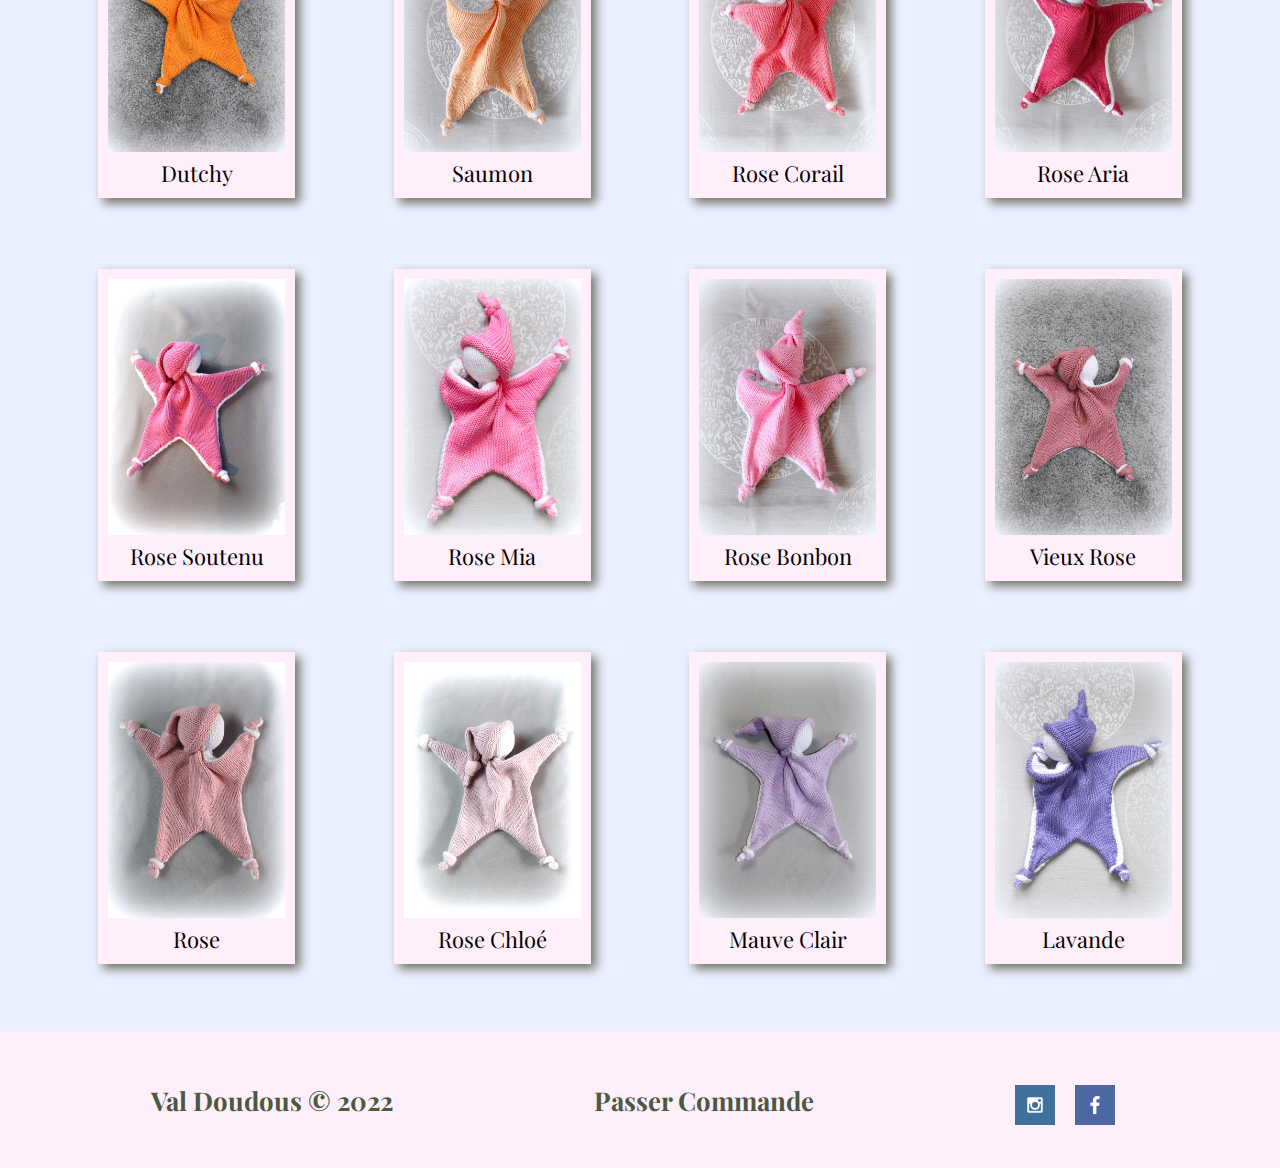
<file: unis.html>
<!DOCTYPE html>
<html lang="fr">
<head>
    <meta charset="UTF-8">
    <meta http-equiv="X-UA-Compatible" content="IE=edge">
    <meta name="viewport" content="width=device-width, initial-scale=1.0">
    <title>Doudous Unis</title>
    <link rel="stylesheet" href="style.css">
    <link rel="icon" href="./images/favicon.ico">
</head>

<body>
    <div class="content">
        <header>
            <a href="index.html" id="logo_link">
                <img class = "logo" src="./images/logo.jpg" width="400" alt="Val Doudous Logo">
            </a>
            <nav>
                <a href="index.html">Accueil</a>
                <div class="dropdown">
                    <button class="dropbtn">Produits</button>
                    <div class="dropdown-content">
                      <a href="unis.html">Unis</a>
                      <a href="chinés.html">Chinés</a>
                      <a href="multis.html">Multicolores</a>
                    </div>
                  </div>
                <a href="commander.html">Commande</a>
                <a href="aboutus.html">À propos</a>
                <a href="testimonials.html">Témoignages</a>
                <a href="faq.html">FAQ</a>
            </nav>
        </header>
        
        <main>
            <h1 id="product-title" class="title" >Doudous Unis</h1>
            <div class="product-text">
                <p> 
                    Sur cette page, vous trouverez tous nos doudous unis. Seuls les doudous affiché dans la section 
                    "Doudous Disponibles" peuvent être commandés en cliquant <a href="./commander.html">ici</a> 
                    ou par email à valdoudous@gmail.com. Les doudous de la section "Doudous Vendus" ne sont pas 
                    disponibles actuellement, mais pourraient réapparaître à nouveau dans le futur. <br>
                    Le prix d'un doudou uni est de CHF 23.- (+frais de ports si nécessaire). Il est possible d'obtenir 
                    un emballage pour CHF 2.- additionnels. <br>
                </p>
            </div>
            <div id="emballe">
                <img class="pics" src="./images/unis/packaged.jpeg" alt="Doudous emballés">
            </div>
            <div id="unis" class="product-grid">
                <h1 id="product-title" class="title" >Doudous Disponibles</h1>
                <div id="unis-text">
                    <p>
                    Malheureusement, pour l'instant, nous n'avons pas de doudous unis en stock... Mais vous pouvez 
                    consulter nos doudous <a href="./chinés.html">chinés</a> et <a href="./multis.html">multicolores.</a>
                    Vous pouvez également nous contacter <a href="./commander.html">ici</a> ou par email à valdoudous@gmail.com 
                    si vous avez des questions, ou souhaitez commander un produit spécifique (délai de livraison sur demande).
                    </p>
                </div>
                
                 
            </div>
            <div id="products-unis" class="product-grid">
                <h1 id="product-title" class="title" >Doudous Vendus</h1>
                <p>
                    <div class="vendu-text">
                        Ces doudous ne sont plus disponibles, mais si un de ces coloris vous tente, vous pouvez nous
                        contacter <a href="./commander.html">ici</a>, ou par email à valdoudous@gmail.com. <br>
                        Un délai de livraison vous sera communiqué
                    </div>
            
                    <section id="BleuBaker" class="pics">
                        <img id="BleuBakerImg" src="./images/unis/bleuBakerD.JPG" alt="Doudou Bleu Baker"> <br>
                        Bleu Baker<br>
                    </section> 
            
                    <section id="BleuSoutenu" class="pics">
                        <img id="BleuSoutenuImg" src="./images/unis/bleuSoutenuD.JPG" alt="Doudou Bleu Soutenu"> <br>
                        Bleu Soutenu<br>
                    </section> 
            
                    <section id="BleuMoyen" class="pics">
                        <img id="BleuMoyenImg" src="./images/unis/bleuMoyenD.JPG" alt="Doudou Bleu Moyen"> <br>
                        Bleu Moyen <br>
                    </section> 
                    
                    <section id="bleuCiel" class="pics">
                        <img id="bleuCielImg" src="./images/unis/bleuCielD.JPG" alt="Doudou Bleu Ciel"> <br>
                        Bleu Ciel<br>
                    </section> 
            
                    <section id="bleuLeger" class="pics">
                        <img id="bleuLegerImg" src="./images/unis/bleuLegerD.JPG" alt="Doudou Bleu Léger"> <br>
                        Bleu Léger<br>
                    </section>  

                    <section id="vertMenthe" class="pics">
                        <img id="vertMentheImg" src="./images/unis/vertMentheD.JPG" alt="Doudou Vert Menthe"> <br>
                        Vert Menthe<br>
                    </section> 
            
                    <section id="turquoise" class="pics">
                        <img id="turquoiseImg" src="./images/unis/turquoiseD.JPG" alt="Doudou Turquoise"> <br>
                        Turquoise<br>
                    </section>
                    
                    <section id="turquoiseLeoban" class="pics">
                        <img id="turquoiseLeobanImg" src="./images/unis/turquoiseLeobanD.JPG" alt="Doudou Turquoise Leoban"> <br>
                        Turquoise Leoban<br>
                    </section>
            
                    <section id="vertClair" class="pics">
                        <img id="vertClairImg" src="./images/unis/VertClairD.JPG" alt="Doudou Vert Clair"> <br>
                        Vert Clair<br>
                    </section>
            
                    <section id="lime" class="pics">
                        <img id="limeImg" src="./images/unis/limeD.JPG" alt="Doudou lime"> <br>
                        Lime<br>
                    </section> 

                    <section id="vert" class="pics">
                        <img id="vertImg" src="./images/unis/vertD.JPG" alt="Doudou Vert"> <br>
                        Vert<br>
                    </section> 

                    <section id="vertDiane" class="pics">
                        <img id="vertDianeImg" src="./images/unis/vertDianeD.JPG" alt="Doudou Vert Diane"> <br>
                        Vert Diane<br>
                    </section> 
            
                    <section id="poussin" class="pics">
                        <img id="poussinImg" src="./images/unis/poussinD.JPG" alt="Doudou Poussin"> <br>
                        Poussin<br>
                    </section>

                    <section id="poussinette" class="pics">
                        <img id="poussinetteImg" src="./images/unis/poussinetteD.JPG" alt="Doudou Poussinette"> <br>
                        Poussinette<br>
                    </section> 
            
                    <section id="yoke" class="pics">
                        <img id="yokeImg" src="./images/unis/yokeD.JPG" alt="Doudou Yoke"> <br>
                        Yoke<br>
                    </section>
            
                    <section id="moutarde" class="pics">
                        <img id="moutardeImg" src="./images/unis/moutardeD.JPG" alt="Doudou Moutarde"> <br>
                        Moutarde<br>
                    </section> 
            
                    <section id="dutchy" class="pics">
                        <img id="dutchyImg" src="./images/unis/dutchyD.JPG" alt="Doudou Dutchy"> <br>
                        Dutchy<br>
                    </section> 

                    <section id="saumon" class="pics">
                        <img id="saumonImg" src="./images/unis/saumonD.JPG" alt="Doudou Saumon"> <br>
                        Saumon<br>
                    </section> 

                    <section id="roseCorail" class="pics">
                        <img id="roseCorailImg" src="./images/unis/roseCorailD.JPG" alt="Doudou Rose Corail"> <br>
                        Rose Corail<br>
                    </section> 
            
                    <section id="roseAria" class="pics">
                        <img id="roseAriaImg" src="./images/unis/roseAriaD.JPG" alt="Doudou Rose Aria"> <br>
                        Rose Aria<br>
                    </section> 
            
                    <section id="roseSoutenu" class="pics">
                        <img id="roseSoutenuImg" src="./images/unis/roseSoutenuD.JPG" alt="Doudou Rose Soutenu"> <br>
                        Rose Soutenu<br>
                    </section>
            
                    <section id="roseMia" class="pics">
                        <img id="roseMiaImg" src="./images/unis/roseMiaD.JPG" alt="Doudou Rose Mia"> <br>
                        Rose Mia<br>
                    </section> 
            
                    <section id="roseBonbon" class="pics">
                        <img id="roseBonbonImg" src="./images/unis/roseBonbonD.JPG" alt="Doudou Rose Bonbon"> <br>
                        Rose Bonbon<br>
                    </section> 
            
                    <section id="vieuxRose" class="pics">
                        <img id="vieuxRoseImg" src="./images/unis/vieuxRoseD.JPG" alt="Doudou Vieux Rose"> <br>
                        Vieux Rose<br>
                    </section> 
            
                    <section id="rose" class="pics">
                        <img id="roseImg" src="./images/unis/roseD.JPG" alt="Doudou Rose"> <br>
                        Rose<br>
                    </section> 
            
                    <section id="roseChloe" class="pics">
                        <img id="roseChloeImg" src="./images/unis/roseChloeD.JPG" alt="Doudou Rose Chloé"> <br>
                        Rose Chloé<br>
                    </section>

                    <section id="mauveClair" class="pics">
                        <img id="mauveClairImg" src="./images/unis/mauveClairD.JPG" alt="Doudou Jaune Clair"> <br>
                        Mauve Clair<br>
                    </section> 

                    <section id="lavande" class="pics">
                        <img id="lavandeImg" src="./images/unis/lavandeD.JPG" alt="Doudou Lavande"> <br>
                        Lavande<br>
                    </section> 
                </p>
            </div>
        </main>
                
        <footer>
            <h3>Val Doudous &copy; 2022</h3>
            <h3><a href="commander.html">Passer Commande</a></h3>
            <div class="social">
                <a href="https://www.instagram.com/valdoudous/" target="_blank">
                    <img src="images/instagram.png" alt="instagram icon">
                </a>
                <a href="https://www.facebook.com/groups/207384461088154" target="_blank">
                    <img src="images/facebook.png" alt="fb icon">
                </a>
            </div>
        </footer>
    </div>  
    
</body>
</html>
</file>
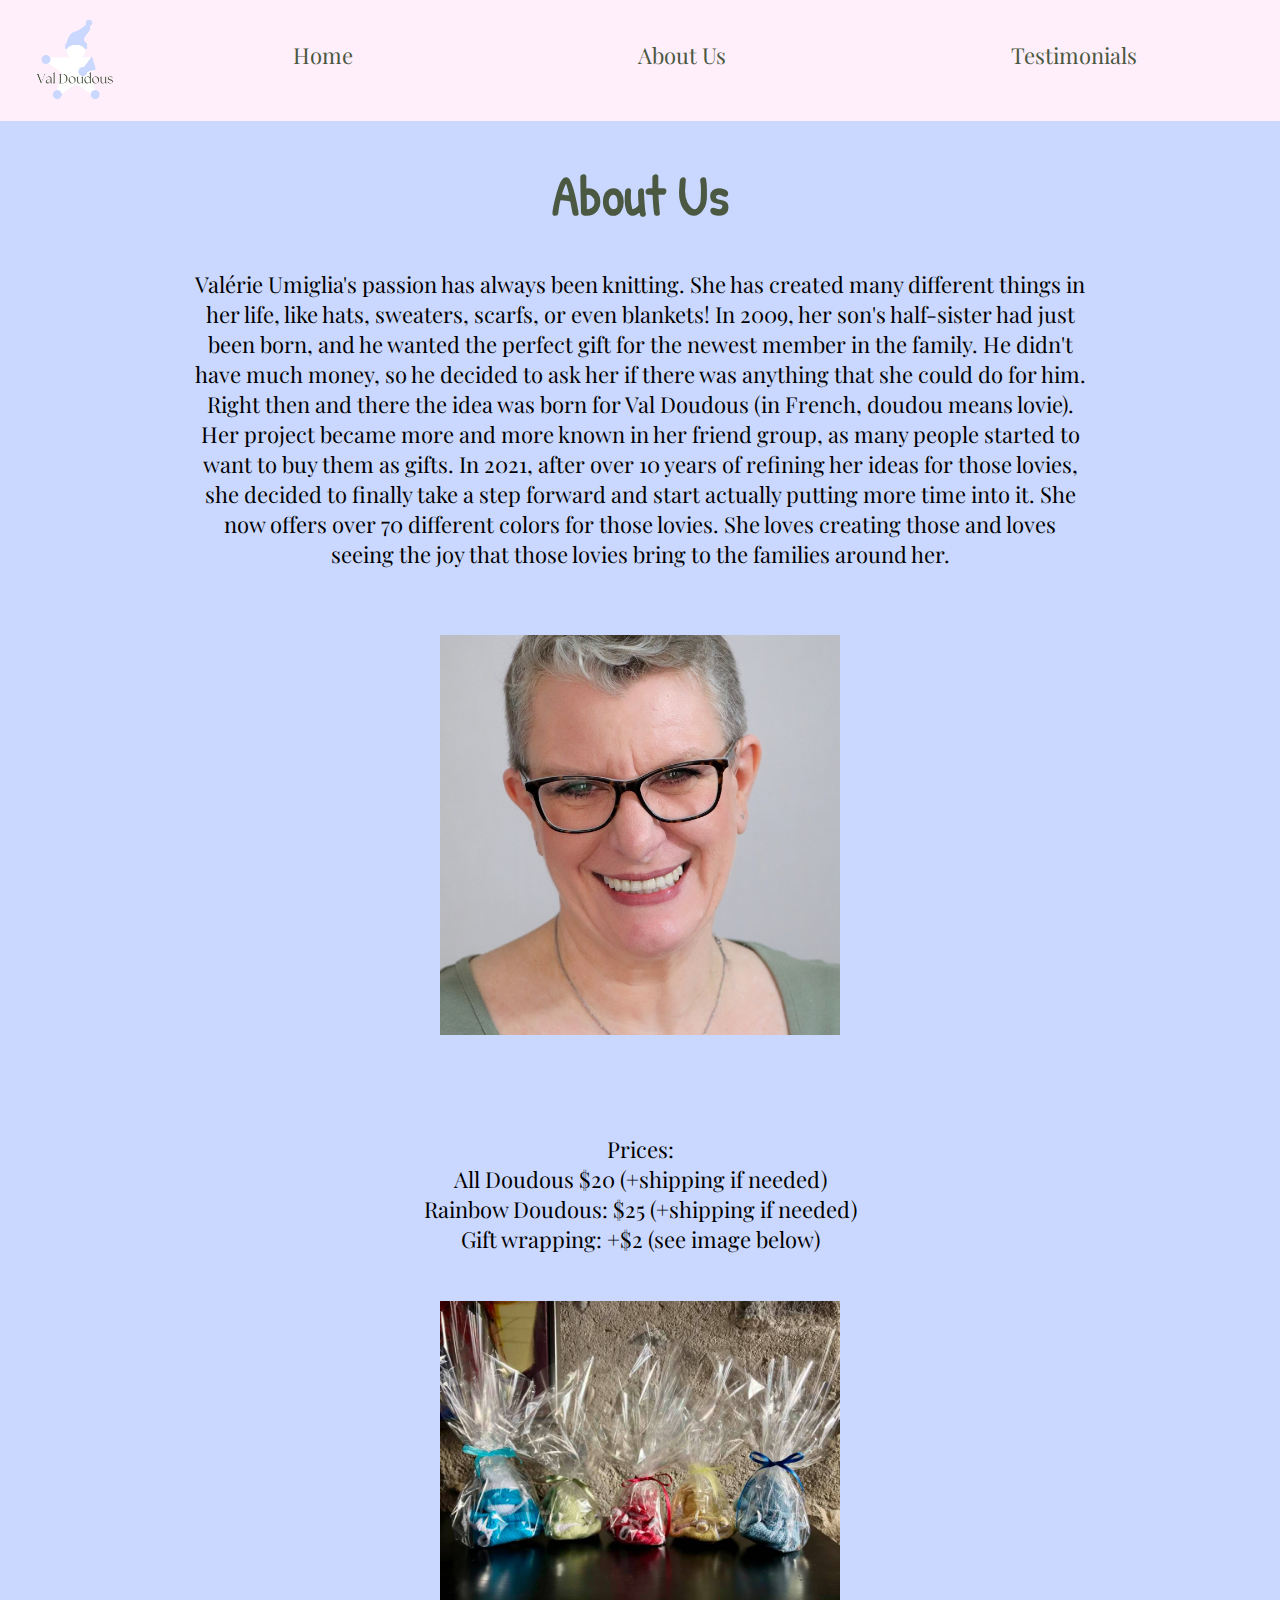
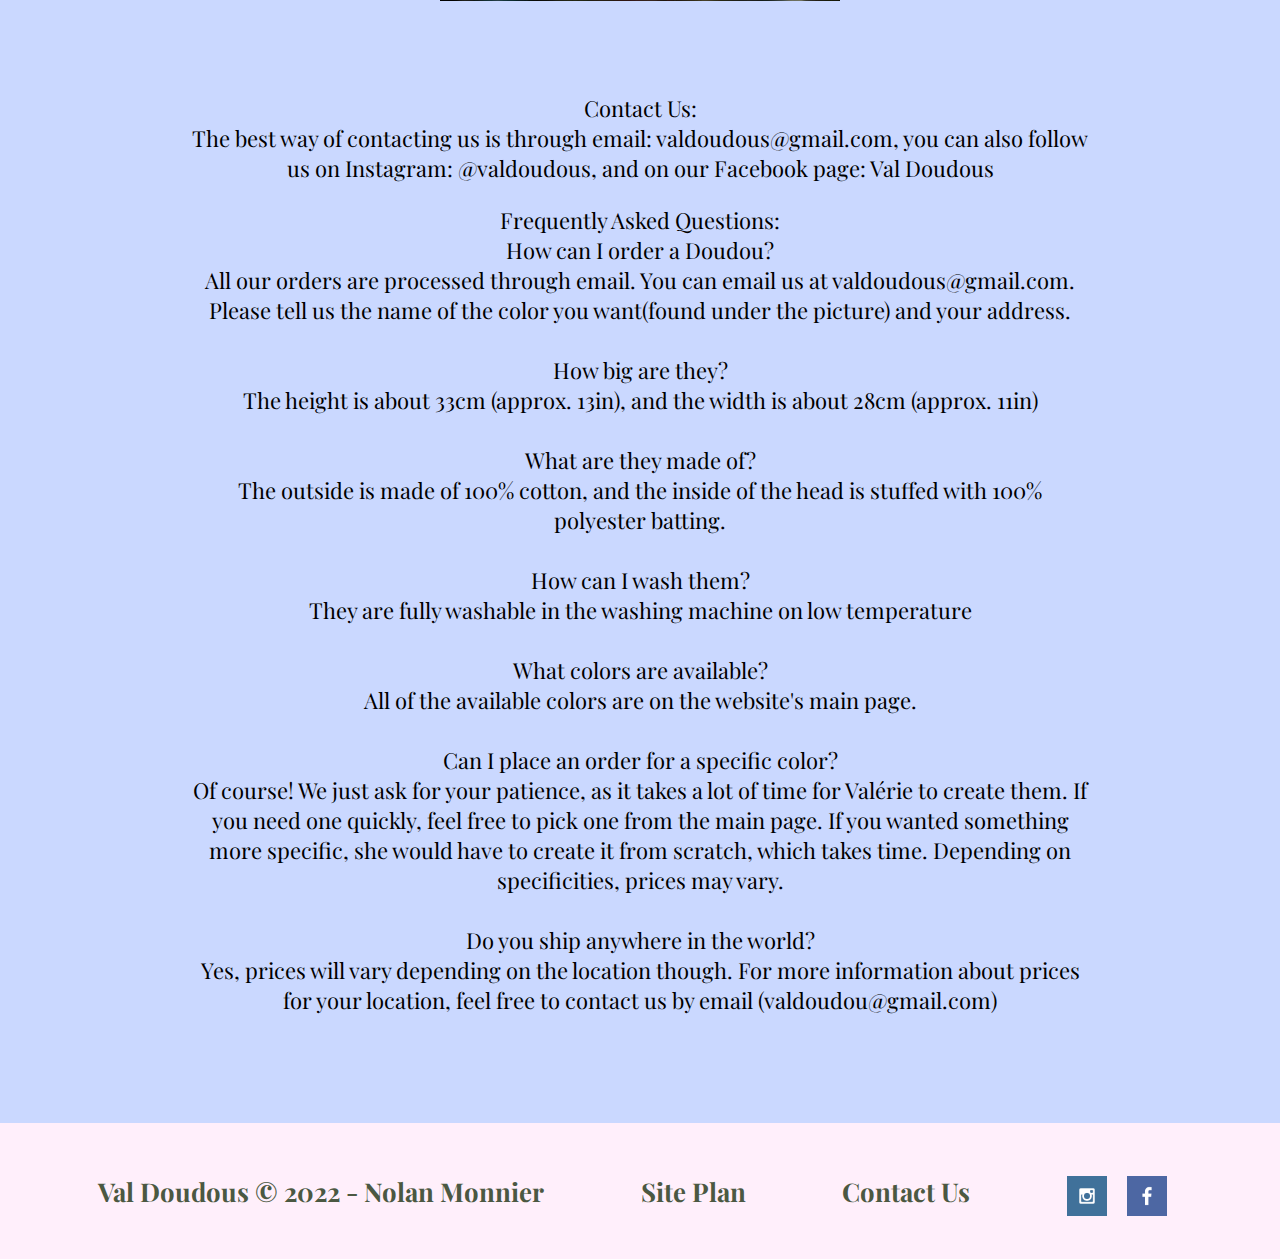
<file: valdoudous/aboutus.html>
<!DOCTYPE html>
<html lang="en">
<head>
    <meta charset="UTF-8">
    <meta http-equiv="X-UA-Compatible" content="IE=edge">
    <meta name="viewport" content="width=device-width, initial-scale=1.0">
    <title>About Us</title>
    <link rel="stylesheet" href="styles/style.css">
</head>

<body>
    <div class="content">
        <header>
            <a href="index.html" id="logo_link">
                <img class = "logo" src="./images/logo.jpg" width="400" alt="Val Doudous Logo">
            </a>
            <nav>
                <a href="index.html">Home</a>
                <a href="aboutus.html">About Us</a>
                <a href="testimonials.html">Testimonials</a>
            </nav>
        </header>
        <div >
            <h1 class="title">About Us</h1>
        </div>

        <div id="about_us">
            <p>
            Valérie Umiglia's passion has always been knitting. She has created many different things 
            in her life, like hats, sweaters, scarfs, or even blankets! In 2009, her son's half-sister 
            had just been born, and he wanted the perfect gift for the newest member in the family. He 
            didn't have much money, so he decided to ask her if there was anything that she could do for 
            him. Right then and there the idea was born for Val Doudous (in French, doudou means lovie). 
            Her project became more and more known in her friend group, as many people started to want to 
            buy them as gifts. In 2021, after over 10 years of refining her ideas for those lovies, 
            she decided to finally take a step forward and start actually putting more time 
            into it. She now offers over 70 different colors for those lovies. She loves creating those and 
            loves seeing the joy that those lovies bring to the families around her.
            </p>
            <img src="./images/aboutUs/valerie.jpeg" width="400" alt="Photo of Valérie">
        </div>

        <div class="prices">
            <p>
            Prices: <br>
            All Doudous $20 (+shipping if needed)<br>
            Rainbow Doudous: $25 (+shipping if needed)<br>
            Gift wrapping: +$2 (see image below)<br>
            </p>
            <img src="./images/aboutUs/packaged.jpeg" width="400" alt="Photo of the Doudous Wrapped">
        </div>

        <div id="contact_us">
            <p>
            Contact Us: <br>
            The best way of contacting us is through email: valdoudous@gmail.com, you can also follow us on 
            Instagram: @valdoudous, and on our Facebook page: Val Doudous <br>
        </p>
        </div>

        <div id="faq">
            <p>
                Frequently Asked Questions:<br>
                How can I order a Doudou? <br>
                All our orders are processed through email. You can email us at valdoudous@gmail.com. Please 
                tell us the name of the color you want(found under the picture) and your address. <br>
                <br>
                How big are they? <br>
                The height is about 33cm (approx. 13in), and the width is about 28cm (approx. 11in)<br>
                <br>
                What are they made of? <br>
                The outside is made of 100% cotton, and the inside of the head is stuffed with 100% polyester batting. <br>
                <br>
                How can I wash them? <br>
                They are fully washable in the washing machine on low temperature<br>
                <br>
                What colors are available? <br>
                All of the available colors are on the website's main page. <br>
                <br>
                Can I place an order for a specific color? <br>
                Of course! We just ask for your patience, as it takes a lot of time for Valérie to create them. 
                If you need one quickly, feel free to pick one from the main page. If you wanted something more 
                specific, she would have to create it from scratch, which takes time. Depending 
                on specificities, prices may vary. <br>
                <br>
                Do you ship anywhere in the world? <br>
                Yes, prices will vary depending on the location though. For more information about prices for 
                your location, feel free to contact us by email (valdoudou@gmail.com) <br>
            </p>
        </div>
        
                
        <footer>
            <h3>Val Doudous &copy; 2022 - Nolan Monnier</h3>
            <h3><a href="site-plan.html">Site Plan</a></h3>
            <h3><a href="aboutus.html">Contact Us</a></h3>
            <div class="social">
                <a href="https://instagram.com" target="_blank">
                    <img src="images/instagram.png" alt="instagram icon">
                </a>
                <a href="https://www.facebook.com/groups/207384461088154" target="_blank">
                    <img src="images/facebook.png" alt="fb icon">
                </a>
            </div>
        </footer>
    </div>  
</body>
</html>
</file>
<file: valdoudous/styles/style.css>
@import url('https://fonts.googleapis.com/css2?family=Patrick+Hand&family=Playfair+Display&display=swap');
/* width */
::-webkit-scrollbar {
    width: 20px;
  }
  
  /* Track */
  ::-webkit-scrollbar-track {
    background: #CAD8FF; 
  }
   
  /* Handle */
  ::-webkit-scrollbar-thumb {
    background: #FFEFFB; 
    border-radius: 10px;
  }
  
  /* Handle on hover */
  ::-webkit-scrollbar-thumb:hover {
    background: #4B5842; 
  }

  ::-webkit-scrollbar-track {
    box-shadow: inset 0 0 5px grey; 
    border-radius: 10px;
  }



body{
    text-align: center;
    font-size: 22px;
    font-family: "Playfair Display", Helvetica, sans-serif;
    background-color: #CAD8FF;
    margin: 0;
    padding: 0;
}

#faq{
    margin-bottom: -15%;
}

#about_us, 
#faq,
#contact_us{
    margin-left: 15%;
    margin-right: 15%;
}

#about_us img{
    margin-top: 5%;
    margin-bottom: 15%;
}

.prices img{
    margin-top: 2%;
    margin-bottom: 5%;
}

.content {
    max-width: 1600px;
    margin: 0 auto;
}

#logo_link{
    padding-top: 5px;
    justify-self: center;
    align-self: center;
}

.logo{
    width: 100px;
    padding: 5px;
}

.icon{
    width: 80px;
    padding-top: 10px;
}

header{
    background-color: #FFEFFB;
    display: grid;
    grid-template-columns: 150px auto;
}

nav{
    display: flex;
    justify-content: space-around;
}

nav a{
    text-align: center;
    color: #4B5842;
    text-decoration: none;
    padding: 40px;
}

nav a:hover{
    background-color: #CAD8FF;
}

.home-grid{
    display: grid;
    grid-template-columns: 1fr 1fr ;
    row-gap: 50px;
}

#hero-img{
    width:100%;
}

#welcomeTitle{
    grid-row: 1;
    grid-column: 6/9;
}

.title{
    font-family: "Patrick Hand", Helvetica, sans-serif;
    color: #4B5842;
    font-size: 55px;
}

.welcome{
    grid-row: 2;
    grid-column: 1/14;
    margin-left: 20%;
    margin-right: 20%;
    margin-top: -8%;
}

.prices{
    grid-row: 4;
    grid-column: 1/14;
    margin-top: -5%;
}

#circle-pic{
    grid-row: 5;
    grid-column: 1;
    width: 50%;
    margin-left: 40%;
    margin-right: 0 auto;
}

#rainbow-pic{
    grid-row: 5;
    grid-column: 2;
    width: 50%;
    margin-left: 10%;
    margin-right: 0 auto;
}

#products
img{
    width: 100%;
}

#products{
    margin-bottom: 3%;
}

.products-grid{
    display: grid;
    grid-template-columns: .5fr 1fr .5fr 1fr .5fr 1fr .5fr 1fr .5fr;
    grid-template-rows: auto;
    row-gap: 10%;
}

.pics{
    border: 10px solid #FFEFFB;
    box-shadow: 5px 5px 10px #6f7364;
    background-color: #FFEFFB;
}

#productsTitle{
    margin-top: 10%;
    grid-row: 1;
    grid-column: 1/14;
}


#darkBlue{
    grid-row: 2;
    grid-column: 2;
}

#lightBlue{
    grid-row: 2;
    grid-column: 4;
}

#mix{
    grid-row: 2;
    grid-column: 6;
}

#pink{
    grid-row: 2;
    grid-column: 8;
}

#purple{
    grid-row: 3;
    grid-column: 2;
}

#red{
    grid-row: 3;
    grid-column: 4;
}

#rbwBlue{
    grid-row: 3;
    grid-column: 6;
}

#rbwRed{
    grid-row: 3;
    grid-column: 8;
}

.testimony{
    margin-left: 15%;
    margin-right: 15%;
}


#testimonials
img{
    margin-top: 13%;
    margin-bottom: 2%;
    width: 50%;
}

#testimonials{
    margin-bottom: -15%;
}


footer{
    background-color: #FFEFFB;
    font-size: 1em;
    padding: 25px 50px;
    margin-top: 300px;
    display: flex;
    justify-content: space-around;
    align-items: center;

}

footer h3{
    color: #4B5842;
}

footer h3 a:hover{
    text-decoration: underline;
}

footer a{
    color: #4B5842;;
    text-decoration: none;
}

footer a:hover{
    color: #CAD8FF;
}

footer .social img{
    padding-top: 15px;
    width: 40px;
    padding-right: 15px;
}

@media screen and (max-width: 900px) {
    #hero, .home-grid {
        display: block;
        height: auto;
    }
    nav, footer {
        flex-direction: column;
    }
    nav a {
        display: block;
        padding: 15px;
    }
    #hero {
        margin-top: 0;
    }
    #hero-msg {
        margin-top: 0;
    }
    #hero-msg h4 {
        display: none;
    }
    .home-title {
        font-size: 25px;
        color: #6f7364;
    }
    .rivers-card, .camping-card, .rapids-card { 
        margin: 50px auto;
        width: 60%;
    }
    #background {
        display: none;
    }
    .mountains, .msg {
        width: 80%;
        display: block;
        margin: 0 auto;
    }
    footer {
        margin-top: 30%;
    }
}
</file>
<file: style.css>
/* GENERAL */
@import url('https://fonts.googleapis.com/css2?family=Patrick+Hand&family=Playfair+Display&display=swap');
/* width */
::-webkit-scrollbar {
    width: 20px;
  }
  
  /* Track */
  ::-webkit-scrollbar-track {
    background: #EBF0FF; 
  }
   
  /* Handle */
  ::-webkit-scrollbar-thumb {
    background: #FFEFFB; 
    border-radius: 10px;
  }
  
  /* Handle on hover */
  ::-webkit-scrollbar-thumb:hover {
    background: #4B5842; 
  }

  ::-webkit-scrollbar-track {
    box-shadow: inset 0 0 5px grey; 
    border-radius: 10px;
  }


  /* Dropdown Button */
.dropbtn {
    background-color: #FFEFFB;
    color: #4B5842;
    padding: 16px;
    font-size: 22px;
    border: none;
    text-align: center;
    color: #4B5842;
    text-decoration: none;
    padding: 40px;
    font-family: "Playfair Display", Helvetica, sans-serif;
  }
  
  /* The container <div> - needed to position the dropdown content */
  .dropdown {
    position: relative;
    display: inline-block;
  }
  
  /* Dropdown Content (Hidden by Default) */
  .dropdown-content {
    display: none;
    position: absolute;
    background-color: #FFEFFB;
    min-width: 160px;
    box-shadow: 0px 8px 16px 0px rgba(0,0,0,0.2);
    z-index: 1;
  }
  
  /* Links inside the dropdown */
  .dropdown-content a {
    color: #4B5842;
    padding: 12px 16px;
    text-decoration: none;
    display: block;
  }
  
  /* Change color of dropdown links on hover */
  .dropdown-content a:hover {background-color: #EBF0FF;}
  
  /* Show the dropdown menu on hover */
  .dropdown:hover .dropdown-content {display: block;}
  
  /* Change the background color of the dropdown button when the dropdown content is shown */
  .dropdown:hover .dropbtn {background-color: #EBF0FF;}


body{
    text-align: center;
    font-size: 22px;
    font-family: "Playfair Display", Helvetica, sans-serif;
    background-color: #EBF0FF;
    margin: 0;
    padding: 0;
}

#logo_link{
    padding-top: 5px;
    justify-self: center;
    align-self: center;
}

.content {
    max-width: 1600px;
    margin: 0 auto;
}


.logo{
    width: 100px;
    padding: 5px;
}

.icon{
    width: 80px;
    padding-top: 10px;
}

header{
    background-color: #FFEFFB;
    display: grid;
    grid-template-columns: 150px auto;
}

nav{
    width: 100%;
    display: flex;
    justify-content: space-around;
}

nav a{
    text-align: center;
    color: #4B5842;
    text-decoration: none;
    padding: 40px;
}

nav a:hover{
    background-color: #EBF0FF;
}

.title{
    font-family: "Patrick Hand", Helvetica, sans-serif;
    color: #4B5842;
    font-size: 55px;
    font-weight: bold;
    text-align: center;
}

.pics{
    border: 10px solid #FFEFFB;
    box-shadow: 5px 5px 10px #6f7364;
    background-color: #FFEFFB;
}

footer{
    background-color: #FFEFFB;
    font-size: 1em;
    padding: 25px 50px;
    margin-top: 10%;
    display: flex;
    justify-content: space-around;
    align-items: center;
}

footer h3{
    color: #4B5842;
}

footer h3 a:hover{
    text-decoration: underline;
}

footer a{
    color: #4B5842;;
    text-decoration: none;
}

footer a:hover{
    color: #CAD8FF;
}

footer .social img{
    padding-top: 15px;
    width: 40px;
    padding-right: 15px;
}

@media screen and (max-width: 900px) {
    #hero, .home-grid {
        display: block;
        height: auto;
    }
    nav, footer {
        flex-direction: column;
    }
    nav a {
        display: block;
        padding: 15px;
    }
    #hero {
        margin-top: 0;
    }
    #hero-msg {
        margin-top: 0;
    }
    #hero-msg h4 {
        display: none;
    }
    .home-title {
        font-size: 25px;
        color: #6f7364;
    }
    .rivers-card, .camping-card, .rapids-card { 
        margin: 50px auto;
        width: 60%;
    }
    #background {
        display: none;
    }
    .mountains, .msg {
        width: 80%;
        display: block;
        margin: 0 auto;
    }
    footer {
        margin-top: 30%;
    }
}



/*                                                       HOMEPAGE                                                */





.home-grid{
    display: grid;
    grid-template-columns: 1fr 1fr 1fr ;
    row-gap: 10%;
}

#hero-img{
    width:100%;
}

#welcomeTitle{
    grid-row: 1;
    grid-column: 6/9;
}


.welcome{
    grid-row: 2;
    grid-column: 1/14;
    margin-left: 20%;
    margin-right: 20%;
    margin-top: -8%;
}

.prices{
    margin-top: 10%;
    margin-bottom: 5%;
}

#prices
img{
    width: 100%;
}

#prices{
    margin-bottom: 3%;
}

.prices-grid{
    display: grid;
    grid-template-columns: .5fr 1fr .5fr 1fr .5fr 1fr .5fr;
    grid-template-rows: auto;
    row-gap: 10%;
}


#pricesTitle{
    margin-top: 10%;
    grid-row: 1;
    grid-column: 1/14;
}

#unis{
    grid-row: 2;
    grid-column: 2;
}

#chiné{
    grid-row: 2;
    grid-column: 4;
}

#multis{
    grid-row: 2;
    grid-column: 6;
}




/*                                                       Unis                                                */





.product-grid{
    display: grid;
    grid-template-columns: .5fr 1fr .5fr 1fr .5fr 1fr .5fr 1fr .5fr;
    grid-template-rows: auto;
    row-gap: 3%;
}

#product-title{
    margin-top: 5%;
}

.product-text{
    margin-left: 20%;
    margin-right: 20%;
    grid-column: 1/14;
}

#emballe
img{
    width: 30%;
}

.vendu-text{
    margin-top: -5%;
    margin-left: 20%;
    margin-right: 20%;
    grid-row: 2;
    grid-column: 1/14;
}

#unis-text{
    margin-left: 20%;
    margin-right: 20%;
    grid-column: 1/14;
}

#products-unis
img{
    width: 100%;
}

#products-unis{
    padding-bottom: 40%;
}

#BleuBaker{
    grid-row: 3;
    grid-column: 2;
}

#BleuBakerImg:hover{
    content: url(./images/unis/bleuBakerV.JPG);
    width: 100%;
}

#BleuSoutenu{
    grid-row: 3;
    grid-column: 4;
}

#BleuSoutenuImg:hover{
    content: url(./images/unis/bleuSoutenuV.JPG);
    width: 100%;
}

#BleuMoyen{
    grid-row: 3;
    grid-column: 6;
}

#BleuMoyenImg:hover{
    content: url(./images/unis/bleuMoyenV.JPG);
    width: 100%;
}

#bleuCiel{
    grid-row: 3;
    grid-column: 8;
}

#bleuCielImg:hover{
    content: url(./images/unis/bleuCielV.JPG);
    width: 100%;
}

#bleuLeger{
    grid-row: 4;
    grid-column: 2;
}

#bleuLegerImg:hover{
    content: url(./images/unis/bleuLegerV.JPG);
    width: 100%;
}

#vertMenthe{
    grid-row: 4;
    grid-column: 4;
}

#vertMentheImg:hover{
    content: url(./images/unis/vertMentheV.JPG);
    width: 100%;
}

#turquoise{
    grid-row: 4;
    grid-column: 6;
}

#turquoiseImg:hover{
    content: url(./images/unis/turquoiseV.JPG);
    width: 100%;
}

#turquoiseLeoban{
    grid-row: 4;
    grid-column: 8;
}

#turquoiseLeobanImg:hover{
    content: url(./images/unis/turquoiseLeobanV.JPG);
    width: 100%;
}

#vertClair{
    grid-row: 5;
    grid-column: 2;
}

#vertClairImg:hover{
    content: url(./images/unis/vertClairV.JPG);
    width: 100%;
}

#lime{
    grid-row: 5;
    grid-column: 4;
}

#limeImg:hover{
    content: url(./images/unis/limeV.JPG);
    width: 100%;
}

#vert{
    grid-row: 5;
    grid-column: 6;
}

#vertImg:hover{
    content: url(./images/unis/vertV.JPG);
    width: 100%;
}

#vertDiane{
    grid-row: 5;
    grid-column: 8;
}

#vertDianeImg:hover{
    content: url(./images/unis/vertDianeV.JPG);
    width: 100%;
}

#poussin{
    grid-row: 6;
    grid-column: 2;
}

#poussinImg:hover{
    content: url(./images/unis/poussinV.JPG);
    width: 100%;
}

#poussinette{
    grid-row: 6;
    grid-column: 4;
}

#poussinetteImg:hover{
    content: url(./images/unis/poussinetteV.JPG);
    width: 100%;
}

#yoke{
    grid-row: 6;
    grid-column: 6;
}

#yokeImg:hover{
    content: url(./images/unis/yokeV.JPG);
    width: 100%;
}

#moutarde{
    grid-row: 6;
    grid-column: 8;
}

#moutardeImg:hover{
    content: url(./images/unis/moutardeV.JPG);
    width: 100%;
}

#dutchy{
    grid-row: 7;
    grid-column: 2;
}

#dutchyImg:hover{
    content: url(./images/unis/dutchyV.JPG);
    width: 100%;
}

#saumon{
    grid-row: 7;
    grid-column: 4;
}

#saumonImg:hover{
    content: url(./images/unis/saumonV.JPG);
    width: 100%;
}

#roseCorail{
    grid-row: 7;
    grid-column: 6;
}

#roseCorailImg:hover{
    content: url(./images/unis/roseCorailV.JPG);
    width: 100%;
}

#roseAria{
    grid-row: 7;
    grid-column: 8;
}

#roseAriaImg:hover{
    content: url(./images/unis/roseAriaV.JPG);
    width: 100%;
}

#roseSoutenu{
    grid-row: 8;
    grid-column: 2;
}

#roseSoutenuImg:hover{
    content: url(./images/unis/roseSoutenuV.JPG);
    width: 100%;
}

#roseMia{
    grid-row: 8;
    grid-column: 4;
}

#roseMiaImg:hover{
    content: url(./images/unis/roseMiaV.JPG);
    width: 100%;
}

#roseBonbon{
    grid-row: 8;
    grid-column: 6;
}

#roseBonbonImg:hover{
    content: url(./images/unis/roseBonbonV.JPG);
    width: 100%;
}

#vieuxRose{
    grid-row: 8;
    grid-column: 8;
}

#vieuxRoseImg:hover{
    content: url(./images/unis/vieuxRoseV.JPG);
    width: 100%;
}

#rose{
    grid-row: 9;
    grid-column: 2;
}

#roseImg:hover{
    content: url(./images/unis/roseV.JPG);
    width: 100%;
}

#roseChloe{
    grid-row: 9;
    grid-column: 4;
}

#roseChloeImg:hover{
    content: url(./images/unis/roseChloeV.JPG);
    width: 100%;
}

#mauveClair{
    grid-row: 9;
    grid-column: 6;
}

#mauveClairImg:hover{
    content: url(./images/unis/mauveClairV.JPG);
    width: 100%;
}

#lavande{
    grid-row: 9;
    grid-column: 8;
}

#lavandeImg:hover{
    content: url(./images/unis/lavandeV.JPG);
    width: 100%;
}









/*                                                      Chiné                                                       */ 


.chines-grid{
    display: grid;
    grid-template-columns: .5fr 1fr .5fr 1fr .5fr 1fr .5fr 1fr .5fr;
    grid-template-rows: auto;
    row-gap: 5%;
}

#products-chines
img{
    width: 100%;
}

#product-title{
    margin-top: 5%;
    grid-row: 1;
    grid-column: 1/14;
}

#products-chines{
    padding-bottom: 25%;
}

#bleuClairMelange{
    grid-row: 3;
    grid-column: 2;
}

#bleuClairMelangeImg:hover{
    content: url(./images/chines/bleuClairMelangeV.JPG);
    width: 100%;
}

#bleuChaussette{
    grid-row: 3;
    grid-column: 4;
}

#bleuChaussetteImg:hover{
    content: url(./images/chines/bleuChaussetteV.JPG);
    width: 100%;
}

#bleuChine{
    grid-row: 3;
    grid-column: 6;
}

#bleuChineImg:hover{
    content: url(./images/chines/bleuChineV.JPG);
    width: 100%;
}

#bleuMelange{
    grid-row: 3;
    grid-column: 8;
}

#bleuMelangeImg:hover{
    content: url(./images/chines/bleuMelangeV.JPG);
    width: 100%;
}

#turquoiseChine{
    grid-row: 4;
    grid-column: 2;
}

#turquoiseChineImg:hover{
    content: url(./images/chines/turquoiseChineV.JPG);
    width: 100%;
}

#limetteChine{
    grid-row: 4;
    grid-column: 4;
}

#limetteChineImg:hover{
    content: url(./images/chines/limetteChineV.JPG);
    width: 100%;
}

#jauneChine{
    grid-row: 4;
    grid-column: 6;
}

#jauneChineImg:hover{
    content: url(./images/chines/jauneChineV.JPG);
    width: 100%;
}

#orangeChine{
    grid-row: 4;
    grid-column: 8;
}

#orangeChineImg:hover{
    content: url(./images/chines/orangeChineV.JPG);
    width: 100%;
}

#fuego{
    grid-row: 5;
    grid-column: 2;
}

#fuegoImg:hover{
    content: url(./images/chines/fuegoV.JPG);
    width: 100%;
}

#rougeRose{
    grid-row: 5;
    grid-column: 4;
}

#rougeRoseImg:hover{
    content: url(./images/chines/rougeRoseV.JPG);
    width: 100%;
}

#roseMelange{
    grid-row: 5;
    grid-column: 6;
}

#roseMelangeImg:hover{
    content: url(./images/chines/roseMelangeV.JPG);
    width: 100%;
}

#roseLutine{
    grid-row: 5;
    grid-column: 8;
}

#roseLutineImg:hover{
    content: url(./images/chines/roseLutineV.JPG);
    width: 100%;
}

#pinkMelange{
    grid-row: 6;
    grid-column: 2;
}

#pinkMelangeImg:hover{
    content: url(./images/chines/pinkMelangeV.JPG);
    width: 100%;
}

#violetChine{
    grid-row: 6;
    grid-column: 4;
}

#violetChineImg:hover{
    content: url(./images/chines/violetChineV.JPG);
    width: 100%;
}

#VioletMelange{
    grid-row: 6;
    grid-column: 6;
}

#VioletMelangeImg:hover{
    content: url(./images/chines/violetMelangeV.JPG);
    width: 100%;
}

#mauveMelange{
    grid-row: 6;
    grid-column: 8;
}

#mauveMelangeImg:hover{
    content: url(./images/chines/mauveMelangeV.JPG);
    width: 100%;
}





/*                                                      Multicolores                                                       */ 



.multis-grid{
    display: grid;
    grid-template-columns: .5fr 1fr .5fr 1fr .5fr 1fr .5fr 1fr .5fr;
    grid-template-rows: auto;
    row-gap: 9%;
}

#products-multis
img{
    width: 100%;
}

#product-title{
    margin-top: 5%;
    grid-row: 1;
    grid-column: 1/14;
}

#products-multis{
    padding-bottom: 15%;
}

#soleil{
    grid-row: 3;
    grid-column: 2;
}

#soleilImg:hover{
    content: url(./images/multis/soleilV.JPG);
    width: 100%;
}

#bleuAugustin{
    grid-row: 3;
    grid-column: 4;
}

#bleuAugustinImg:hover{
    content: url(./images/multis/bleuAugustinV.JPG);
    width: 100%;
}

#rainbowBleu{
    grid-row: 3;
    grid-column: 6;
}

#rainbowBleuImg:hover{
    content: url(./images/multis/rainbowBleuV.JPG);
    width: 100%;
}

#rainbowVert{
    grid-row: 3;
    grid-column: 8;
}

#rainbowVertImg:hover{
    content: url(./images/multis/rainbowVertV.JPG);
    width: 100%;
}

#rainbowJaune{
    grid-row: 4;
    grid-column: 2;
}

#rainbowJauneImg:hover{
    content: url(./images/multis/rainbowJauneV.JPG);
    width: 100%;
}

#rainbowOrange{
    grid-row: 4;
    grid-column: 4;
}

#rainbowOrangeImg:hover{
    content: url(./images/multis/rainbowOrangeV.JPG);
    width: 100%;
}

#rainbowRouge{
    grid-row: 4;
    grid-column: 6;
}

#rainbowRougeImg:hover{
    content: url(./images/multis/rainbowRougeV.JPG);
    width: 100%;
}

#rainbowViolet{
    grid-row: 4;
    grid-column: 8;
}

#rainbowVioletImg:hover{
    content: url(./images/multis/rainbowVioletV.JPG);
    width: 100%;
}

/*                                                      NOUS CONTACTER                                                        */ 

.form{
    box-sizing: border-box;
    line-height: 1.5;
}

.form-text{
    margin-left: 20%;
    margin-right: 20%;
}

.form_label{
    font-weight: 600;
}

.form_input{
    -webkit-appearance: none;
    width: 100%;
    margin-top: 5px;
    margin-bottom: 40px;
    max-width: 425px;
    font-size: 0.9em;
    text-align: center;
    font-family: "Playfair Display", Helvetica, sans-serif;
    outline: none;
    border: 1px solid #4B5842;
    border-radius: 4px;
    background: #f9f9f9 ;
}

.form_input:focus{
    background: #ffffff;
}

.form_input::placeholder{
    text-align: center;
}

textarea#form_autre {
    min-height: 100px;
}

textarea.form_input {
    text-align: left;
    resize: none;
    min-height: 200px;
}

.form_button{
    font-family: "Playfair Display", Helvetica, sans-serif;
    font-size: .9em;
    padding: 10px 16px;
    margin-top: 20px;
    background: #FFEFFB;
    border: 1px solid #4B5842;
    border-radius: 5px;
    cursor: pointer;
    outline: none;
}

/*                                                      ABOUT US                                                        */ 


.about_us{
    margin-right: 20%;
    margin-left: 20%;
}


/*                                                      ABOUT US                                                        */ 

.testimony{
    margin-left: 15%;
    margin-right: 15%;
}

#faq{
    margin-bottom: 0%;
}
 
#faq{
    margin-left: 20%;
    margin-right: 20%;
}

#testimonials
img{
    margin-top: 13%;
    margin-bottom: 2%;
    width: 50%;
}

#testimonials{
    margin-bottom: -15%;
}
</file>
<file: styles/site-plan.css>
/* if you are using any Google fonts change the font names below to your fonts. 
Any spaces in your font name should be replaced with a +. 
Fonts are separated by a | */
@import url('https://fonts.googleapis.com/css2?family=Patrick+Hand&family=Playfair+Display&display=swap');
:root {
  /* change the values below to your colors from your palette */
  --primary-color: #FFEFFB  ;
  --secondary-color: #CAD8FF ;
  --accent1-color: #FFF4CB;
  --accent2-color: #4B5842;

  /* change the values below to your chosen font(s) */
  --heading-font: "Patrick Hand";
  --paragraph-font: "Playfair Display", Helvetica, sans-serif;

  /* these colors below should be chosen from among your palette colors above */
  --headline-color-on-white: #4B5842;  /* headlines on a white background */ 
  --headline-color-on-color: #4B5842; /* headlines on a colored background */ 
  --paragraph-color-on-white: #396E94; /* paragraph text on a white background */ 
  --paragraph-color-on-color: #4B5842; /* paragraph text on a colored background */ 
  --paragraph-background-color: #CAD8FF  ;
  --nav-link-color: #4B5842;
  --nav-background-color: #FFEFFB;
  --nav-hover-link-color: #4B5842;
  --nav-hover-background-color: #CAD8FF;
}


/*  Look around below...but DON'T CHANGE ANYTHING! */

body {
  max-width: 1200px;
  margin: 0 auto;
  padding: 4em;
  font-size: 18px;
  text-align: center;
}
img {
  display: block;
  margin: 0 auto;
}
h1, h2, h3, h4, h5, h6 {
  font-family: var(--heading-font);
  color: var(--headline-color-on-white);
}
h2 {
  text-align: center;
}
hr {
  height: 3px;
  margin: 35px 0;
  background: var(--accent1-color);
}
header {
  padding: 1em;
  text-align: center;
  color: var(--paragraph-color-on-color);
  background-color: var(--paragraph-background-color);
}
header > h1, header > h2 {
  color: var(--headline-color-on-color);
}

p {
  font-family: var(--paragraph-font);
  color: var(--paragraph-color);
  padding: 1em;
}
.colors {
  width: 100%;
  min-width: 350px;
  margin: 30px auto;
  text-align: center;
}
.colors th {
  background-color: #999;
}
.colors td{
  width: 25%;
  height: 3em;
}

.primary {
  background-color: var(--primary-color);
}
.secondary {
  background-color: var(--secondary-color);
}
.accent1 {
  background-color: var(--accent1-color);
}
.accent2{
  background-color: var(--accent2-color);
}

p.colored {
  background-color: var(--paragraph-background-color);
  color: var(--paragraph-color-on-color);
}

nav {
  background-color: var(--nav-background-color);
  line-height: 3em;
  text-align: center;
  font-size: 1.2em;
}
nav  {
  list-style-type: none;
  display: flex;

}
nav a {
  padding:1em;
  min-width: 120px;
  text-decoration: none;
  padding: 10px;

}
nav a:link, nav a:visited {
  color: var(--nav-link-color);
}
nav a:hover {
  color: var(--nav-hover-link-color);
  background-color: var(--nav-hover-background-color);
}

.sitemap {
  display: grid;
  justify-content: center;

  grid-template-columns: repeat(6, 15%);
  grid-template-rows: 3em 1.5em 1.5em 3em;
  grid-template-areas: ". . home home . ."
    ". . . top . ."
    ". left left right right ."
    "page2 page2 . . page3 page3";
}
.sitemap > div {

  text-align: center;

}
.sm-home {
  grid-area: home;
  background-color: #ccc;
  line-height: 3em;
}
.sm-page2 {
  grid-area: page2;
  background-color: #ccc;
  line-height: 3em;
}
.sm-page3 {
  grid-area: page3;
  background-color: #ccc;
  line-height: 3em;
}

.top {
  grid-area: top;
  border-left: 1px solid;
}

.left {
  grid-area: left;
  border-top: 1px solid;
  border-left: 1px solid;
}

.right {
  grid-area: right;
  border-top: 1px solid;
  border-right: 1px solid;
}
</file>
